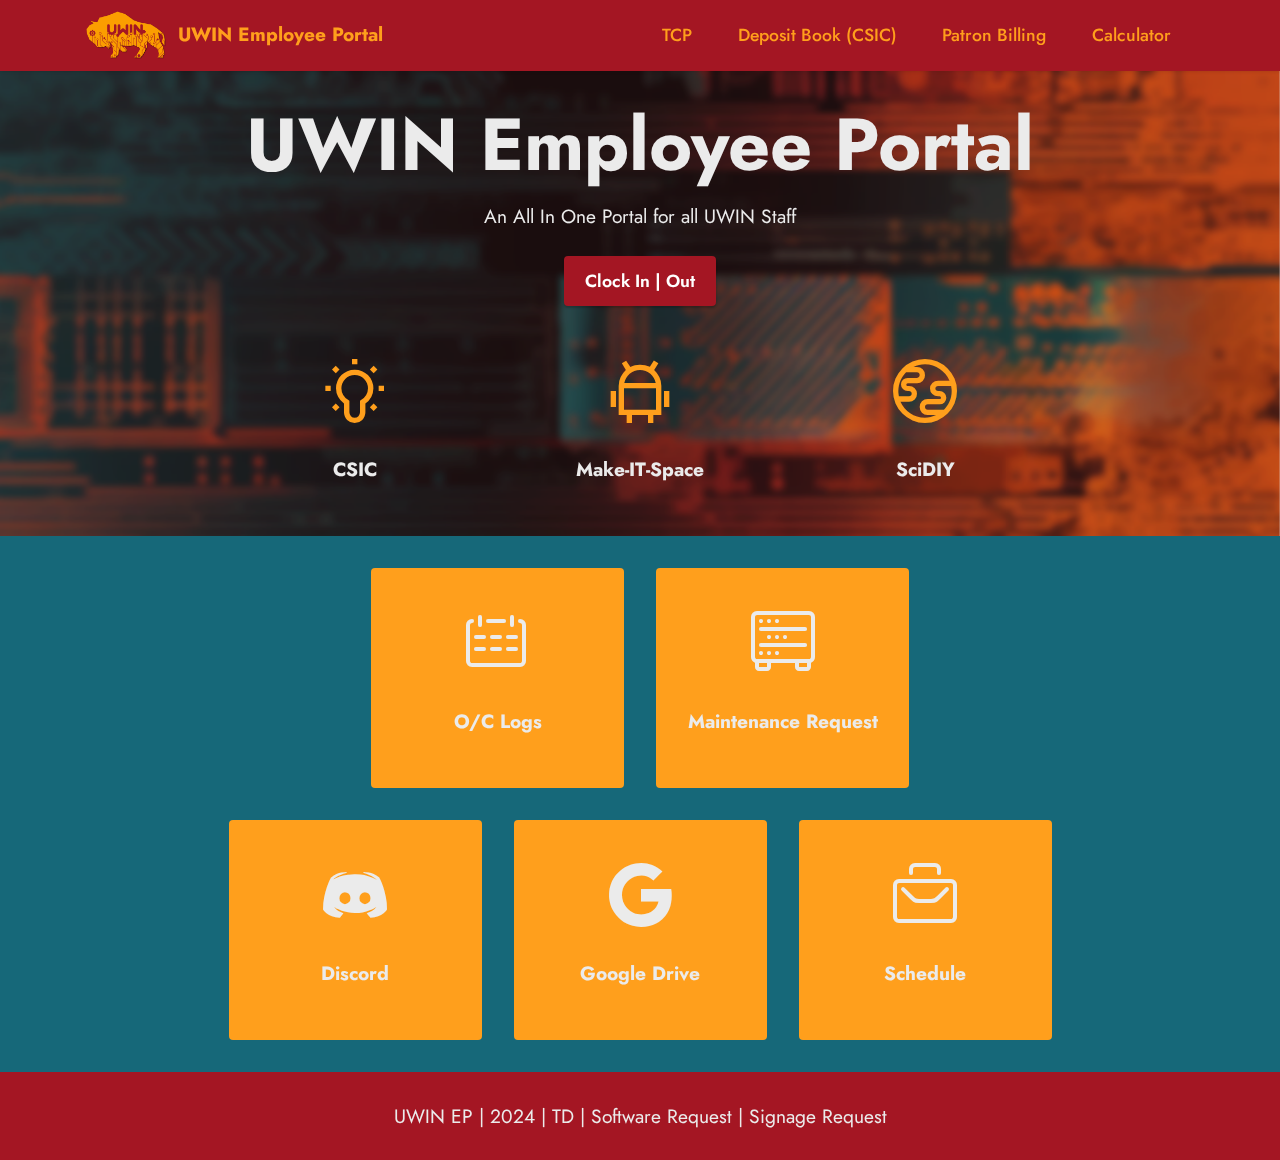
<file: index.html>
<!DOCTYPE html>
<html  >
<head>
  <!-- Site made with Mobirise Website Builder v5.8.9, https://mobirise.com -->
  <meta charset="UTF-8">
  <meta http-equiv="X-UA-Compatible" content="IE=edge">
  <meta name="generator" content="Mobirise v5.8.9, mobirise.com">
  <meta name="viewport" content="width=device-width, initial-scale=1, minimum-scale=1">
  <link rel="shortcut icon" href="assets/images/UWINFavicon180x180.svg" type="image/x-icon">
  <meta name="description" content="">
  
  
  <title>Home</title>
  <link rel="stylesheet" href="assets/web/assets/mobirise-icons2/mobirise2.css">
  <link rel="stylesheet" href="assets/web/assets/mobirise-icons-bold/mobirise-icons-bold.css">
  <link rel="stylesheet" href="assets/bootstrap/css/bootstrap.min.css">
  <link rel="stylesheet" href="assets/bootstrap/css/bootstrap-grid.min.css">
  <link rel="stylesheet" href="assets/bootstrap/css/bootstrap-reboot.min.css">
  <link rel="stylesheet" href="assets/parallax/jarallax.css">
  <link rel="stylesheet" href="assets/dropdown/css/style.css">
  <link rel="stylesheet" href="assets/socicon/css/styles.css">
  <link rel="stylesheet" href="assets/theme/css/style.css">
  <link rel="preload" href="https://fonts.googleapis.com/css?family=Jost:100,200,300,400,500,600,700,800,900,100i,200i,300i,400i,500i,600i,700i,800i,900i&display=swap" as="style" onload="this.onload=null;this.rel='stylesheet'">
  <noscript><link rel="stylesheet" href="https://fonts.googleapis.com/css?family=Jost:100,200,300,400,500,600,700,800,900,100i,200i,300i,400i,500i,600i,700i,800i,900i&display=swap"></noscript>
  <link rel="preload" as="style" href="assets/mobirise/css/mbr-additional.css"><link rel="stylesheet" href="assets/mobirise/css/mbr-additional.css" type="text/css">

  
  
  
</head>
<body>
  
  <section data-bs-version="5.1" class="menu menu2 cid-tu4KzQfcut" once="menu" id="menu2-0">
    
    <nav class="navbar navbar-dropdown navbar-fixed-top navbar-expand-lg">
        <div class="container">
            <div class="navbar-brand">
                <span class="navbar-logo">
                    <a href="index.html">
                        <img src="assets/images/short-logo-Inverse-ds.png" alt="UWIN Logo" style="height: 3rem;">
                    </a>
                </span>
                <span class="navbar-caption-wrap"><a class="navbar-caption text-secondary display-7" href="index.html">UWIN Employee Portal</a></span>
            </div>
            <button class="navbar-toggler" type="button" data-toggle="collapse" data-bs-toggle="collapse" data-target="#navbarSupportedContent" data-bs-target="#navbarSupportedContent" aria-controls="navbarNavAltMarkup" aria-expanded="false" aria-label="Toggle navigation">
                <div class="hamburger">
                    <span></span>
                    <span></span>
                    <span></span>
                    <span></span>
                </div>
            </button>
            <div class="collapse navbar-collapse" id="navbarSupportedContent">
                <ul class="navbar-nav nav-dropdown nav-right" data-app-modern-menu="true"><li class="nav-item"><a class="nav-link link text-secondary display-4" href="https://9922.tcplusondemand.com/app/webclock/#/EmployeeLogOn/9922/1" target="_blank">TCP</a></li>
                    <li class="nav-item"><a class="nav-link link text-secondary display-4" href="deposit.html">Deposit Book (CSIC)</a></li>
                    <li class="nav-item"><a class="nav-link link text-secondary display-4" href="https://uwyo.teamdynamix.com/TDClient/1940/Portal/Requests/ServiceDet?ID=54429" target="_blank">Patron Billing</a></li>
                    <li class="nav-item"><a class="nav-link link text-secondary display-4" href="calculator.html">Calculator</a></li></ul>
                
                
            </div>
        </div>
    </nav>
</section>

<section data-bs-version="5.1" class="header19 cid-tu4KDCGwBr mbr-parallax-background" id="header19-1">

    

    
    <div class="mbr-overlay" style="opacity: 0.2; background-color: rgb(129, 64, 70);">
    </div>

    <div class="container">
        <div class="media-container">
            <div class="col-md-12 align-center">
                <h1 class="mbr-section-title mbr-white mbr-bold mbr-fonts-style mb-3 display-1">
                    UWIN Employee Portal</h1>
                <p class="mbr-text mbr-white mbr-fonts-style display-7">
                    An All In One Portal for all UWIN Staff</p>
                <div class="mbr-section-btn align-center"><a class="btn btn-danger display-4" href="https://9922.tcplusondemand.com/app/webclock/#/EmployeeLogOn/9922/1" target="_blank">Clock In | Out</a></div>

                <div class="row justify-content-center">
                    <div class="col-12 col-md-6 col-lg-3">
                        <div class="card-wrapper">
                            <div class="card-box align-center">
                                <a href="CSIC.html"><span class="mbr-iconfont mobi-mbri-idea mobi-mbri" style="color: rgb(255, 159, 28); fill: rgb(255, 159, 28);"></span></a>
                                <h4 class="card-title align-center mbr-black mbr-fonts-style display-7"><strong><a href="CSIC.html" class="text-primary"><b>CSIC</b></a><br></strong></h4>
                            </div>
                        </div>
                    </div>
                    <div class="col-12 col-md-6 col-lg-3">
                        <div class="card-wrapper">
                            <div class="card-box align-center">
                                <a href="IT.html"><span class="mbr-iconfont mobi-mbri-android mobi-mbri" style="color: rgb(255, 159, 28); fill: rgb(255, 159, 28);"></span></a>
                                <h4 class="card-title align-center mbr-black mbr-fonts-style display-7"><a href="IT.html" class="text-primary"><strong>Make-IT-Space</strong></a></h4>
                            </div>
                        </div>
                    </div>
                    <div class="col-12 col-md-6 col-lg-3">
                        <div class="card-wrapper">
                            <div class="card-box align-center">
                                <a href="bio.html"><span class="mbr-iconfont mobi-mbri-globe mobi-mbri" style="color: rgb(255, 159, 28); fill: rgb(255, 159, 28);"></span></a>
                                <h4 class="card-title align-center mbr-black mbr-fonts-style display-7">
                                    <a href="bio.html" class="text-primary"><strong>SciDIY</strong></a></h4>
                            </div>
                        </div>
                    </div>
                    
                </div>
            </div>
        </div>
    </div>
</section>

<section data-bs-version="5.1" class="features1 cid-tu4KFFN7Yp" id="features2-2">

    

    
    
    <div class="container">
        <div class="row justify-content-center">
            <div class="col-12 col-md-6 col-lg-3">
                <div class="card-wrapper">
                    <div class="card-box align-center">
                        <a href="https://docs.google.com/spreadsheets/d/1nkxT8nr3uQTLhXsbJmdQOLCRaYRePbGft6cLClN8qVo/edit?usp=sharing" target="_blank"><span class="mbr-iconfont mbrib-calendar" style="color: rgb(235, 235, 235); fill: rgb(235, 235, 235);"></span></a>
                        <h4 class="card-title align-center mbr-black mbr-fonts-style display-7">
                            <strong>O/C Logs</strong></h4>
                    </div>
                </div>
            </div>
            <div class="col-12 col-md-6 col-lg-3">
                <div class="card-wrapper">
                    <div class="card-box align-center">
                        <a href="https://uwyo.teamdynamix.com/TDClient/1940/Portal/Requests/ServiceDet?ID=54588" target="_blank"><span class="mbr-iconfont mbrib-database" style="color: rgb(235, 235, 235); fill: rgb(235, 235, 235);"></span></a>
                        <h4 class="card-title align-center mbr-black mbr-fonts-style display-7">
                            <strong>Maintenance Request</strong></h4>
                    </div>
                </div>
            </div>
            
            
        </div>
    </div>
</section>

<section data-bs-version="5.1" class="features1 cid-tu4KGhVCR0" id="features2-3">

    

    
    
    <div class="container">
        <div class="row justify-content-center">
            <div class="col-12 col-md-6 col-lg-3">
                <div class="card-wrapper">
                    <div class="card-box align-center">
                        <a href="https://discord.com/channels/689202556337258562/689202556907290744" target="_blank"><span class="mbr-iconfont socicon-discord socicon" style="color: rgb(235, 235, 235); fill: rgb(235, 235, 235);"></span></a>
                        <h4 class="card-title align-center mbr-black mbr-fonts-style display-7">
                            <strong>Discord</strong></h4>
                    </div>
                </div>
            </div>
            <div class="col-12 col-md-6 col-lg-3">
                <div class="card-wrapper">
                    <div class="card-box align-center">
                        <a href="https://drive.google.com/drive/u/1/folders/13mrKF-8ChsQea02I47-yvtPlOZRYeR2x" target="_blank"><span class="mbr-iconfont socicon-google socicon" style="color: rgb(235, 235, 235); fill: rgb(235, 235, 235);"></span></a>
                        <h4 class="card-title align-center mbr-black mbr-fonts-style display-7">
                            <strong>Google Drive</strong></h4>
                    </div>
                </div>
            </div>
            <div class="col-12 col-md-6 col-lg-3">
                <div class="card-wrapper">
                    <div class="card-box align-center">
                        <a href="https://uwy-my.sharepoint.com/:x:/g/personal/jcrayton_uwyo_edu/ETEPeMVvtWpCjQVsBV5yhp8Bzr1M9YgZ2NnbNnhtvjd12Q?e=dT4cke" target="_blank"><span class="mbr-iconfont mbrib-briefcase" style="color: rgb(235, 235, 235); fill: rgb(235, 235, 235);"></span></a>
                        <h4 class="card-title align-center mbr-black mbr-fonts-style display-7">
                            <strong>Schedule</strong></h4>
                    </div>
                </div>
            </div>
            
        </div>
    </div>
</section>

<section data-bs-version="5.1" class="footer7 cid-tu4KMgv2Gu" once="footers" id="footer7-5">

    

    

    <div class="container">
        <div class="media-container-row align-center mbr-white">
            <div class="col-12">
                <p class="mbr-text mb-0 mbr-fonts-style display-7">
                    UWIN EP | <a href="Sci:[35]-[21] BR:262688 - LB:3521(or any combo with numbers I.E.:1235)" target="_blank">2024</a> | <a href="https://uwyo.teamdynamix.com/TDNext/Home/Desktop/Default.aspx" target="_blank">TD</a> | <a href="https://uwyo.teamdynamix.com/TDClient/1940/Portal/Requests/ServiceDet?ID=9225" target="_blank">Software Request</a> | <a href="https://uwyo.teamdynamix.com/TDClient/1940/Portal/Requests/ServiceDet?ID=18967" target="_blank">Signage Request</a></p>
            </div>
        </div>
    </div>
</section><script src="assets/bootstrap/js/bootstrap.bundle.min.js"></script>  <script src="assets/parallax/jarallax.js"></script>  <script src="assets/smoothscroll/smooth-scroll.js"></script>  <script src="assets/ytplayer/index.js"></script>  <script src="assets/dropdown/js/navbar-dropdown.js"></script>  <script src="assets/vimeoplayer/player.js"></script>  <script src="assets/theme/js/script.js"></script>  
  
  
</body>
</html>
</file>
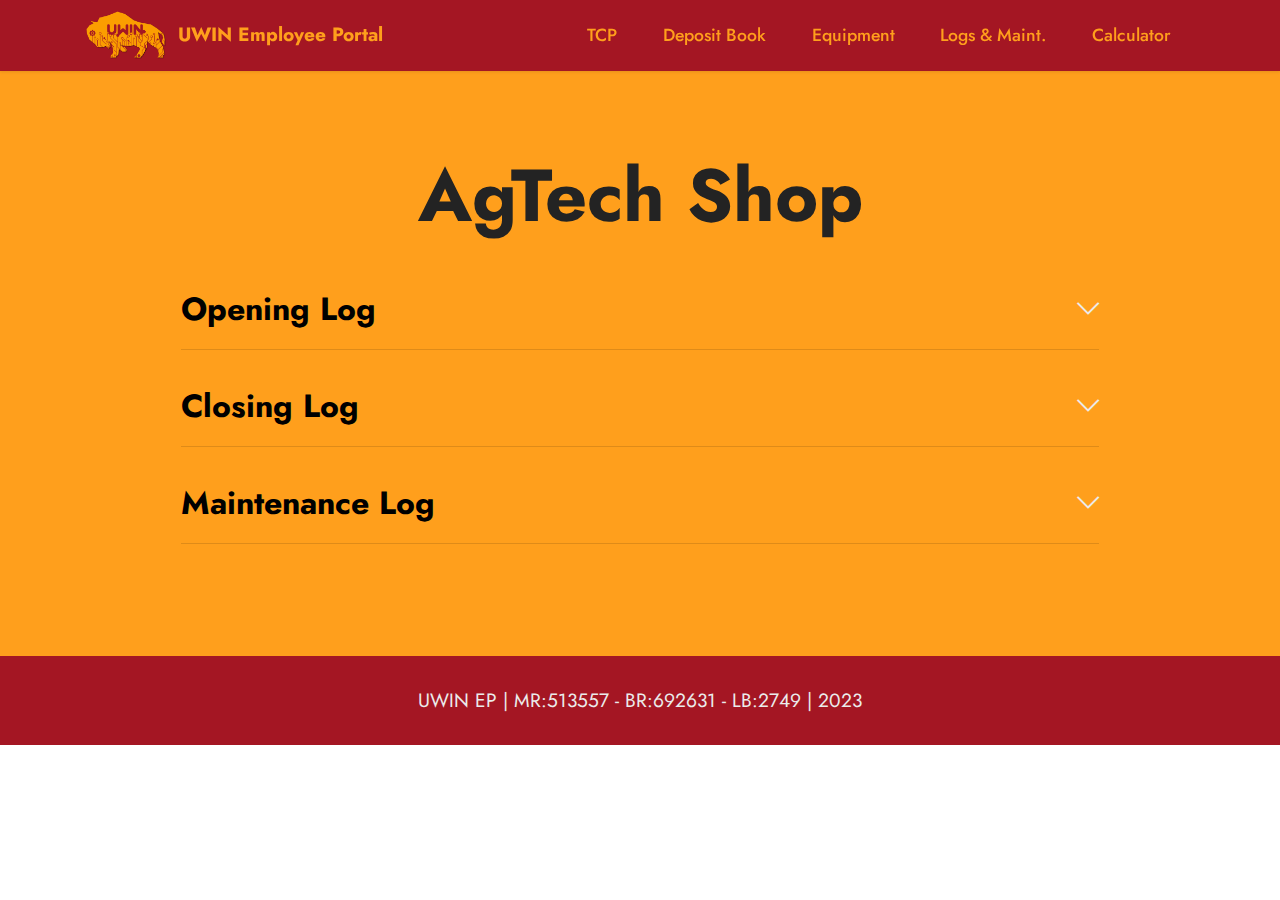
<file: agtech.html>
<!DOCTYPE html>
<html  >
<head>
  <!-- Site made with Mobirise Website Builder v5.8.9, https://mobirise.com -->
  <meta charset="UTF-8">
  <meta http-equiv="X-UA-Compatible" content="IE=edge">
  <meta name="generator" content="Mobirise v5.8.9, mobirise.com">
  <meta name="viewport" content="width=device-width, initial-scale=1, minimum-scale=1">
  <link rel="shortcut icon" href="assets/images/UWINFavicon180x180.svg" type="image/x-icon">
  <meta name="description" content="">
  
  
  <title>AgTech</title>
  <link rel="stylesheet" href="assets/web/assets/mobirise-icons2/mobirise2.css">
  <link rel="stylesheet" href="assets/web/assets/mobirise-icons/mobirise-icons.css">
  <link rel="stylesheet" href="assets/bootstrap/css/bootstrap.min.css">
  <link rel="stylesheet" href="assets/bootstrap/css/bootstrap-grid.min.css">
  <link rel="stylesheet" href="assets/bootstrap/css/bootstrap-reboot.min.css">
  <link rel="stylesheet" href="assets/dropdown/css/style.css">
  <link rel="stylesheet" href="assets/socicon/css/styles.css">
  <link rel="stylesheet" href="assets/theme/css/style.css">
  <link rel="preload" href="https://fonts.googleapis.com/css?family=Jost:100,200,300,400,500,600,700,800,900,100i,200i,300i,400i,500i,600i,700i,800i,900i&display=swap" as="style" onload="this.onload=null;this.rel='stylesheet'">
  <noscript><link rel="stylesheet" href="https://fonts.googleapis.com/css?family=Jost:100,200,300,400,500,600,700,800,900,100i,200i,300i,400i,500i,600i,700i,800i,900i&display=swap"></noscript>
  <link rel="preload" as="style" href="assets/mobirise/css/mbr-additional.css"><link rel="stylesheet" href="assets/mobirise/css/mbr-additional.css" type="text/css">

  
  
  
</head>
<body>
  
  <section data-bs-version="5.1" class="menu menu2 cid-tEDyNTUbX7" once="menu" id="menu2-1b">
    
    <nav class="navbar navbar-dropdown navbar-fixed-top navbar-expand-lg">
        <div class="container">
            <div class="navbar-brand">
                <span class="navbar-logo">
                    <a href="index.html">
                        <img src="assets/images/short-logo-Inverse-ds.png" alt="UWIN Logo" style="height: 3rem;">
                    </a>
                </span>
                <span class="navbar-caption-wrap"><a class="navbar-caption text-secondary display-7" href="index.html">UWIN Employee Portal</a></span>
            </div>
            <button class="navbar-toggler" type="button" data-toggle="collapse" data-bs-toggle="collapse" data-target="#navbarSupportedContent" data-bs-target="#navbarSupportedContent" aria-controls="navbarNavAltMarkup" aria-expanded="false" aria-label="Toggle navigation">
                <div class="hamburger">
                    <span></span>
                    <span></span>
                    <span></span>
                    <span></span>
                </div>
            </button>
            <div class="collapse navbar-collapse" id="navbarSupportedContent">
                <ul class="navbar-nav nav-dropdown nav-right" data-app-modern-menu="true"><li class="nav-item"><a class="nav-link link text-secondary display-4" href="https://9922.tcplusondemand.com/app/webclock/#/EmployeeLogOn/9922/1" target="_blank">TCP</a></li>
                    <li class="nav-item"><a class="nav-link link text-secondary display-4" href="deposit.html">Deposit Book</a></li>
                    <li class="nav-item"><a class="nav-link link text-secondary display-4" href="https://uwyo.libcal.com/admin/equipment/bookings" target="_blank">Equipment</a>
                    </li><li class="nav-item"><a class="nav-link link text-secondary display-4" href="https://docs.google.com/spreadsheets/d/1nkxT8nr3uQTLhXsbJmdQOLCRaYRePbGft6cLClN8qVo/edit#gid=1993757882" target="_blank">Logs &amp; Maint.</a></li><li class="nav-item"><a class="nav-link link text-secondary display-4" href="calculator.html">Calculator</a></li></ul>
                
                
            </div>
        </div>
    </nav>
</section>

<section data-bs-version="5.1" class="content16 cid-tEDyNUkyKq" id="content16-1c">

    

    
    
    <div class="container">
        <div class="row justify-content-center">
            <div class="col-12 col-md-10">
                <div class="mbr-section-head align-center mb-4">
                    <h3 class="mbr-section-title mb-0 mbr-fonts-style display-1">
                        <strong>AgTech Shop</strong></h3>
                    
                </div>
                <div id="bootstrap-accordion_21" class="panel-group accordionStyles accordion" role="tablist" aria-multiselectable="true">
                    <div class="card mb-3">
                        <div class="card-header" role="tab" id="headingOne">
                            <a role="button" class="panel-title collapsed" data-toggle="collapse" data-bs-toggle="collapse" data-core="" href="#collapse1_21" aria-expanded="false" aria-controls="collapse1">
                                <h6 class="panel-title-edit mbr-fonts-style mb-0 display-5"><strong>Opening Log</strong></h6>
                                <span class="sign mbr-iconfont mbri-arrow-down"></span>
                            </a>
                        </div>
                        <div id="collapse1_21" class="panel-collapse noScroll collapse" role="tabpanel" aria-labelledby="headingOne" data-parent="#accordion" data-bs-parent="#bootstrap-accordion_21">
                            <div class="panel-body">
                                <p class="mbr-fonts-style panel-text display-4">AgTech O Log</p>
                            </div>
                        </div>
                    </div>
                    <div class="card mb-3">
                        <div class="card-header" role="tab" id="headingOne">
                            <a role="button" class="panel-title collapsed" data-toggle="collapse" data-bs-toggle="collapse" data-core="" href="#collapse2_21" aria-expanded="false" aria-controls="collapse2">
                                <h6 class="panel-title-edit mbr-fonts-style mb-0 display-5"><strong>Closing Log</strong></h6>
                                <span class="sign mbr-iconfont mbri-arrow-down"></span>
                            </a>
                        </div>
                        <div id="collapse2_21" class="panel-collapse noScroll collapse" role="tabpanel" aria-labelledby="headingOne" data-parent="#accordion" data-bs-parent="#bootstrap-accordion_21">
                            <div class="panel-body">
                                <p class="mbr-fonts-style panel-text display-4">
                                    AgTech C Log</p>
                            </div>
                        </div>
                    </div>
                    <div class="card mb-3">
                        <div class="card-header" role="tab" id="headingOne">
                            <a role="button" class="panel-title collapsed" data-toggle="collapse" data-bs-toggle="collapse" data-core="" href="#collapse3_21" aria-expanded="false" aria-controls="collapse3">
                                <h6 class="panel-title-edit mbr-fonts-style mb-0 display-5"><strong>Maintenance Log</strong></h6>
                                <span class="sign mbr-iconfont mbri-arrow-down"></span>
                            </a>
                        </div>
                        <div id="collapse3_21" class="panel-collapse noScroll collapse" role="tabpanel" aria-labelledby="headingOne" data-parent="#accordion" data-bs-parent="#bootstrap-accordion_21">
                            <div class="panel-body">
                                <iframe frameborder="0" height="1300" marginheight="0" marginwidth="0" src="https://docs.google.com/forms/d/e/1FAIpQLSdvL6rFgH8dvc0Jceho56Hui8m6oc1yEeXYT3key4bxuDNjbg/viewform?embedded=true" width="640">Loading…</iframe>
                            </div>
                        </div>
                    </div>
                    
                    
                    
                </div>
            </div>
        </div>
    </div>
</section>

<section data-bs-version="5.1" class="footer7 cid-tEDyNUMRuK" once="footers" id="footer7-1d">

    

    

    <div class="container">
        <div class="media-container-row align-center mbr-white">
            <div class="col-12">
                <p class="mbr-text mb-0 mbr-fonts-style display-7">
                    UWIN EP | MR:513557 - BR:692631 - LB:2749 | 2023</p>
            </div>
        </div>
    </div>
</section><script src="assets/bootstrap/js/bootstrap.bundle.min.js"></script>  <script src="assets/smoothscroll/smooth-scroll.js"></script>  <script src="assets/ytplayer/index.js"></script>  <script src="assets/dropdown/js/navbar-dropdown.js"></script>  <script src="assets/mbr-switch-arrow/mbr-switch-arrow.js"></script>  <script src="assets/theme/js/script.js"></script>  
  
  
</body>
</html>
</file>
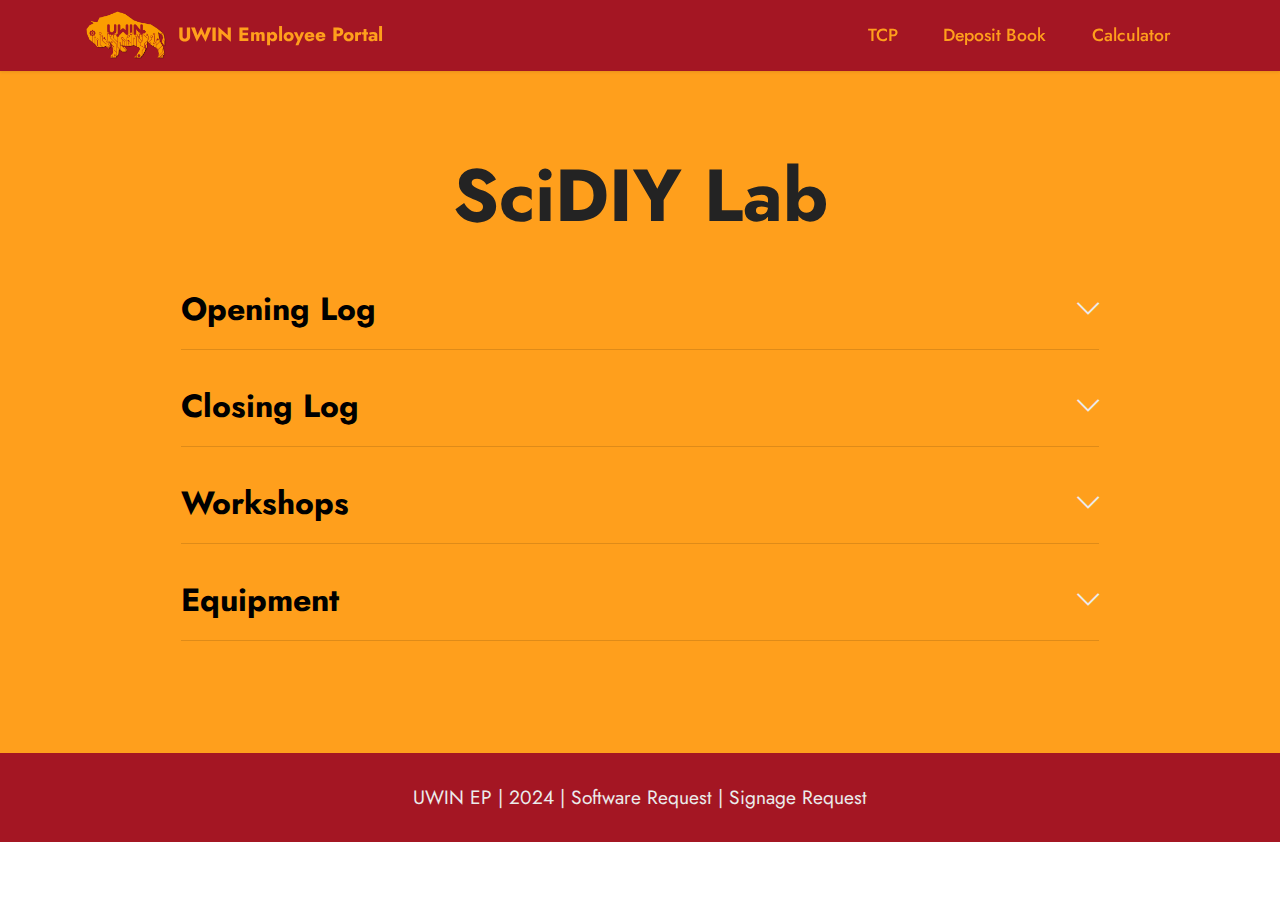
<file: bio.html>
<!DOCTYPE html>
<html  >
<head>
  <!-- Site made with Mobirise Website Builder v5.8.9, https://mobirise.com -->
  <meta charset="UTF-8">
  <meta http-equiv="X-UA-Compatible" content="IE=edge">
  <meta name="generator" content="Mobirise v5.8.9, mobirise.com">
  <meta name="viewport" content="width=device-width, initial-scale=1, minimum-scale=1">
  <link rel="shortcut icon" href="assets/images/UWINFavicon180x180.svg" type="image/x-icon">
  <meta name="description" content="">
  
  
  <title>BioSciences</title>
  <link rel="stylesheet" href="assets/web/assets/mobirise-icons2/mobirise2.css">
  <link rel="stylesheet" href="assets/web/assets/mobirise-icons/mobirise-icons.css">
  <link rel="stylesheet" href="assets/bootstrap/css/bootstrap.min.css">
  <link rel="stylesheet" href="assets/bootstrap/css/bootstrap-grid.min.css">
  <link rel="stylesheet" href="assets/bootstrap/css/bootstrap-reboot.min.css">
  <link rel="stylesheet" href="assets/dropdown/css/style.css">
  <link rel="stylesheet" href="assets/socicon/css/styles.css">
  <link rel="stylesheet" href="assets/theme/css/style.css">
  <link rel="preload" href="https://fonts.googleapis.com/css?family=Jost:100,200,300,400,500,600,700,800,900,100i,200i,300i,400i,500i,600i,700i,800i,900i&display=swap" as="style" onload="this.onload=null;this.rel='stylesheet'">
  <noscript><link rel="stylesheet" href="https://fonts.googleapis.com/css?family=Jost:100,200,300,400,500,600,700,800,900,100i,200i,300i,400i,500i,600i,700i,800i,900i&display=swap"></noscript>
  <link rel="preload" as="style" href="assets/mobirise/css/mbr-additional.css"><link rel="stylesheet" href="assets/mobirise/css/mbr-additional.css" type="text/css">

  
  
  
</head>
<body>
  
  <section data-bs-version="5.1" class="menu menu2 cid-tEDvRPabEY" once="menu" id="menu2-11">
    
    <nav class="navbar navbar-dropdown navbar-fixed-top navbar-expand-lg">
        <div class="container">
            <div class="navbar-brand">
                <span class="navbar-logo">
                    <a href="index.html">
                        <img src="assets/images/short-logo-Inverse-ds.png" alt="UWIN Logo" style="height: 3rem;">
                    </a>
                </span>
                <span class="navbar-caption-wrap"><a class="navbar-caption text-secondary display-7" href="index.html">UWIN Employee Portal</a></span>
            </div>
            <button class="navbar-toggler" type="button" data-toggle="collapse" data-bs-toggle="collapse" data-target="#navbarSupportedContent" data-bs-target="#navbarSupportedContent" aria-controls="navbarNavAltMarkup" aria-expanded="false" aria-label="Toggle navigation">
                <div class="hamburger">
                    <span></span>
                    <span></span>
                    <span></span>
                    <span></span>
                </div>
            </button>
            <div class="collapse navbar-collapse" id="navbarSupportedContent">
                <ul class="navbar-nav nav-dropdown nav-right" data-app-modern-menu="true"><li class="nav-item"><a class="nav-link link text-secondary display-4" href="https://9922.tcplusondemand.com/app/webclock/#/EmployeeLogOn/9922/1" target="_blank">TCP</a></li>
                    <li class="nav-item"><a class="nav-link link text-secondary display-4" href="deposit.html">Deposit Book</a></li>
                    <li class="nav-item"><a class="nav-link link text-secondary display-4" href="calculator.html">Calculator</a></li></ul>
                
                
            </div>
        </div>
    </nav>
</section>

<section data-bs-version="5.1" class="content16 cid-tEDyJ5Qu1J" id="content16-1a">

    

    
    
    <div class="container">
        <div class="row justify-content-center">
            <div class="col-12 col-md-10">
                <div class="mbr-section-head align-center mb-4">
                    <h3 class="mbr-section-title mb-0 mbr-fonts-style display-1">
                        <strong>SciDIY Lab</strong></h3>
                    
                </div>
                <div id="bootstrap-accordion_18" class="panel-group accordionStyles accordion" role="tablist" aria-multiselectable="true">
                    <div class="card mb-3">
                        <div class="card-header" role="tab" id="headingOne">
                            <a role="button" class="panel-title collapsed" data-toggle="collapse" data-bs-toggle="collapse" data-core="" href="#collapse1_18" aria-expanded="false" aria-controls="collapse1">
                                <h6 class="panel-title-edit mbr-fonts-style mb-0 display-5"><strong>Opening Log</strong></h6>
                                <span class="sign mbr-iconfont mbri-arrow-down"></span>
                            </a>
                        </div>
                        <div id="collapse1_18" class="panel-collapse noScroll collapse" role="tabpanel" aria-labelledby="headingOne" data-parent="#accordion" data-bs-parent="#bootstrap-accordion_18">
                            <div class="panel-body">
                                <iframe src="https://docs.google.com/forms/d/e/1FAIpQLSfw5BGKMmqfYseXxgcsAopDTKQxCbi9JvoeSn0ovACkAcOTpA/viewform?embedded=true" width="640" height="1350" frameborder="0" marginheight="0" marginwidth="0">Sci Opening Log</iframe>
                            </div>
                        </div>
                    </div>
                    <div class="card mb-3">
                        <div class="card-header" role="tab" id="headingOne">
                            <a role="button" class="panel-title collapsed" data-toggle="collapse" data-bs-toggle="collapse" data-core="" href="#collapse2_18" aria-expanded="false" aria-controls="collapse2">
                                <h6 class="panel-title-edit mbr-fonts-style mb-0 display-5"><strong>Closing Log</strong></h6>
                                <span class="sign mbr-iconfont mbri-arrow-down"></span>
                            </a>
                        </div>
                        <div id="collapse2_18" class="panel-collapse noScroll collapse" role="tabpanel" aria-labelledby="headingOne" data-parent="#accordion" data-bs-parent="#bootstrap-accordion_18">
                            <div class="panel-body">
                                <iframe src="https://docs.google.com/forms/d/e/1FAIpQLSd0tocQTGMuO7gWi7ZtT5fDlFrwIG82ucr-5q7F7rX9QKox_A/viewform?embedded=true" width="640" height="1350" frameborder="0" marginheight="0" marginwidth="0">Sci Closing Log</iframe>
                            </div>
                        </div>
                    </div>
                    <div class="card mb-3">
                        <div class="card-header" role="tab" id="headingOne">
                            <a role="button" class="panel-title collapsed" data-toggle="collapse" data-bs-toggle="collapse" data-core="" href="#collapse4_18" aria-expanded="false" aria-controls="collapse4">
                                <h6 class="panel-title-edit mbr-fonts-style mb-0 display-5"><strong>Workshops</strong></h6>
                                <span class="sign mbr-iconfont mbri-arrow-down"></span>
                            </a>
                        </div>
                        <div id="collapse4_18" class="panel-collapse noScroll collapse" role="tabpanel" aria-labelledby="headingOne" data-parent="#accordion" data-bs-parent="#bootstrap-accordion_6">
                            <div class="panel-body">
                                <iframe frameborder="0" height="600" marginheight="0" marginwidth="0" src="https://uwyo.libcal.com/calendar/UWIN?cid=18735&t=m&d=0000-00-00&cal=18735&ct=66324&inc=0" width="640">SciDIY Calendar</iframe>
                            </div>
                        </div>
                    </div>
                    <div class="card mb-3">
                        <div class="card-header" role="tab" id="headingOne">
                            <a role="button" class="panel-title collapsed" data-toggle="collapse" data-bs-toggle="collapse" data-core="" href="#collapse5_18" aria-expanded="false" aria-controls="collapse5">
                                <h6 class="panel-title-edit mbr-fonts-style mb-0 display-5"><strong>Equipment</strong></h6>
                                <span class="sign mbr-iconfont mbri-arrow-down"></span>
                            </a>
                        </div>
                        <div id="collapse5_18" class="panel-collapse noScroll collapse" role="tabpanel" aria-labelledby="headingOne" data-parent="#accordion" data-bs-parent="#bootstrap-accordion_6">
                            <div class="panel-body">
                                <iframe frameborder="0" height="1000" marginheight="0" marginwidth="0" src="https://bit.ly/scidiyequip" width="640">SciDIY Equipment</iframe>
                            </div>
                        </div>
                    
                    
                    
                </div>
            </div>
        </div>
    </div>
</section>

<section data-bs-version="5.1" class="footer7 cid-tEDvRQYRUt" once="footers" id="footer7-15">

    

    

    <div class="container">
        <div class="media-container-row align-center mbr-white">
            <div class="col-12">
                <p class="mbr-text mb-0 mbr-fonts-style display-7">
                   UWIN EP | 2024 | <a href="https://uwyo.teamdynamix.com/TDClient/1940/Portal/Requests/ServiceDet?ID=9225" target="_blank">Software Request</a> | <a href="https://uwyo.teamdynamix.com/TDClient/1940/Portal/Requests/ServiceDet?ID=18967" target="_blank">Signage Request</a></p>
            </div>
        </div>
    </div>
</section><script src="assets/bootstrap/js/bootstrap.bundle.min.js"></script>  <script src="assets/smoothscroll/smooth-scroll.js"></script>  <script src="assets/ytplayer/index.js"></script>  <script src="assets/dropdown/js/navbar-dropdown.js"></script>  <script src="assets/mbr-switch-arrow/mbr-switch-arrow.js"></script>  <script src="assets/theme/js/script.js"></script>  
  
  
</body>
</html>
</file>
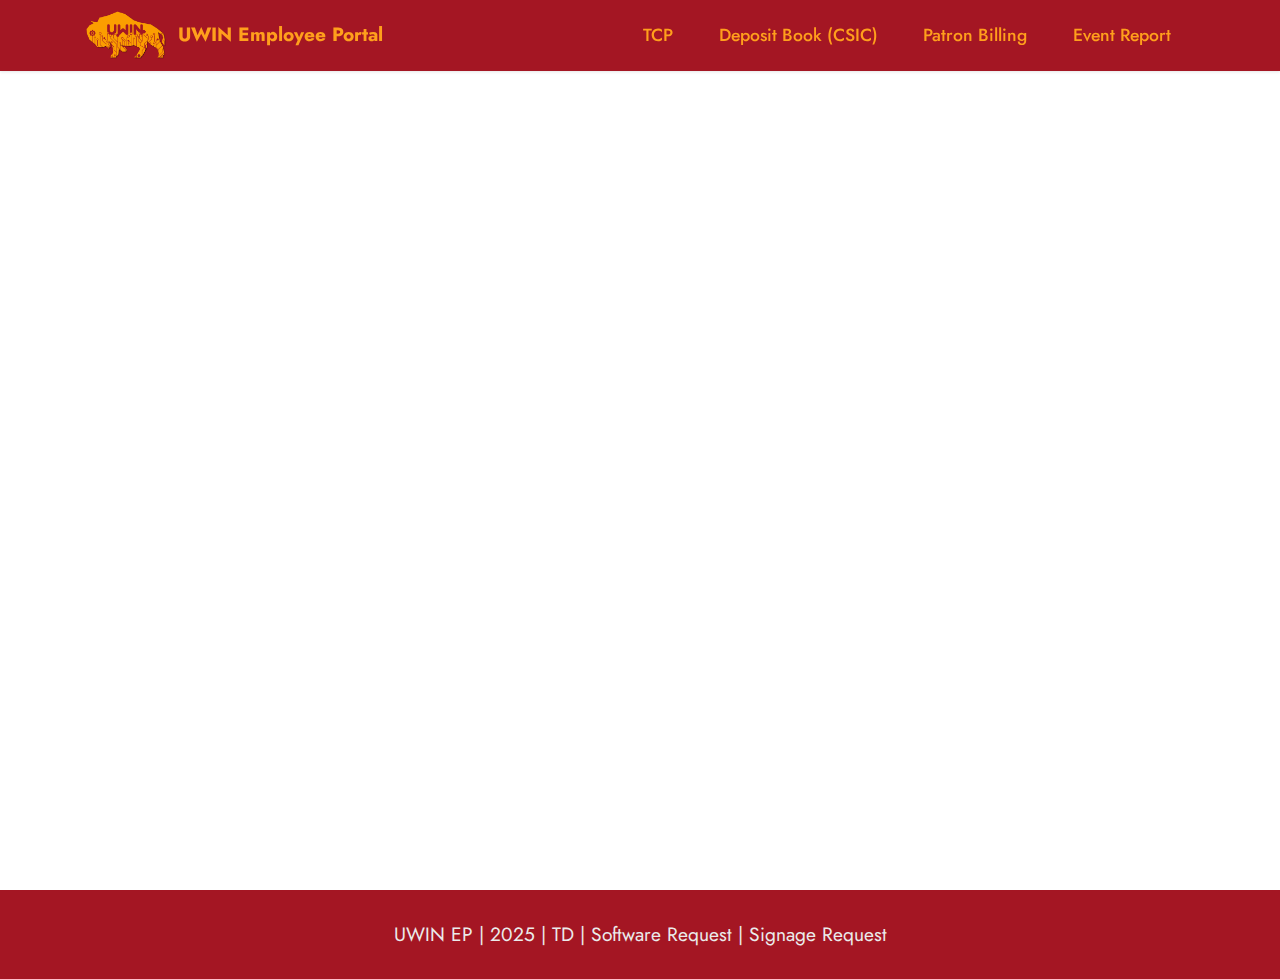
<file: booking.html>
<!DOCTYPE html>
<html>
<head>
  <!-- Site made with Mobirise Website Builder v5.8.9, https://mobirise.com -->
  <meta charset="UTF-8">
  <meta http-equiv="X-UA-Compatible" content="IE=edge">
  <meta name="generator" content="Mobirise v5.8.9, mobirise.com">
  <meta name="viewport" content="width=device-width, initial-scale=1, minimum-scale=1">
  <link rel="shortcut icon" href="assets/images/UWINFavicon180x180.svg" type="image/x-icon">
  <meta name="description" content="">
  
  <title>Home</title>
  <link rel="stylesheet" href="assets/web/assets/mobirise-icons2/mobirise2.css">
  <link rel="stylesheet" href="assets/web/assets/mobirise-icons-bold/mobirise-icons-bold.css">
  <link rel="stylesheet" href="assets/bootstrap/css/bootstrap.min.css">
  <link rel="stylesheet" href="assets/bootstrap/css/bootstrap-grid.min.css">
  <link rel="stylesheet" href="assets/bootstrap/css/bootstrap-reboot.min.css">
  <link rel="stylesheet" href="assets/parallax/jarallax.css">
  <link rel="stylesheet" href="assets/dropdown/css/style.css">
  <link rel="stylesheet" href="assets/socicon/css/styles.css">
  <link rel="stylesheet" href="assets/theme/css/style.css">
  <link rel="preload" href="https://fonts.googleapis.com/css?family=Jost:100,200,300,400,500,600,700,800,900,100i,200i,300i,400i,500i,600i,700i,800i,900i&display=swap" as="style" onload="this.onload=null;this.rel='stylesheet'">
  <noscript><link rel="stylesheet" href="https://fonts.googleapis.com/css?family=Jost:100,200,300,400,500,600,700,800,900,100i,200i,300i,400i,500i,600i,700i,800i,900i&display=swap"></noscript>
  <link rel="preload" as="style" href="assets/mobirise/css/mbr-additional.css">
  <link rel="stylesheet" href="assets/mobirise/css/mbr-additional.css" type="text/css">
</head>
<body>
  
  <!-- HEADER (unchanged) -->
  <section data-bs-version="5.1" class="menu menu2 cid-tu4KzQfcut" once="menu" id="menu2-0">
    <nav class="navbar navbar-dropdown navbar-fixed-top navbar-expand-lg">
      <div class="container">
        <div class="navbar-brand">
          <span class="navbar-logo">
            <a href="index.html">
              <img src="assets/images/short-logo-Inverse-ds.png" alt="UWIN Logo" style="height: 3rem;">
            </a>
          </span>
          <span class="navbar-caption-wrap">
            <a class="navbar-caption text-secondary display-7" href="index.html">UWIN Employee Portal</a>
          </span>
        </div>
        <button class="navbar-toggler" type="button" data-toggle="collapse" data-bs-toggle="collapse" data-target="#navbarSupportedContent" data-bs-target="#navbarSupportedContent" aria-controls="navbarNavAltMarkup" aria-expanded="false" aria-label="Toggle navigation">
          <div class="hamburger">
            <span></span>
            <span></span>
            <span></span>
            <span></span>
          </div>
        </button>
        <div class="collapse navbar-collapse" id="navbarSupportedContent">
          <ul class="navbar-nav nav-dropdown nav-right" data-app-modern-menu="true">
            <li class="nav-item">
              <a class="nav-link link text-secondary display-4" href="https://9922.tcplusondemand.com/app/webclock/#/EmployeeLogOn/9922/1" target="_blank">TCP</a>
            </li>
            <li class="nav-item">
              <a class="nav-link link text-secondary display-4" href="deposit.html">Deposit Book (CSIC)</a>
            </li>
            <li class="nav-item">
              <a class="nav-link link text-secondary display-4" href="https://uwyo.teamdynamix.com/TDClient/1940/Portal/Requests/ServiceDet?ID=54429" target="_blank">Patron Billing</a>
            </li>
            <li class="nav-item">
              <a class="nav-link link text-secondary display-4" href="https://forms.gle/F4HTNCH7XaTWTwt59">Event Report</a>
            </li>
          </ul>
        </div>
      </div>
    </nav>
  </section>

  <!-- MAIN CONTENT: IFRAME ONLY -->
  <style>
    /* Hide iframe scrollbars without breaking content */
    #uwin-embed {
      width: 100%;
      height: calc(100vh - 70px); /* adjust if your navbar is taller */
      border: none;
      overflow: hidden !important;
      scrollbar-width: none;          /* Firefox */
    }
  
    #uwin-embed::-webkit-scrollbar {   /* Chrome / Edge */
      display: none;
    }
  </style>
  
  <section data-bs-version="5.1" class="cid-uwin-iframe-section" id="uwin-iframe-section" style="padding:0;">
    <div class="container-fluid p-0">
      <iframe
        id="uwin-embed"
        src="https://uwin.cypherx.pro/"
      ></iframe>
    </div>
  </section>

  <!-- FOOTER (unchanged) -->
  <section data-bs-version="5.1" class="footer7 cid-tu4KMgv2Gu" once="footers" id="footer7-5">
    <div class="container">
      <div class="media-container-row align-center mbr-white">
        <div class="col-12">
          <p class="mbr-text mb-0 mbr-fonts-style display-7">
            UWIN EP | 
            <a href="Sci:[35]-[21] BR:261577 - LB:3521(or any combo with numbers I.E.:1235)" target="_blank">2025</a> | 
            <a href="https://uwyo.teamdynamix.com/TDNext/Home/Desktop/Default.aspx" target="_blank">TD</a> | 
            <a href="https://uwyo.teamdynamix.com/TDClient/1940/Portal/Requests/ServiceDet?ID=9225" target="_blank">Software Request</a> | 
            <a href="https://uwyo.teamdynamix.com/TDClient/1940/Portal/Requests/ServiceDet?ID=18967" target="_blank">Signage Request</a>
          </p>
        </div>
      </div>
    </div>
  </section>

  <script src="assets/bootstrap/js/bootstrap.bundle.min.js"></script>
  <script src="assets/parallax/jarallax.js"></script>
  <script src="assets/smoothscroll/smooth-scroll.js"></script>
  <script src="assets/ytplayer/index.js"></script>
  <script src="assets/dropdown/js/navbar-dropdown.js"></script>
  <script src="assets/vimeoplayer/player.js"></script>
  <script src="assets/theme/js/script.js"></script>
</body>
</html>
</file>
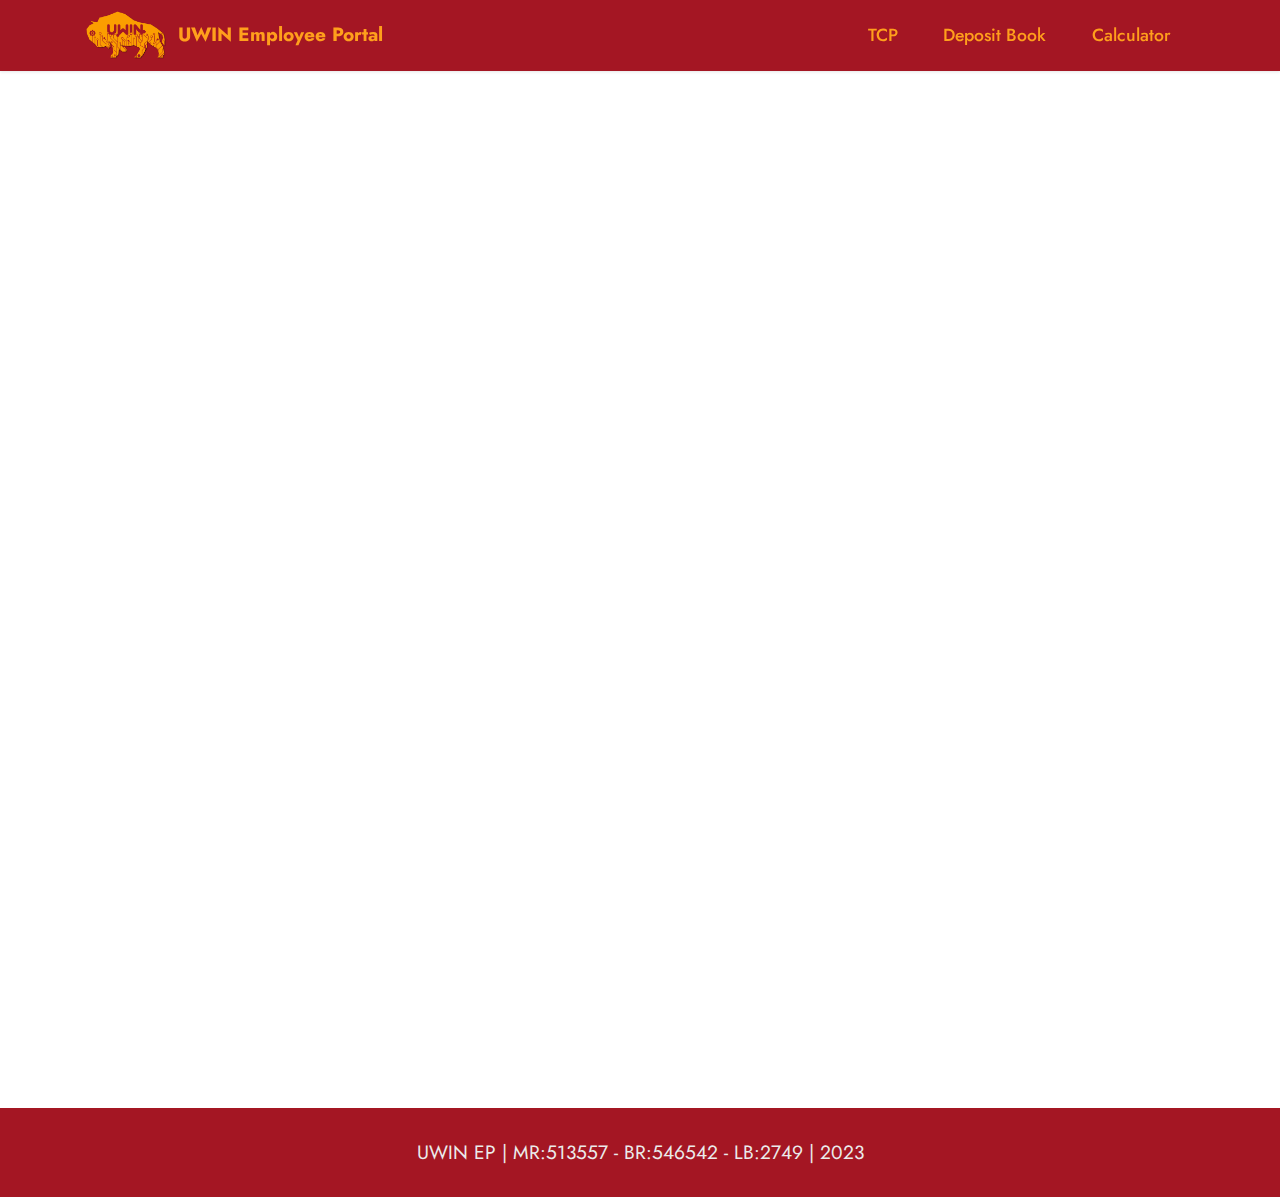
<file: calculator.html>
<!DOCTYPE html>
<html  >
<head>
  <!-- Site made with Mobirise Website Builder v5.8.9, https://mobirise.com -->
  <meta charset="UTF-8">
  <meta http-equiv="X-UA-Compatible" content="IE=edge">
  <meta name="generator" content="Mobirise v5.8.9, mobirise.com">
  <meta name="viewport" content="width=device-width, initial-scale=1, minimum-scale=1">
  <link rel="shortcut icon" href="assets/images/UWINFavicon180x180.svg" type="image/x-icon">
  <meta name="description" content="">
  
  
  <title>Calculator</title>
  <link rel="stylesheet" href="assets/web/assets/mobirise-icons2/mobirise2.css">
  <link rel="stylesheet" href="assets/bootstrap/css/bootstrap.min.css">
  <link rel="stylesheet" href="assets/bootstrap/css/bootstrap-grid.min.css">
  <link rel="stylesheet" href="assets/bootstrap/css/bootstrap-reboot.min.css">
  <link rel="stylesheet" href="assets/dropdown/css/style.css">
  <link rel="stylesheet" href="assets/socicon/css/styles.css">
  <link rel="stylesheet" href="assets/theme/css/style.css">
  <link rel="preload" href="https://fonts.googleapis.com/css?family=Jost:100,200,300,400,500,600,700,800,900,100i,200i,300i,400i,500i,600i,700i,800i,900i&display=swap" as="style" onload="this.onload=null;this.rel='stylesheet'">
  <noscript><link rel="stylesheet" href="https://fonts.googleapis.com/css?family=Jost:100,200,300,400,500,600,700,800,900,100i,200i,300i,400i,500i,600i,700i,800i,900i&display=swap"></noscript>
  <link rel="preload" as="style" href="assets/mobirise/css/mbr-additional.css"><link rel="stylesheet" href="assets/mobirise/css/mbr-additional.css" type="text/css">

  
  
  
</head>
<body>
  
  <section data-bs-version="5.1" class="menu menu2 cid-tu4ShX1pJr" once="menu" id="menu2-d">
    
    <nav class="navbar navbar-dropdown navbar-fixed-top navbar-expand-lg">
        <div class="container">
            <div class="navbar-brand">
                <span class="navbar-logo">
                    <a href="index.html">
                        <img src="assets/images/short-logo-Inverse-ds.png" alt="UWIN Logo" style="height: 3rem;">
                    </a>
                </span>
                <span class="navbar-caption-wrap"><a class="navbar-caption text-secondary display-7" href="index.html">UWIN Employee Portal</a></span>
            </div>
            <button class="navbar-toggler" type="button" data-toggle="collapse" data-bs-toggle="collapse" data-target="#navbarSupportedContent" data-bs-target="#navbarSupportedContent" aria-controls="navbarNavAltMarkup" aria-expanded="false" aria-label="Toggle navigation">
                <div class="hamburger">
                    <span></span>
                    <span></span>
                    <span></span>
                    <span></span>
                </div>
            </button>
            <div class="collapse navbar-collapse" id="navbarSupportedContent">
                <ul class="navbar-nav nav-dropdown nav-right" data-app-modern-menu="true"><li class="nav-item"><a class="nav-link link text-secondary display-4" href="https://9922.tcplusondemand.com/app/webclock/#/EmployeeLogOn/9922/1" target="_blank">TCP</a></li>
                    <li class="nav-item"><a class="nav-link link text-secondary display-4" href="deposit.html">Deposit Book</a></li>
                    <li class="nav-item"><a class="nav-link link text-secondary display-4" href="calculator.html">Calculator</a></li></ul>
                
                
            </div>
        </div>
    </nav>
</section>

<section data-bs-version="5.1" class="features17 cid-tD2DMe6FqH" id="features18-v">
<iframe src="https://docs.google.com/spreadsheets/d/1Nuf8TjSut9DaVaVrMzzcGrwUqv4t1eCwN8Tx0OywBOM/edit#gid=1912719975" style="border:0px #ffffff none;" name="calculator" scrolling="no" frameborder="0" marginheight="0px" marginwidth="0px" height="1000px" width="1000px" style="text-align:center"></iframe>
</section>

<section data-bs-version="5.1" class="footer7 cid-tu4ShXvLMp" once="footers" id="footer7-e">

    

    

    <div class="container">
        <div class="media-container-row align-center mbr-white">
            <div class="col-12">
                <p class="mbr-text mb-0 mbr-fonts-style display-7">
                    UWIN EP | MR:513557 - BR:546542 - LB:2749 | 2023</p>
            </div>
        </div>
    </div>
</section><script src="assets/bootstrap/js/bootstrap.bundle.min.js"></script>  <script src="assets/smoothscroll/smooth-scroll.js"></script>  <script src="assets/ytplayer/index.js"></script>  <script src="assets/dropdown/js/navbar-dropdown.js"></script>  <script src="assets/theme/js/script.js"></script>  
  
  
</body>
</html>
</file>
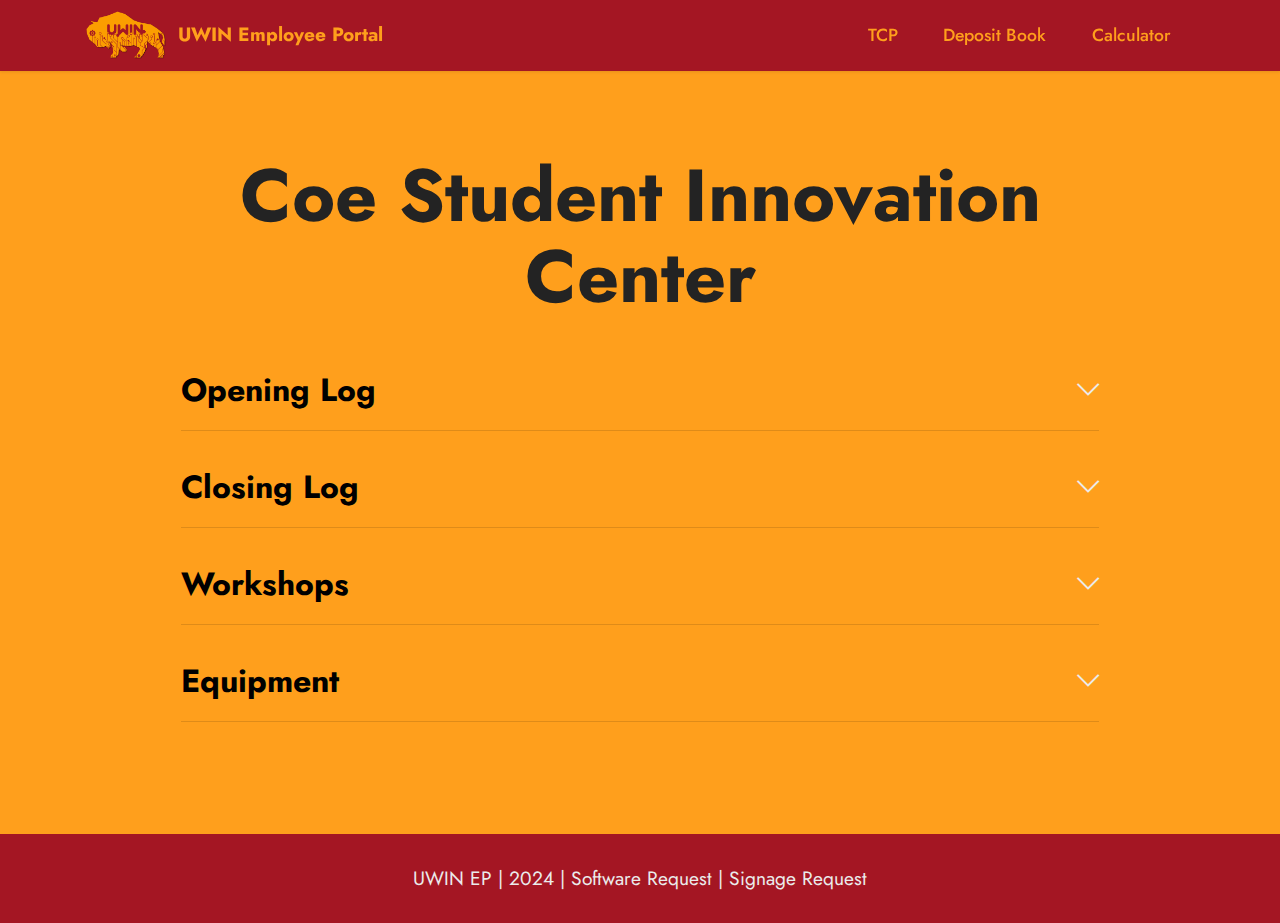
<file: CSIC.html>
<!DOCTYPE html>
<html  >
<head>
  <!-- Site made with Mobirise Website Builder v5.8.9, https://mobirise.com -->
  <meta charset="UTF-8">
  <meta http-equiv="X-UA-Compatible" content="IE=edge">
  <meta name="generator" content="Mobirise v5.8.9, mobirise.com">
  <meta name="viewport" content="width=device-width, initial-scale=1, minimum-scale=1">
  <link rel="shortcut icon" href="assets/images/UWINFavicon180x180.svg" type="image/x-icon">
  <meta name="description" content="">
  
  
  <title>CSIC</title>
  <link rel="stylesheet" href="assets/web/assets/mobirise-icons2/mobirise2.css">
  <link rel="stylesheet" href="assets/web/assets/mobirise-icons/mobirise-icons.css">
  <link rel="stylesheet" href="assets/bootstrap/css/bootstrap.min.css">
  <link rel="stylesheet" href="assets/bootstrap/css/bootstrap-grid.min.css">
  <link rel="stylesheet" href="assets/bootstrap/css/bootstrap-reboot.min.css">
  <link rel="stylesheet" href="assets/dropdown/css/style.css">
  <link rel="stylesheet" href="assets/socicon/css/styles.css">
  <link rel="stylesheet" href="assets/theme/css/style.css">
  <link rel="preload" href="https://fonts.googleapis.com/css?family=Jost:100,200,300,400,500,600,700,800,900,100i,200i,300i,400i,500i,600i,700i,800i,900i&display=swap" as="style" onload="this.onload=null;this.rel='stylesheet'">
  <noscript><link rel="stylesheet" href="https://fonts.googleapis.com/css?family=Jost:100,200,300,400,500,600,700,800,900,100i,200i,300i,400i,500i,600i,700i,800i,900i&display=swap"></noscript>
  <link rel="preload" as="style" href="assets/mobirise/css/mbr-additional.css"><link rel="stylesheet" href="assets/mobirise/css/mbr-additional.css" type="text/css">

  
  
  
</head>
<body>
  
  <section data-bs-version="5.1" class="menu menu2 cid-tu4KzQfcut" once="menu" id="menu2-7">
    
    <nav class="navbar navbar-dropdown navbar-fixed-top navbar-expand-lg">
        <div class="container">
            <div class="navbar-brand">
                <span class="navbar-logo">
                    <a href="index.html">
                        <img src="assets/images/short-logo-Inverse-ds.png" alt="UWIN Logo" style="height: 3rem;">
                    </a>
                </span>
                <span class="navbar-caption-wrap"><a class="navbar-caption text-secondary display-7" href="index.html">UWIN Employee Portal</a></span>
            </div>
            <button class="navbar-toggler" type="button" data-toggle="collapse" data-bs-toggle="collapse" data-target="#navbarSupportedContent" data-bs-target="#navbarSupportedContent" aria-controls="navbarNavAltMarkup" aria-expanded="false" aria-label="Toggle navigation">
                <div class="hamburger">
                    <span></span>
                    <span></span>
                    <span></span>
                    <span></span>
                </div>
            </button>
            <div class="collapse navbar-collapse" id="navbarSupportedContent">
                <ul class="navbar-nav nav-dropdown nav-right" data-app-modern-menu="true"><li class="nav-item"><a class="nav-link link text-secondary display-4" href="https://9922.tcplusondemand.com/app/webclock/#/EmployeeLogOn/9922/1" target="_blank">TCP</a></li>
                    <li class="nav-item"><a class="nav-link link text-secondary display-4" href="deposit.html">Deposit Book</a></li>
                    <li class="nav-item"><a class="nav-link link text-secondary display-4" href="calculator.html">Calculator</a></li></ul>
                
                
            </div>
        </div>
    </nav>
</section>

<section data-bs-version="5.1" class="content16 cid-tEDywP0txC" id="content16-19">

    

    
    
    <div class="container">
        <div class="row justify-content-center">
            <div class="col-12 col-md-10">
                <div class="mbr-section-head align-center mb-4">
                    <h3 class="mbr-section-title mb-0 mbr-fonts-style display-1">
                        <strong>Coe Student Innovation Center</strong></h3>
                    
                </div>
                <div id="bootstrap-accordion_12" class="panel-group accordionStyles accordion" role="tablist" aria-multiselectable="true">
                    <div class="card mb-3">
                        <div class="card-header" role="tab" id="headingOne">
                            <a role="button" class="panel-title collapsed" data-toggle="collapse" data-bs-toggle="collapse" data-core="" href="#collapse1_12" aria-expanded="false" aria-controls="collapse1">
                                <h6 class="panel-title-edit mbr-fonts-style mb-0 display-5"><strong>Opening Log</strong></h6>
                                <span class="sign mbr-iconfont mbri-arrow-down"></span>
                            </a>
                        </div>
                        <div id="collapse1_12" class="panel-collapse noScroll collapse" role="tabpanel" aria-labelledby="headingOne" data-parent="#accordion" data-bs-parent="#bootstrap-accordion_12">
                            <div class="panel-body">
                                <iframe src="https://docs.google.com/forms/d/e/1FAIpQLSd5umWpwTBYy0nKirp6ZxgbEVKn9YoClaYjVILttkLi-BfaIQ/viewform?embedded=true" width="640" height="1325" frameborder="0" marginheight="0" marginwidth="0">CSIC Opening Log</iframe>
                            </div>
                        </div>
                    </div>
                    <div class="card mb-3">
                        <div class="card-header" role="tab" id="headingOne">
                            <a role="button" class="panel-title collapsed" data-toggle="collapse" data-bs-toggle="collapse" data-core="" href="#collapse2_12" aria-expanded="false" aria-controls="collapse2">
                                <h6 class="panel-title-edit mbr-fonts-style mb-0 display-5"><strong>Closing Log</strong></h6>
                                <span class="sign mbr-iconfont mbri-arrow-down"></span>
                            </a>
                        </div>
                        <div id="collapse2_12" class="panel-collapse noScroll collapse" role="tabpanel" aria-labelledby="headingOne" data-parent="#accordion" data-bs-parent="#bootstrap-accordion_12">
                            <div class="panel-body">
                                <iframe src="https://docs.google.com/forms/d/e/1FAIpQLSeUZwNYcT95o9FNkidUOBq7u_R7QhYbNi4U_lG7jrXEG-aA1Q/viewform?embedded=true" width="640" height="1450" frameborder="0" marginheight="0" marginwidth="0">CSIC Closing Log</iframe>
                            </div>
                        </div>
                    </div>
                    <div class="card mb-3">
                        <div class="card-header" role="tab" id="headingOne">
                            <a role="button" class="panel-title collapsed" data-toggle="collapse" data-bs-toggle="collapse" data-core="" href="#collapse4_12" aria-expanded="false" aria-controls="collapse4">
                                <h6 class="panel-title-edit mbr-fonts-style mb-0 display-5"><strong>Workshops</strong></h6>
                                <span class="sign mbr-iconfont mbri-arrow-down"></span>
                            </a>
                        </div>
                        <div id="collapse4_12" class="panel-collapse noScroll collapse" role="tabpanel" aria-labelledby="headingOne" data-parent="#accordion" data-bs-parent="#bootstrap-accordion_6">
                            <div class="panel-body">
                                <iframe frameborder="0" height="600" marginheight="0" marginwidth="0" src="https://uwyo.libcal.com/calendar/UWIN?cid=18735&t=m&d=0000-00-00&cal=18735&ct=66322&inc=0" width="640">CSIC Calendar</iframe>
                            </div>
                        </div>
                    </div>
                    <div class="card mb-3">
                        <div class="card-header" role="tab" id="headingOne">
                            <a role="button" class="panel-title collapsed" data-toggle="collapse" data-bs-toggle="collapse" data-core="" href="#collapse5_12" aria-expanded="false" aria-controls="collapse5">
                                <h6 class="panel-title-edit mbr-fonts-style mb-0 display-5"><strong>Equipment</strong></h6>
                                <span class="sign mbr-iconfont mbri-arrow-down"></span>
                            </a>
                        </div>
                        <div id="collapse5_12" class="panel-collapse noScroll collapse" role="tabpanel" aria-labelledby="headingOne" data-parent="#accordion" data-bs-parent="#bootstrap-accordion_6">
                            <div class="panel-body">
                                <iframe frameborder="0" height="1000" marginheight="0" marginwidth="0" src="https://bit.ly/csicequip" width="640">CSIC Equipment</iframe>
                            </div>
                        </div>
                    
                    
                    
                </div>
            </div>
        </div>
    </div>
</section>

<section data-bs-version="5.1" class="footer7 cid-tu4KMgv2Gu" once="footers" id="footer7-8">

    

    

    <div class="container">
        <div class="media-container-row align-center mbr-white">
            <div class="col-12">
                <p class="mbr-text mb-0 mbr-fonts-style display-7">
                     UWIN EP | 2024 | <a href="https://uwyo.teamdynamix.com/TDClient/1940/Portal/Requests/ServiceDet?ID=9225" target="_blank">Software Request</a> | <a href="https://uwyo.teamdynamix.com/TDClient/1940/Portal/Requests/ServiceDet?ID=18967" target="_blank">Signage Request</a></p>
            </div>
        </div>
    </div>
</section><script src="assets/bootstrap/js/bootstrap.bundle.min.js"></script>  <script src="assets/smoothscroll/smooth-scroll.js"></script>  <script src="assets/ytplayer/index.js"></script>  <script src="assets/dropdown/js/navbar-dropdown.js"></script>  <script src="assets/mbr-switch-arrow/mbr-switch-arrow.js"></script>  <script src="assets/theme/js/script.js"></script>  
  
  
</body>
</html>
</file>
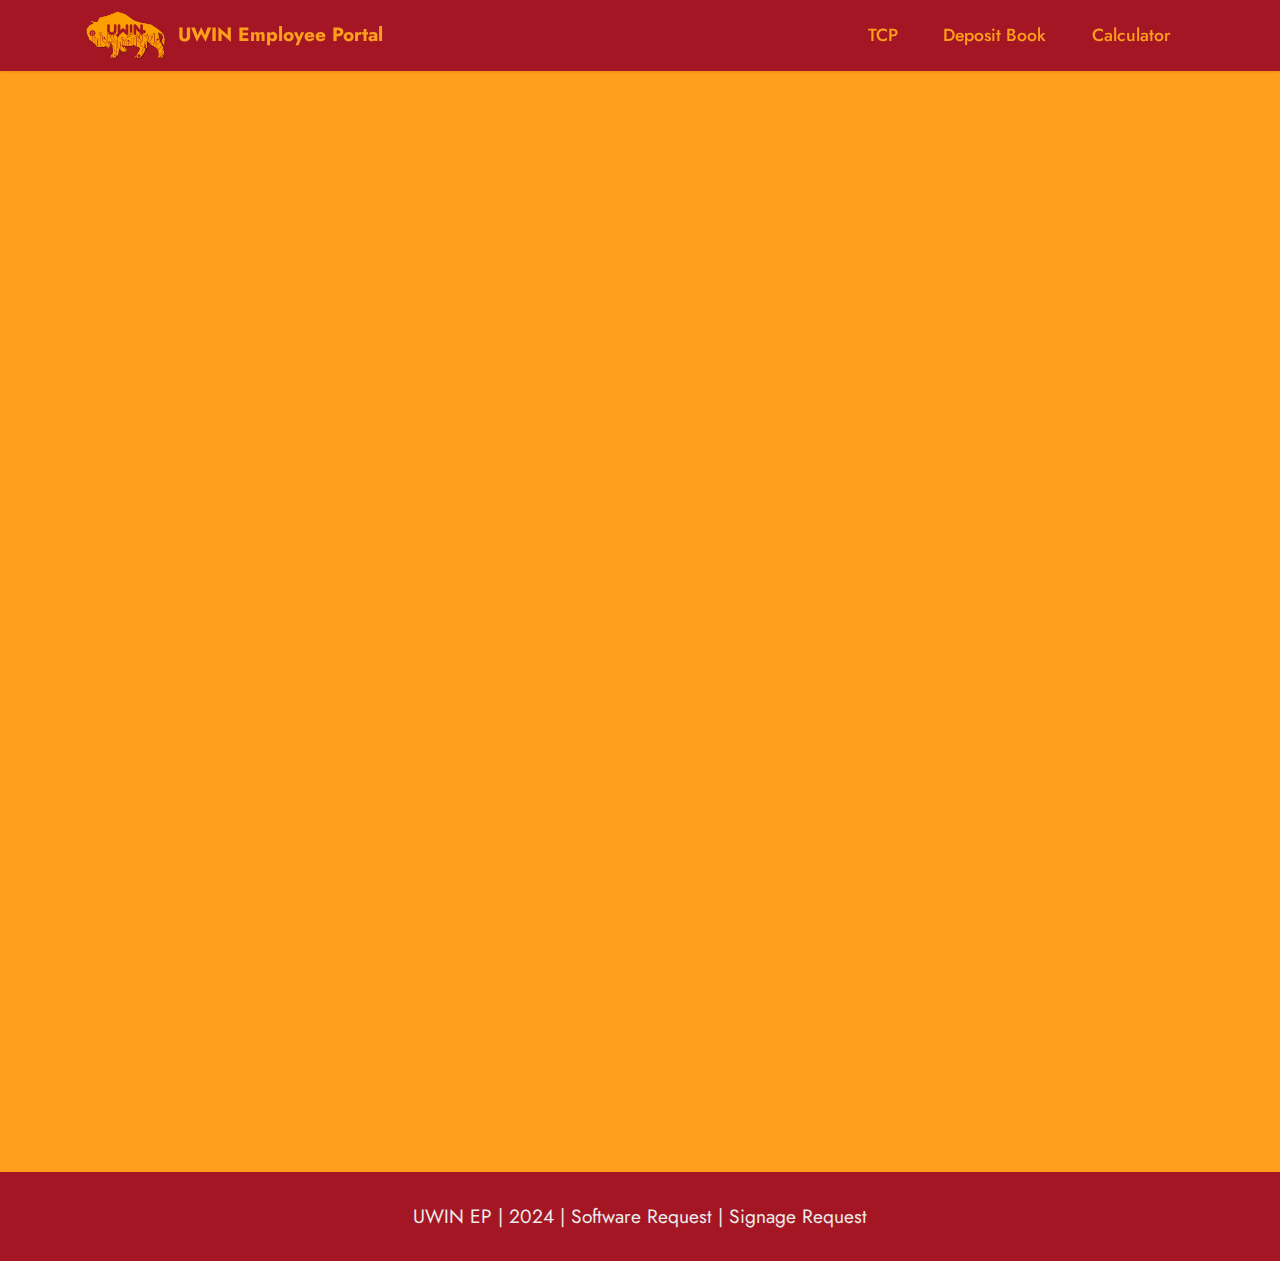
<file: deposit.html>
<!DOCTYPE html>
<html  >
<head>
  <!-- Site made with Mobirise Website Builder v5.8.9, https://mobirise.com -->
  <meta charset="UTF-8">
  <meta http-equiv="X-UA-Compatible" content="IE=edge">
  <meta name="generator" content="Mobirise v5.8.9, mobirise.com">
  <meta name="viewport" content="width=device-width, initial-scale=1, minimum-scale=1">
  <link rel="shortcut icon" href="assets/images/UWINFavicon180x180.svg" type="image/x-icon">
  <meta name="description" content="">
  
  
  <title>Deposit Book</title>
  <link rel="stylesheet" href="assets/web/assets/mobirise-icons2/mobirise2.css">
  <link rel="stylesheet" href="assets/bootstrap/css/bootstrap.min.css">
  <link rel="stylesheet" href="assets/bootstrap/css/bootstrap-grid.min.css">
  <link rel="stylesheet" href="assets/bootstrap/css/bootstrap-reboot.min.css">
  <link rel="stylesheet" href="assets/dropdown/css/style.css">
  <link rel="stylesheet" href="assets/socicon/css/styles.css">
  <link rel="stylesheet" href="assets/theme/css/style.css">
  <link rel="preload" href="https://fonts.googleapis.com/css?family=Jost:100,200,300,400,500,600,700,800,900,100i,200i,300i,400i,500i,600i,700i,800i,900i&display=swap" as="style" onload="this.onload=null;this.rel='stylesheet'">
  <noscript><link rel="stylesheet" href="https://fonts.googleapis.com/css?family=Jost:100,200,300,400,500,600,700,800,900,100i,200i,300i,400i,500i,600i,700i,800i,900i&display=swap"></noscript>
  <link rel="preload" as="style" href="assets/mobirise/css/mbr-additional.css"><link rel="stylesheet" href="assets/mobirise/css/mbr-additional.css" type="text/css">

  
  
  
</head>
<body>
  
  <section data-bs-version="5.1" class="menu menu2 cid-tu4SdNZgaB" once="menu" id="menu2-b">
    
    <nav class="navbar navbar-dropdown navbar-fixed-top navbar-expand-lg">
        <div class="container">
            <div class="navbar-brand">
                <span class="navbar-logo">
                    <a href="index.html">
                        <img src="assets/images/short-logo-Inverse-ds.png" alt="UWIN Logo" style="height: 3rem;">
                    </a>
                </span>
                <span class="navbar-caption-wrap"><a class="navbar-caption text-secondary display-7" href="index.html">UWIN Employee Portal</a></span>
            </div>
            <button class="navbar-toggler" type="button" data-toggle="collapse" data-bs-toggle="collapse" data-target="#navbarSupportedContent" data-bs-target="#navbarSupportedContent" aria-controls="navbarNavAltMarkup" aria-expanded="false" aria-label="Toggle navigation">
                <div class="hamburger">
                    <span></span>
                    <span></span>
                    <span></span>
                    <span></span>
                </div>
            </button>
            <div class="collapse navbar-collapse" id="navbarSupportedContent">
                <ul class="navbar-nav nav-dropdown nav-right" data-app-modern-menu="true"><li class="nav-item"><a class="nav-link link text-secondary display-4" href="https://9922.tcplusondemand.com/app/webclock/#/EmployeeLogOn/9922/1" target="_blank">TCP</a></li>
                    <li class="nav-item"><a class="nav-link link text-secondary display-4" href="deposit.html">Deposit Book</a></li>
                    <li class="nav-item"><a class="nav-link link text-secondary display-4" href="calculator.html">Calculator</a></li></ul>
                
                
            </div>
        </div>
    </nav>
</section>

<section data-bs-version="5.1" class="features17 cid-tEDPC0OVjR" id="features18-1e">

    

    
    
    <div class="container">
        <div class="mbr-section-head">
            <div class="col-12">
                <iframe frameborder="0" height="1000" src="https://microlab.uwyo.edu/assistants21/databases/depbook.asp" title="IT Deposit Book Interface" width="100%">Deposit Book</iframe>
                
            </div>
        </div>
        <div class="row mt-4">
            <div class="col-12 col-md-6 col-lg-4">
                <div class="card-wrapper mb-4">
                    
                </div>
            </div>
            <div class="col-12 col-md-6 col-lg-4">
                <div class="card-wrapper mb-4">
                    
                </div>
            </div>
            <div class="col-12 col-md-6 col-lg-4">
                <div class="card-wrapper mb-4">
                    
                </div>
            </div>
            
        </div>
    </div>
</section>

<section data-bs-version="5.1" class="footer7 cid-tu4SdOqpwX" once="footers" id="footer7-c">

    

    

    <div class="container">
        <div class="media-container-row align-center mbr-white">
            <div class="col-12">
                <p class="mbr-text mb-0 mbr-fonts-style display-7">
                    UWIN EP | 2024 | <a href="https://uwyo.teamdynamix.com/TDClient/1940/Portal/Requests/ServiceDet?ID=9225" target="_blank">Software Request</a> | <a href="https://uwyo.teamdynamix.com/TDClient/1940/Portal/Requests/ServiceDet?ID=18967" target="_blank">Signage Request</a></p>
            </div>
        </div>
    </div>
</section><script src="assets/bootstrap/js/bootstrap.bundle.min.js"></script>  <script src="assets/smoothscroll/smooth-scroll.js"></script>  <script src="assets/ytplayer/index.js"></script>  <script src="assets/dropdown/js/navbar-dropdown.js"></script>  <script src="assets/theme/js/script.js"></script>  
  
  
</body>
</html>
</file>
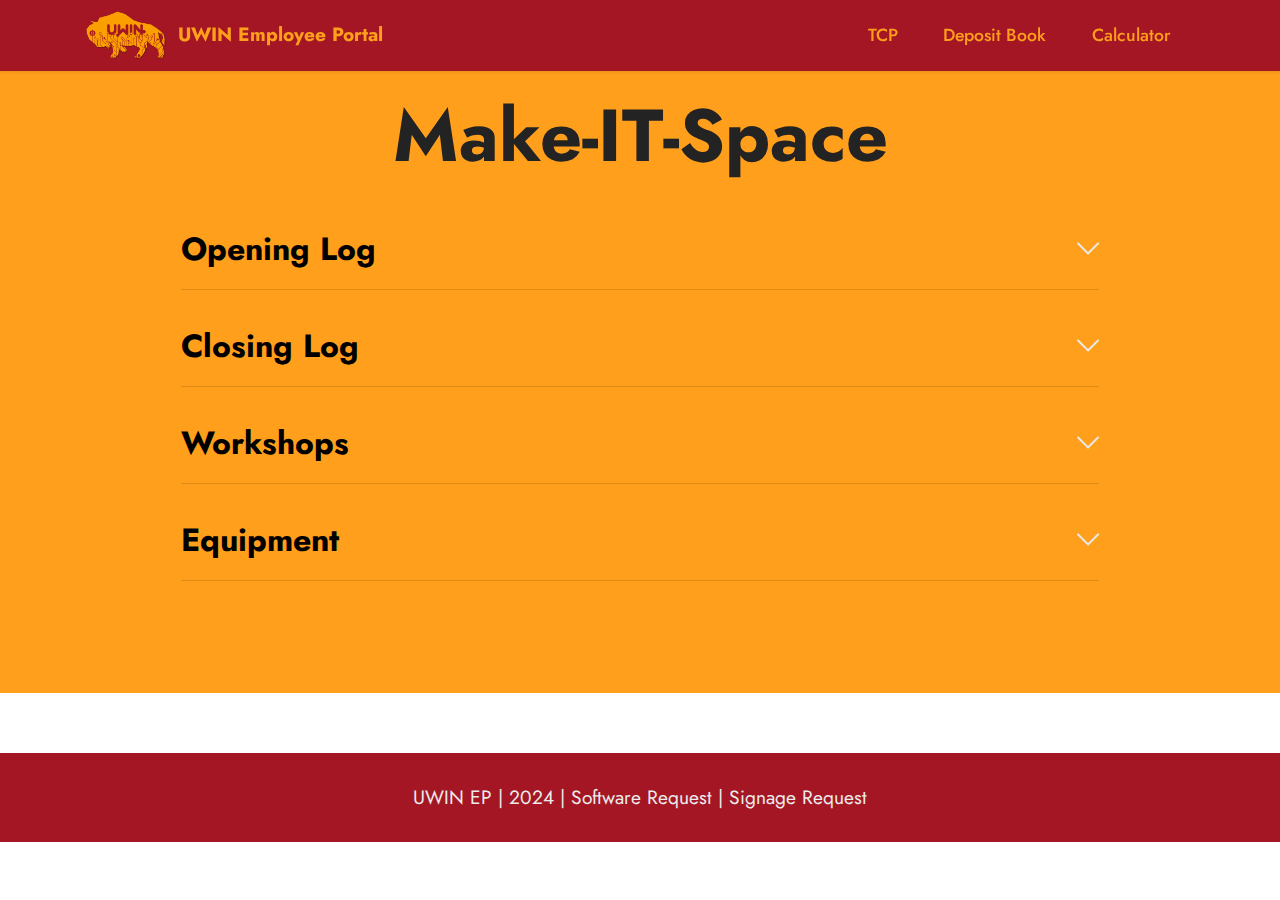
<file: IT.html>
<!DOCTYPE html>
<html  >
<head>
  <!-- Site made with Mobirise Website Builder v5.8.9, https://mobirise.com -->
  <meta charset="UTF-8">
  <meta http-equiv="X-UA-Compatible" content="IE=edge">
  <meta name="generator" content="Mobirise v5.8.9, mobirise.com">
  <meta name="viewport" content="width=device-width, initial-scale=1, minimum-scale=1">
  <link rel="shortcut icon" href="assets/images/UWINFavicon180x180.svg" type="image/x-icon">
  <meta name="description" content="">
  
  
  <title>Make-IT-Space</title>
  <link rel="stylesheet" href="assets/web/assets/mobirise-icons2/mobirise2.css">
  <link rel="stylesheet" href="assets/web/assets/mobirise-icons/mobirise-icons.css">
  <link rel="stylesheet" href="assets/bootstrap/css/bootstrap.min.css">
  <link rel="stylesheet" href="assets/bootstrap/css/bootstrap-grid.min.css">
  <link rel="stylesheet" href="assets/bootstrap/css/bootstrap-reboot.min.css">
  <link rel="stylesheet" href="assets/dropdown/css/style.css">
  <link rel="stylesheet" href="assets/socicon/css/styles.css">
  <link rel="stylesheet" href="assets/theme/css/style.css">
  <link rel="preload" href="https://fonts.googleapis.com/css?family=Jost:100,200,300,400,500,600,700,800,900,100i,200i,300i,400i,500i,600i,700i,800i,900i&display=swap" as="style" onload="this.onload=null;this.rel='stylesheet'">
  <noscript><link rel="stylesheet" href="https://fonts.googleapis.com/css?family=Jost:100,200,300,400,500,600,700,800,900,100i,200i,300i,400i,500i,600i,700i,800i,900i&display=swap"></noscript>
  <link rel="preload" as="style" href="assets/mobirise/css/mbr-additional.css"><link rel="stylesheet" href="assets/mobirise/css/mbr-additional.css" type="text/css">
  
  
  
</head>
<body>
  
  <section data-bs-version="5.1" class="content16 cid-tEDwGYIi42" id="content16-18">
    
    
    
    <div class="container">
        <div class="row justify-content-center">
            <div class="col-12 col-md-10">
                <div class="mbr-section-head align-center mb-4">
                    <h3 class="mbr-section-title mb-0 mbr-fonts-style display-1">
                        <strong>Make-IT-Space</strong></h3>
                    
                </div>
                <div id="bootstrap-accordion_14" class="panel-group accordionStyles accordion" role="tablist" aria-multiselectable="true">
                    <div class="card mb-3">
                        <div class="card-header" role="tab" id="headingOne">
                            <a role="button" class="panel-title collapsed" data-toggle="collapse" data-bs-toggle="collapse" data-core="" href="#collapse1_14" aria-expanded="false" aria-controls="collapse1">
                                <h6 class="panel-title-edit mbr-fonts-style mb-0 display-5"><strong>Opening Log</strong></h6>
                                <span class="sign mbr-iconfont mbri-arrow-down"></span>
                            </a>
                        </div>
                        <div id="collapse1_14" class="panel-collapse noScroll collapse" role="tabpanel" aria-labelledby="headingOne" data-parent="#accordion" data-bs-parent="#bootstrap-accordion_14">
                            <div class="panel-body">
                                <iframe src="https://docs.google.com/forms/d/e/1FAIpQLSeMmrvpBFMGSqNPSLOjPM5AXtHJeFQPap8MJZ0y6aR7sX3Okg/viewform?embedded=true" width="640" height="1300" frameborder="0" marginheight="0" marginwidth="0">IT Opening Log</iframe>
                            </div>
                        </div>
                    </div>
                    <div class="card mb-3">
                        <div class="card-header" role="tab" id="headingOne">
                            <a role="button" class="panel-title collapsed" data-toggle="collapse" data-bs-toggle="collapse" data-core="" href="#collapse2_14" aria-expanded="false" aria-controls="collapse2">
                                <h6 class="panel-title-edit mbr-fonts-style mb-0 display-5"><strong>Closing Log</strong></h6>
                                <span class="sign mbr-iconfont mbri-arrow-down"></span>
                            </a>
                        </div>
                        <div id="collapse2_14" class="panel-collapse noScroll collapse" role="tabpanel" aria-labelledby="headingOne" data-parent="#accordion" data-bs-parent="#bootstrap-accordion_14">
                            <div class="panel-body">
                                <iframe src="https://docs.google.com/forms/d/e/1FAIpQLSfKI5hKDqgs1Fcx94kzqNHS4bFfyE87R1cN55ZWTNgJ-iG1ag/viewform?embedded=true" width="640" height="1350" frameborder="0" marginheight="0" marginwidth="0">IT Closing Log</iframe>
                            </div>
                        </div>
                    </div>
                    <div class="card mb-3">
                        <div class="card-header" role="tab" id="headingOne">
                            <a role="button" class="panel-title collapsed" data-toggle="collapse" data-bs-toggle="collapse" data-core="" href="#collapse4_14" aria-expanded="false" aria-controls="collapse4">
                                <h6 class="panel-title-edit mbr-fonts-style mb-0 display-5"><strong>Workshops</strong></h6>
                                <span class="sign mbr-iconfont mbri-arrow-down"></span>
                            </a>
                        </div>
                        <div id="collapse4_14" class="panel-collapse noScroll collapse" role="tabpanel" aria-labelledby="headingOne" data-parent="#accordion" data-bs-parent="#bootstrap-accordion_6">
                            <div class="panel-body">
                                <iframe frameborder="0" height="600" marginheight="0" marginwidth="0" src="https://uwyo.libcal.com/calendar/UWIN?cid=18735&t=m&d=0000-00-00&cal=18735&ct=66323&inc=0" width="640">MIT Calendar</iframe>
                            </div>
                        </div>
                    </div>
                    <div class="card mb-3">
                        <div class="card-header" role="tab" id="headingOne">
                            <a role="button" class="panel-title collapsed" data-toggle="collapse" data-bs-toggle="collapse" data-core="" href="#collapse5_14" aria-expanded="false" aria-controls="collapse5">
                                <h6 class="panel-title-edit mbr-fonts-style mb-0 display-5"><strong>Equipment</strong></h6>
                                <span class="sign mbr-iconfont mbri-arrow-down"></span>
                            </a>
                        </div>
                        <div id="collapse5_14" class="panel-collapse noScroll collapse" role="tabpanel" aria-labelledby="headingOne" data-parent="#accordion" data-bs-parent="#bootstrap-accordion_6">
                            <div class="panel-body">
                                <iframe frameborder="0" height="1000" marginheight="0" marginwidth="0" src="https://bit.ly/mitequip" width="640">MIT Equipment</iframe>
                            </div>
                        </div>
                    
                    
                    
                </div>
            </div>
        </div>
    </div>
</section>

<section data-bs-version="5.1" class="menu menu2 cid-tu4ScbBox3" once="menu" id="menu2-9">

    <nav class="navbar navbar-dropdown navbar-fixed-top navbar-expand-lg">
        <div class="container">
            <div class="navbar-brand">
                <span class="navbar-logo">
                    <a href="index.html">
                        <img src="assets/images/short-logo-Inverse-ds.png" alt="UWIN Logo" style="height: 3rem;">
                    </a>
                </span>
                <span class="navbar-caption-wrap"><a class="navbar-caption text-secondary display-7" href="index.html">UWIN Employee Portal</a></span>
            </div>
            <button class="navbar-toggler" type="button" data-toggle="collapse" data-bs-toggle="collapse" data-target="#navbarSupportedContent" data-bs-target="#navbarSupportedContent" aria-controls="navbarNavAltMarkup" aria-expanded="false" aria-label="Toggle navigation">
                <div class="hamburger">
                    <span></span>
                    <span></span>
                    <span></span>
                    <span></span>
                </div>
            </button>
            <div class="collapse navbar-collapse" id="navbarSupportedContent">
                <ul class="navbar-nav nav-dropdown nav-right" data-app-modern-menu="true"><li class="nav-item"><a class="nav-link link text-secondary display-4" href="https://9922.tcplusondemand.com/app/webclock/#/EmployeeLogOn/9922/1" target="_blank">TCP</a></li>
                    <li class="nav-item"><a class="nav-link link text-secondary display-4" href="deposit.html">Deposit Book</a></li>
                    <li class="nav-item"><a class="nav-link link text-secondary display-4" href="calculator.html">Calculator</a></li></ul>


            </div>
        </div>
    </nav>
</section>

<section data-bs-version="5.1" class="footer7 cid-tu4Scc5LaO" once="footers" id="footer7-a">


    
    <div class="container">
        <div class="media-container-row align-center mbr-white">
            <div class="col-12">
                <p class="mbr-text mb-0 mbr-fonts-style display-7">
                    UWIN EP | 2024 | <a href="https://uwyo.teamdynamix.com/TDClient/1940/Portal/Requests/ServiceDet?ID=9225" target="_blank">Software Request</a> | <a href="https://uwyo.teamdynamix.com/TDClient/1940/Portal/Requests/ServiceDet?ID=18967" target="_blank">Signage Request</a></p>
            </div>
        </div>
    </div>
</section><script src="assets/bootstrap/js/bootstrap.bundle.min.js"></script>  <script src="assets/smoothscroll/smooth-scroll.js"></script>  <script src="assets/ytplayer/index.js"></script>  <script src="assets/mbr-switch-arrow/mbr-switch-arrow.js"></script>  <script src="assets/dropdown/js/navbar-dropdown.js"></script>  <script src="assets/theme/js/script.js"></script>  
  
  
</body>
</html>
</file>
<file: assets/web/assets/mobirise-icons2/mobirise2.css>
@font-face {
  font-family: 'Moririse2';
  font-display: swap;
  src:  url('mobirise2.eot?f2bix4');
  src:  url('mobirise2.eot?f2bix4#iefix') format('embedded-opentype'),
    url('mobirise2.ttf?f2bix4') format('truetype'),
    url('mobirise2.woff?f2bix4') format('woff'),
    url('mobirise2.svg?f2bix4#mobirise2') format('svg');
  font-weight: normal;
  font-style: normal;
}

[class^="mobi-"], [class*=" mobi-"] {
  /* use !important to prevent issues with browser extensions that change fonts */
  font-family: 'Moririse2' !important;
  speak: none;
  font-style: normal;
  font-weight: normal;
  font-variant: normal;
  text-transform: none;
  line-height: 1;

  /* Better Font Rendering =========== */
  -webkit-font-smoothing: antialiased;
  -moz-osx-font-smoothing: grayscale;
}

.mobi-mbri-add-submenu:before {
  content: "\e900";
}
.mobi-mbri-alert:before {
  content: "\e901";
}
.mobi-mbri-align-center:before {
  content: "\e902";
}
.mobi-mbri-align-justify:before {
  content: "\e903";
}
.mobi-mbri-align-left:before {
  content: "\e904";
}
.mobi-mbri-align-right:before {
  content: "\e905";
}
.mobi-mbri-android:before {
  content: "\e906";
}
.mobi-mbri-apple:before {
  content: "\e907";
}
.mobi-mbri-arrow-down:before {
  content: "\e908";
}
.mobi-mbri-arrow-next:before {
  content: "\e909";
}
.mobi-mbri-arrow-prev:before {
  content: "\e90a";
}
.mobi-mbri-arrow-up:before {
  content: "\e90b";
}
.mobi-mbri-bold:before {
  content: "\e90c";
}
.mobi-mbri-bookmark:before {
  content: "\e90d";
}
.mobi-mbri-bootstrap:before {
  content: "\e90e";
}
.mobi-mbri-briefcase:before {
  content: "\e90f";
}
.mobi-mbri-browse:before {
  content: "\e910";
}
.mobi-mbri-bulleted-list:before {
  content: "\e911";
}
.mobi-mbri-calendar:before {
  content: "\e912";
}
.mobi-mbri-camera:before {
  content: "\e913";
}
.mobi-mbri-cart-add:before {
  content: "\e914";
}
.mobi-mbri-cart-full:before {
  content: "\e915";
}
.mobi-mbri-cash:before {
  content: "\e916";
}
.mobi-mbri-change-style:before {
  content: "\e917";
}
.mobi-mbri-chat:before {
  content: "\e918";
}
.mobi-mbri-clock:before {
  content: "\e919";
}
.mobi-mbri-close:before {
  content: "\e91a";
}
.mobi-mbri-cloud:before {
  content: "\e91b";
}
.mobi-mbri-code:before {
  content: "\e91c";
}
.mobi-mbri-contact-form:before {
  content: "\e91d";
}
.mobi-mbri-credit-card:before {
  content: "\e91e";
}
.mobi-mbri-cursor-click:before {
  content: "\e91f";
}
.mobi-mbri-cust-feedback:before {
  content: "\e920";
}
.mobi-mbri-database:before {
  content: "\e921";
}
.mobi-mbri-delivery:before {
  content: "\e922";
}
.mobi-mbri-desktop:before {
  content: "\e923";
}
.mobi-mbri-devices:before {
  content: "\e924";
}
.mobi-mbri-down:before {
  content: "\e925";
}
.mobi-mbri-download-2:before {
  content: "\e926";
}
.mobi-mbri-download:before {
  content: "\e927";
}
.mobi-mbri-drag-n-drop-2:before {
  content: "\e928";
}
.mobi-mbri-drag-n-drop:before {
  content: "\e929";
}
.mobi-mbri-edit-2:before {
  content: "\e92a";
}
.mobi-mbri-edit:before {
  content: "\e92b";
}
.mobi-mbri-error:before {
  content: "\e92c";
}
.mobi-mbri-extension:before {
  content: "\e92d";
}
.mobi-mbri-features:before {
  content: "\e92e";
}
.mobi-mbri-file:before {
  content: "\e92f";
}
.mobi-mbri-flag:before {
  content: "\e930";
}
.mobi-mbri-folder:before {
  content: "\e931";
}
.mobi-mbri-gift:before {
  content: "\e932";
}
.mobi-mbri-github:before {
  content: "\e933";
}
.mobi-mbri-globe-2:before {
  content: "\e934";
}
.mobi-mbri-globe:before {
  content: "\e935";
}
.mobi-mbri-growing-chart:before {
  content: "\e936";
}
.mobi-mbri-hearth:before {
  content: "\e937";
}
.mobi-mbri-help:before {
  content: "\e938";
}
.mobi-mbri-home:before {
  content: "\e939";
}
.mobi-mbri-hot-cup:before {
  content: "\e93a";
}
.mobi-mbri-idea:before {
  content: "\e93b";
}
.mobi-mbri-image-gallery:before {
  content: "\e93c";
}
.mobi-mbri-image-slider:before {
  content: "\e93d";
}
.mobi-mbri-info:before {
  content: "\e93e";
}
.mobi-mbri-italic:before {
  content: "\e93f";
}
.mobi-mbri-key:before {
  content: "\e940";
}
.mobi-mbri-laptop:before {
  content: "\e941";
}
.mobi-mbri-layers:before {
  content: "\e942";
}
.mobi-mbri-left-right:before {
  content: "\e943";
}
.mobi-mbri-left:before {
  content: "\e944";
}
.mobi-mbri-letter:before {
  content: "\e945";
}
.mobi-mbri-like:before {
  content: "\e946";
}
.mobi-mbri-link:before {
  content: "\e947";
}
.mobi-mbri-lock:before {
  content: "\e948";
}
.mobi-mbri-login:before {
  content: "\e949";
}
.mobi-mbri-logout:before {
  content: "\e94a";
}
.mobi-mbri-magic-stick:before {
  content: "\e94b";
}
.mobi-mbri-map-pin:before {
  content: "\e94c";
}
.mobi-mbri-menu:before {
  content: "\e94d";
}
.mobi-mbri-mobile-2:before {
  content: "\e94e";
}
.mobi-mbri-mobile-horizontal:before {
  content: "\e94f";
}
.mobi-mbri-mobile:before {
  content: "\e950";
}
.mobi-mbri-mobirise:before {
  content: "\e951";
}
.mobi-mbri-more-horizontal:before {
  content: "\e952";
}
.mobi-mbri-more-vertical:before {
  content: "\e953";
}
.mobi-mbri-music:before {
  content: "\e954";
}
.mobi-mbri-new-file:before {
  content: "\e955";
}
.mobi-mbri-numbered-list:before {
  content: "\e956";
}
.mobi-mbri-opened-folder:before {
  content: "\e957";
}
.mobi-mbri-pages:before {
  content: "\e958";
}
.mobi-mbri-paper-plane:before {
  content: "\e959";
}
.mobi-mbri-paperclip:before {
  content: "\e95a";
}
.mobi-mbri-phone:before {
  content: "\e95b";
}
.mobi-mbri-photo:before {
  content: "\e95c";
}
.mobi-mbri-photos:before {
  content: "\e95d";
}
.mobi-mbri-pin:before {
  content: "\e95e";
}
.mobi-mbri-play:before {
  content: "\e95f";
}
.mobi-mbri-plus:before {
  content: "\e960";
}
.mobi-mbri-preview:before {
  content: "\e961";
}
.mobi-mbri-print:before {
  content: "\e962";
}
.mobi-mbri-protect:before {
  content: "\e963";
}
.mobi-mbri-question:before {
  content: "\e964";
}
.mobi-mbri-quote-left:before {
  content: "\e965";
}
.mobi-mbri-quote-right:before {
  content: "\e966";
}
.mobi-mbri-redo:before {
  content: "\e967";
}
.mobi-mbri-refresh:before {
  content: "\e968";
}
.mobi-mbri-responsive-2:before {
  content: "\e969";
}
.mobi-mbri-responsive:before {
  content: "\e96a";
}
.mobi-mbri-right:before {
  content: "\e96b";
}
.mobi-mbri-rocket:before {
  content: "\e96c";
}
.mobi-mbri-sad-face:before {
  content: "\e96d";
}
.mobi-mbri-sale:before {
  content: "\e96e";
}
.mobi-mbri-save:before {
  content: "\e96f";
}
.mobi-mbri-search:before {
  content: "\e970";
}
.mobi-mbri-setting-2:before {
  content: "\e971";
}
.mobi-mbri-setting-3:before {
  content: "\e972";
}
.mobi-mbri-setting:before {
  content: "\e973";
}
.mobi-mbri-share:before {
  content: "\e974";
}
.mobi-mbri-shopping-bag:before {
  content: "\e975";
}
.mobi-mbri-shopping-basket:before {
  content: "\e976";
}
.mobi-mbri-shopping-cart:before {
  content: "\e977";
}
.mobi-mbri-sites:before {
  content: "\e978";
}
.mobi-mbri-smile-face:before {
  content: "\e979";
}
.mobi-mbri-speed:before {
  content: "\e97a";
}
.mobi-mbri-star:before {
  content: "\e97b";
}
.mobi-mbri-success:before {
  content: "\e97c";
}
.mobi-mbri-sun:before {
  content: "\e97d";
}
.mobi-mbri-sun2:before {
  content: "\e97e";
}
.mobi-mbri-tablet-vertical:before {
  content: "\e97f";
}
.mobi-mbri-tablet:before {
  content: "\e980";
}
.mobi-mbri-target:before {
  content: "\e981";
}
.mobi-mbri-timer:before {
  content: "\e982";
}
.mobi-mbri-to-ftp:before {
  content: "\e983";
}
.mobi-mbri-to-local-drive:before {
  content: "\e984";
}
.mobi-mbri-touch-swipe:before {
  content: "\e985";
}
.mobi-mbri-touch:before {
  content: "\e986";
}
.mobi-mbri-trash:before {
  content: "\e987";
}
.mobi-mbri-underline:before {
  content: "\e988";
}
.mobi-mbri-undo:before {
  content: "\e989";
}
.mobi-mbri-unlink:before {
  content: "\e98a";
}
.mobi-mbri-unlock:before {
  content: "\e98b";
}
.mobi-mbri-up-down:before {
  content: "\e98c";
}
.mobi-mbri-up:before {
  content: "\e98d";
}
.mobi-mbri-update:before {
  content: "\e98e";
}
.mobi-mbri-upload-2:before {
  content: "\e98f";
}
.mobi-mbri-upload:before {
  content: "\e990";
}
.mobi-mbri-user-2:before {
  content: "\e991";
}
.mobi-mbri-user:before {
  content: "\e992";
}
.mobi-mbri-users:before {
  content: "\e993";
}
.mobi-mbri-video-play:before {
  content: "\e994";
}
.mobi-mbri-video:before {
  content: "\e995";
}
.mobi-mbri-watch:before {
  content: "\e996";
}
.mobi-mbri-website-theme-2:before {
  content: "\e997";
}
.mobi-mbri-website-theme:before {
  content: "\e998";
}
.mobi-mbri-wifi:before {
  content: "\e999";
}
.mobi-mbri-windows:before {
  content: "\e99a";
}
.mobi-mbri-zoom-in:before {
  content: "\e99b";
}
.mobi-mbri-zoom-out:before {
  content: "\e99c";
}
</file>
<file: assets/web/assets/mobirise-icons-bold/mobirise-icons-bold.css>
@font-face {
  font-family: 'mobirise-icons-bold';
  font-display: swap;
  src:  url('mobirise-icons-bold.eot?m1l4yr');
  src:  url('mobirise-icons-bold.eot?m1l4yr#iefix') format('embedded-opentype'),
    url('mobirise-icons-bold.ttf?m1l4yr') format('truetype'),
    url('mobirise-icons-bold.woff?m1l4yr') format('woff'),
    url('mobirise-icons-bold.svg?m1l4yr#mobirise-icons-bold') format('svg');
  font-weight: normal;
  font-style: normal;
}

[class^="mbrib-"], [class*="mbrib-"] {
  /* use !important to prevent issues with browser extensions that change fonts */
  font-family: 'mobirise-icons-bold' !important;
  speak: none;
  font-style: normal;
  font-weight: normal;
  font-variant: normal;
  text-transform: none;
  line-height: 1;

  /* Better Font Rendering =========== */
  -webkit-font-smoothing: antialiased;
  -moz-osx-font-smoothing: grayscale;
}

.mbrib-add-submenu:before {
  content: "\e900";
}
.mbrib-alert:before {
  content: "\e901";
}
.mbrib-align-center:before {
  content: "\e902";
}
.mbrib-align-justify:before {
  content: "\e903";
}
.mbrib-align-left:before {
  content: "\e904";
}
.mbrib-align-right:before {
  content: "\e905";
}
.mbrib-android:before {
  content: "\e906";
}
.mbrib-apple:before {
  content: "\e907";
}
.mbrib-arrow-down:before {
  content: "\e908";
}
.mbrib-arrow-next:before {
  content: "\e909";
}
.mbrib-arrow-prev:before {
  content: "\e90a";
}
.mbrib-arrow-up:before {
  content: "\e90b";
}
.mbrib-bold:before {
  content: "\e90c";
}
.mbrib-bookmark:before {
  content: "\e90d";
}
.mbrib-bootstrap:before {
  content: "\e90e";
}
.mbrib-briefcase:before {
  content: "\e90f";
}
.mbrib-browse:before {
  content: "\e910";
}
.mbrib-bulleted-list:before {
  content: "\e911";
}
.mbrib-calendar:before {
  content: "\e912";
}
.mbrib-camera:before {
  content: "\e913";
}
.mbrib-cart-add:before {
  content: "\e914";
}
.mbrib-cart-full:before {
  content: "\e915";
}
.mbrib-cash:before {
  content: "\e916";
}
.mbrib-change-style:before {
  content: "\e917";
}
.mbrib-chat:before {
  content: "\e918";
}
.mbrib-clock:before {
  content: "\e919";
}
.mbrib-close:before {
  content: "\e91a";
}
.mbrib-cloud:before {
  content: "\e91b";
}
.mbrib-code:before {
  content: "\e91c";
}
.mbrib-contact-form:before {
  content: "\e91d";
}
.mbrib-credit-card:before {
  content: "\e91e";
}
.mbrib-cursor-click:before {
  content: "\e91f";
}
.mbrib-cust-feedback:before {
  content: "\e920";
}
.mbrib-database:before {
  content: "\e921";
}
.mbrib-delivery:before {
  content: "\e922";
}
.mbrib-desktop:before {
  content: "\e923";
}
.mbrib-devices:before {
  content: "\e924";
}
.mbrib-down:before {
  content: "\e925";
}
.mbrib-download:before {
  content: "\e926";
}
.mbrib-drag-n-drop:before {
  content: "\e927";
}
.mbrib-drag-n-drop2:before {
  content: "\e928";
}
.mbrib-edit:before {
  content: "\e929";
}
.mbrib-edit2:before {
  content: "\e92a";
}
.mbrib-error:before {
  content: "\e92b";
}
.mbrib-extension:before {
  content: "\e92c";
}
.mbrib-features:before {
  content: "\e92d";
}
.mbrib-file:before {
  content: "\e92e";
}
.mbrib-flag:before {
  content: "\e92f";
}
.mbrib-folder:before {
  content: "\e930";
}
.mbrib-gift:before {
  content: "\e931";
}
.mbrib-github:before {
  content: "\e932";
}
.mbrib-globe-2:before {
  content: "\e933";
}
.mbrib-globe:before {
  content: "\e934";
}
.mbrib-growing-chart:before {
  content: "\e935";
}
.mbrib-hearth:before {
  content: "\e936";
}
.mbrib-help:before {
  content: "\e937";
}
.mbrib-home:before {
  content: "\e938";
}
.mbrib-hot-cup:before {
  content: "\e939";
}
.mbrib-idea:before {
  content: "\e93a";
}
.mbrib-image-gallery:before {
  content: "\e93b";
}
.mbrib-image-slider:before {
  content: "\e93c";
}
.mbrib-info:before {
  content: "\e93d";
}
.mbrib-italic:before {
  content: "\e93e";
}
.mbrib-key:before {
  content: "\e93f";
}
.mbrib-laptop:before {
  content: "\e940";
}
.mbrib-layers:before {
  content: "\e941";
}
.mbrib-left-right:before {
  content: "\e942";
}
.mbrib-left:before {
  content: "\e943";
}
.mbrib-letter:before {
  content: "\e944";
}
.mbrib-like:before {
  content: "\e945";
}
.mbrib-link:before {
  content: "\e946";
}
.mbrib-lock:before {
  content: "\e947";
}
.mbrib-login:before {
  content: "\e948";
}
.mbrib-logout:before {
  content: "\e949";
}
.mbrib-magic-stick:before {
  content: "\e94a";
}
.mbrib-map-pin:before {
  content: "\e94b";
}
.mbrib-menu:before {
  content: "\e94c";
}
.mbrib-mobile:before {
  content: "\e94d";
}
.mbrib-mobile2:before {
  content: "\e94e";
}
.mbrib-mobirise:before {
  content: "\e94f";
}
.mbrib-more-horizontal:before {
  content: "\e950";
}
.mbrib-more-vertical:before {
  content: "\e951";
}
.mbrib-music:before {
  content: "\e952";
}
.mbrib-new-file:before {
  content: "\e953";
}
.mbrib-numbered-list:before {
  content: "\e954";
}
.mbrib-opened-folder:before {
  content: "\e955";
}
.mbrib-pages:before {
  content: "\e956";
}
.mbrib-paper-plane:before {
  content: "\e957";
}
.mbrib-paperclip:before {
  content: "\e958";
}
.mbrib-photo:before {
  content: "\e959";
}
.mbrib-photos:before {
  content: "\e95a";
}
.mbrib-pin:before {
  content: "\e95b";
}
.mbrib-play:before {
  content: "\e95c";
}
.mbrib-plus:before {
  content: "\e95d";
}
.mbrib-preview:before {
  content: "\e95e";
}
.mbrib-print:before {
  content: "\e95f";
}
.mbrib-protect:before {
  content: "\e960";
}
.mbrib-question:before {
  content: "\e961";
}
.mbrib-quote-left:before {
  content: "\e962";
}
.mbrib-quote-right:before {
  content: "\e963";
}
.mbrib-redo:before {
  content: "\e964";
}
.mbrib-refresh:before {
  content: "\e965";
}
.mbrib-responsive:before {
  content: "\e966";
}
.mbrib-right:before {
  content: "\e967";
}
.mbrib-rocket:before {
  content: "\e968";
}
.mbrib-sad-face:before {
  content: "\e969";
}
.mbrib-sale:before {
  content: "\e96a";
}
.mbrib-save:before {
  content: "\e96b";
}
.mbrib-search:before {
  content: "\e96c";
}
.mbrib-setting:before {
  content: "\e96d";
}
.mbrib-setting2:before {
  content: "\e96e";
}
.mbrib-setting3:before {
  content: "\e96f";
}
.mbrib-share:before {
  content: "\e970";
}
.mbrib-shopping-bag:before {
  content: "\e971";
}
.mbrib-shopping-basket:before {
  content: "\e972";
}
.mbrib-shopping-cart:before {
  content: "\e973";
}
.mbrib-sites:before {
  content: "\e974";
}
.mbrib-smile-face:before {
  content: "\e975";
}
.mbrib-speed:before {
  content: "\e976";
}
.mbrib-star:before {
  content: "\e977";
}
.mbrib-success:before {
  content: "\e978";
}
.mbrib-sun:before {
  content: "\e979";
}
.mbrib-sun2:before {
  content: "\e97a";
}
.mbrib-tablet-vertical:before {
  content: "\e97b";
}
.mbrib-tablet:before {
  content: "\e97c";
}
.mbrib-target:before {
  content: "\e97d";
}
.mbrib-timer:before {
  content: "\e97e";
}
.mbrib-to-ftp:before {
  content: "\e97f";
}
.mbrib-to-local-drive:before {
  content: "\e980";
}
.mbrib-touch-swipe:before {
  content: "\e981";
}
.mbrib-touch:before {
  content: "\e982";
}
.mbrib-trash:before {
  content: "\e983";
}
.mbrib-underline:before {
  content: "\e984";
}
.mbrib-undo:before {
  content: "\e985";
}
.mbrib-unlink:before {
  content: "\e986";
}
.mbrib-unlock:before {
  content: "\e987";
}
.mbrib-up-down:before {
  content: "\e988";
}
.mbrib-up:before {
  content: "\e989";
}
.mbrib-update:before {
  content: "\e98a";
}
.mbrib-upload:before {
  content: "\e98b";
}
.mbrib-user:before {
  content: "\e98c";
}
.mbrib-user2:before {
  content: "\e98d";
}
.mbrib-users:before {
  content: "\e98e";
}
.mbrib-video-play:before {
  content: "\e98f";
}
.mbrib-video:before {
  content: "\e990";
}
.mbrib-watch:before {
  content: "\e991";
}
.mbrib-website-theme:before {
  content: "\e992";
}
.mbrib-wifi:before {
  content: "\e993";
}
.mbrib-windows:before {
  content: "\e994";
}
.mbrib-zoom-out:before {
  content: "\e995";
}
</file>
<file: assets/parallax/jarallax.css>
.jarallax {
    position: relative;
    z-index: 0;
}
.jarallax > .jarallax-img {
    position: absolute;
    object-fit: cover;
    /* support for plugin https://github.com/bfred-it/object-fit-images */
    font-family: 'object-fit: cover;';
    top: 0;
    left: 0;
    width: 100%;
    height: 100%;
    z-index: -1;
}
</file>
<file: assets/dropdown/css/style.css>
.navbar-dropdown {
  left: 0;
  padding: 0;
  position: absolute;
  right: 0;
  top: 0;
  transition: all 0.45s ease;
  z-index: 1030;
  background: #282828; }
  .navbar-dropdown .navbar-logo {
    margin-right: 0.8rem;
    transition: margin 0.3s ease-in-out;
    vertical-align: middle; }
    .navbar-dropdown .navbar-logo img {
      height: 3.125rem;
      transition: all 0.3s ease-in-out; }
    .navbar-dropdown .navbar-logo.mbr-iconfont {
      font-size: 3.125rem;
      line-height: 3.125rem; }
  .navbar-dropdown .navbar-caption {
    font-weight: 700;
    white-space: normal;
    vertical-align: -4px;
    line-height: 3.125rem !important; }
    .navbar-dropdown .navbar-caption, .navbar-dropdown .navbar-caption:hover {
      color: inherit;
      text-decoration: none; }
  .navbar-dropdown .mbr-iconfont + .navbar-caption {
    vertical-align: -1px; }
  .navbar-dropdown.navbar-fixed-top {
    position: fixed; }
  .navbar-dropdown .navbar-brand span {
    vertical-align: -4px; }
  .navbar-dropdown.bg-color.transparent {
    background: none; }
  .navbar-dropdown.navbar-short .navbar-brand {
    padding: 0.625rem 0; }
    .navbar-dropdown.navbar-short .navbar-brand span {
      vertical-align: -1px; }
  .navbar-dropdown.navbar-short .navbar-caption {
    line-height: 2.375rem !important;
    vertical-align: -2px; }
  .navbar-dropdown.navbar-short .navbar-logo {
    margin-right: 0.5rem; }
    .navbar-dropdown.navbar-short .navbar-logo img {
      height: 2.375rem; }
    .navbar-dropdown.navbar-short .navbar-logo.mbr-iconfont {
      font-size: 2.375rem;
      line-height: 2.375rem; }
  .navbar-dropdown.navbar-short .mbr-table-cell {
    height: 3.625rem; }
  .navbar-dropdown .navbar-close {
    left: 0.6875rem;
    position: fixed;
    top: 0.75rem;
    z-index: 1000; }
  .navbar-dropdown .hamburger-icon {
    content: "";
    display: inline-block;
    vertical-align: middle;
    width: 16px;
    -webkit-box-shadow: 0 -6px 0 1px #282828,0 0 0 1px #282828,0 6px 0 1px #282828;
    -moz-box-shadow: 0 -6px 0 1px #282828,0 0 0 1px #282828,0 6px 0 1px #282828;
    box-shadow: 0 -6px 0 1px #282828,0 0 0 1px #282828,0 6px 0 1px #282828; }

.dropdown-menu .dropdown-toggle[data-toggle="dropdown-submenu"]::after {
  border-bottom: 0.35em solid transparent;
  border-left: 0.35em solid;
  border-right: 0;
  border-top: 0.35em solid transparent;
  margin-left: 0.3rem; }

.dropdown-menu .dropdown-item:focus {
  outline: 0; }

.nav-dropdown {
  font-size: 0.75rem;
  font-weight: 500;
  height: auto !important; }
  .nav-dropdown .nav-btn {
    padding-left: 1rem; }
  .nav-dropdown .link {
    margin: .667em 1.667em;
    font-weight: 500;
    padding: 0;
    transition: color .2s ease-in-out; }
    .nav-dropdown .link.dropdown-toggle {
      margin-right: 2.583em; }
      .nav-dropdown .link.dropdown-toggle::after {
        margin-left: .25rem;
        border-top: 0.35em solid;
        border-right: 0.35em solid transparent;
        border-left: 0.35em solid transparent;
        border-bottom: 0; }
      .nav-dropdown .link.dropdown-toggle[aria-expanded="true"] {
        margin: 0;
        padding: 0.667em 3.263em  0.667em 1.667em; }
  .nav-dropdown .link::after,
  .nav-dropdown .dropdown-item::after {
    color: inherit; }
  .nav-dropdown .btn {
    font-size: 0.75rem;
    font-weight: 700;
    letter-spacing: 0;
    margin-bottom: 0;
    padding-left: 1.25rem;
    padding-right: 1.25rem; }
  .nav-dropdown .dropdown-menu {
    border-radius: 0;
    border: 0;
    left: 0;
    margin: 0;
    padding-bottom: 1.25rem;
    padding-top: 1.25rem;
    position: relative; }
  .nav-dropdown .dropdown-submenu {
    margin-left: 0.125rem;
    top: 0; }
  .nav-dropdown .dropdown-item {
    font-weight: 500;
    line-height: 2;
    padding: 0.3846em 4.615em 0.3846em 1.5385em;
    position: relative;
    transition: color .2s ease-in-out, background-color .2s ease-in-out; }
    .nav-dropdown .dropdown-item::after {
      margin-top: -0.3077em;
      position: absolute;
      right: 1.1538em;
      top: 50%; }
    .nav-dropdown .dropdown-item:focus, .nav-dropdown .dropdown-item:hover {
      background: none; }

@media (max-width: 767px) {
  .nav-dropdown.navbar-toggleable-sm {
    bottom: 0;
    display: none;
    left: 0;
    overflow-x: hidden;
    position: fixed;
    top: 0;
    transform: translateX(-100%);
    -ms-transform: translateX(-100%);
    -webkit-transform: translateX(-100%);
    width: 18.75rem;
    z-index: 999; } }
.nav-dropdown.navbar-toggleable-xl {
  bottom: 0;
  display: none;
  left: 0;
  overflow-x: hidden;
  position: fixed;
  top: 0;
  transform: translateX(-100%);
  -ms-transform: translateX(-100%);
  -webkit-transform: translateX(-100%);
  width: 18.75rem;
  z-index: 999; }

.nav-dropdown-sm {
  display: block !important;
  overflow-x: hidden;
  overflow: auto;
  padding-top: 3.875rem; }
  .nav-dropdown-sm::after {
    content: "";
    display: block;
    height: 3rem;
    width: 100%; }
  .nav-dropdown-sm.collapse.in ~ .navbar-close {
    display: block !important; }
  .nav-dropdown-sm.collapsing, .nav-dropdown-sm.collapse.in {
    transform: translateX(0);
    -ms-transform: translateX(0);
    -webkit-transform: translateX(0);
    transition: all 0.25s ease-out;
    -webkit-transition: all 0.25s ease-out;
    background: #282828; }
  .nav-dropdown-sm.collapsing[aria-expanded="false"] {
    transform: translateX(-100%);
    -ms-transform: translateX(-100%);
    -webkit-transform: translateX(-100%); }
  .nav-dropdown-sm .nav-item {
    display: block;
    margin-left: 0 !important;
    padding-left: 0; }
  .nav-dropdown-sm .link,
  .nav-dropdown-sm .dropdown-item {
    border-top: 1px dotted rgba(255, 255, 255, 0.1);
    font-size: 0.8125rem;
    line-height: 1.6;
    margin: 0 !important;
    padding: 0.875rem 2.4rem 0.875rem 1.5625rem !important;
    position: relative;
    white-space: normal; }
    .nav-dropdown-sm .link:focus, .nav-dropdown-sm .link:hover,
    .nav-dropdown-sm .dropdown-item:focus,
    .nav-dropdown-sm .dropdown-item:hover {
      background: rgba(0, 0, 0, 0.2) !important;
      color: #c0a375; }
  .nav-dropdown-sm .nav-btn {
    position: relative;
    padding: 1.5625rem 1.5625rem 0 1.5625rem; }
    .nav-dropdown-sm .nav-btn::before {
      border-top: 1px dotted rgba(255, 255, 255, 0.1);
      content: "";
      left: 0;
      position: absolute;
      top: 0;
      width: 100%; }
    .nav-dropdown-sm .nav-btn + .nav-btn {
      padding-top: 0.625rem; }
      .nav-dropdown-sm .nav-btn + .nav-btn::before {
        display: none; }
  .nav-dropdown-sm .btn {
    padding: 0.625rem 0; }
  .nav-dropdown-sm .dropdown-toggle[data-toggle="dropdown-submenu"]::after {
    margin-left: .25rem;
    border-top: 0.35em solid;
    border-right: 0.35em solid transparent;
    border-left: 0.35em solid transparent;
    border-bottom: 0; }
  .nav-dropdown-sm .dropdown-toggle[data-toggle="dropdown-submenu"][aria-expanded="true"]::after {
    border-top: 0;
    border-right: 0.35em solid transparent;
    border-left: 0.35em solid transparent;
    border-bottom: 0.35em solid; }
  .nav-dropdown-sm .dropdown-menu {
    margin: 0;
    padding: 0;
    position: relative;
    top: 0;
    left: 0;
    width: 100%;
    border: 0;
    float: none;
    border-radius: 0;
    background: none; }
  .nav-dropdown-sm .dropdown-submenu {
    left: 100%;
    margin-left: 0.125rem;
    margin-top: -1.25rem;
    top: 0; }

.navbar-toggleable-sm .nav-dropdown .dropdown-menu {
  position: absolute; }

.navbar-toggleable-sm .nav-dropdown .dropdown-submenu {
  left: 100%;
  margin-left: 0.125rem;
  margin-top: -1.25rem;
  top: 0; }

.navbar-toggleable-sm.opened .nav-dropdown .dropdown-menu {
  position: relative; }

.navbar-toggleable-sm.opened .nav-dropdown .dropdown-submenu {
  left: 0;
  margin-left: 00rem;
  margin-top: 0rem;
  top: 0; }

.is-builder .nav-dropdown.collapsing {
  transition: none !important; }
</file>
<file: assets/socicon/css/styles.css>
@charset "UTF-8";

@font-face {
  font-family: 'Socicon';
  src:  url('../fonts/socicon.eot');
  src:  url('../fonts/socicon.eot?#iefix') format('embedded-opentype'),
    url('../fonts/socicon.woff2') format('woff2'),
    url('../fonts/socicon.ttf') format('truetype'),
    url('../fonts/socicon.woff') format('woff'),
    url('../fonts/socicon.svg#socicon') format('svg');
  font-weight: normal;
  font-style: normal;
  font-display: swap;
}

[data-icon]:before {
  font-family: "socicon" !important;
  content: attr(data-icon);
  font-style: normal !important;
  font-weight: normal !important;
  font-variant: normal !important;
  text-transform: none !important;
  speak: none;
  line-height: 1;
  -webkit-font-smoothing: antialiased;
  -moz-osx-font-smoothing: grayscale;
}

[class^="socicon-"], [class*=" socicon-"] {
  /* use !important to prevent issues with browser extensions that change fonts */
  font-family: 'Socicon' !important;
  speak: none;
  font-style: normal;
  font-weight: normal;
  font-variant: normal;
  text-transform: none;
  line-height: 1;

  /* Better Font Rendering =========== */
  -webkit-font-smoothing: antialiased;
  -moz-osx-font-smoothing: grayscale;
}

.socicon-eitaa:before {
  content: "\e97c";
}
.socicon-soroush:before {
  content: "\e97d";
}
.socicon-bale:before {
  content: "\e97e";
}
.socicon-zazzle:before {
  content: "\e97b";
}
.socicon-society6:before {
  content: "\e97a";
}
.socicon-redbubble:before {
  content: "\e979";
}
.socicon-avvo:before {
  content: "\e978";
}
.socicon-stitcher:before {
  content: "\e977";
}
.socicon-googlehangouts:before {
  content: "\e974";
}
.socicon-dlive:before {
  content: "\e975";
}
.socicon-vsco:before {
  content: "\e976";
}
.socicon-flipboard:before {
  content: "\e973";
}
.socicon-ubuntu:before {
  content: "\e958";
}
.socicon-artstation:before {
  content: "\e959";
}
.socicon-invision:before {
  content: "\e95a";
}
.socicon-torial:before {
  content: "\e95b";
}
.socicon-collectorz:before {
  content: "\e95c";
}
.socicon-seenthis:before {
  content: "\e95d";
}
.socicon-googleplaymusic:before {
  content: "\e95e";
}
.socicon-debian:before {
  content: "\e95f";
}
.socicon-filmfreeway:before {
  content: "\e960";
}
.socicon-gnome:before {
  content: "\e961";
}
.socicon-itchio:before {
  content: "\e962";
}
.socicon-jamendo:before {
  content: "\e963";
}
.socicon-mix:before {
  content: "\e964";
}
.socicon-sharepoint:before {
  content: "\e965";
}
.socicon-tinder:before {
  content: "\e966";
}
.socicon-windguru:before {
  content: "\e967";
}
.socicon-cdbaby:before {
  content: "\e968";
}
.socicon-elementaryos:before {
  content: "\e969";
}
.socicon-stage32:before {
  content: "\e96a";
}
.socicon-tiktok:before {
  content: "\e96b";
}
.socicon-gitter:before {
  content: "\e96c";
}
.socicon-letterboxd:before {
  content: "\e96d";
}
.socicon-threema:before {
  content: "\e96e";
}
.socicon-splice:before {
  content: "\e96f";
}
.socicon-metapop:before {
  content: "\e970";
}
.socicon-naver:before {
  content: "\e971";
}
.socicon-remote:before {
  content: "\e972";
}
.socicon-internet:before {
  content: "\e957";
}
.socicon-moddb:before {
  content: "\e94b";
}
.socicon-indiedb:before {
  content: "\e94c";
}
.socicon-traxsource:before {
  content: "\e94d";
}
.socicon-gamefor:before {
  content: "\e94e";
}
.socicon-pixiv:before {
  content: "\e94f";
}
.socicon-myanimelist:before {
  content: "\e950";
}
.socicon-blackberry:before {
  content: "\e951";
}
.socicon-wickr:before {
  content: "\e952";
}
.socicon-spip:before {
  content: "\e953";
}
.socicon-napster:before {
  content: "\e954";
}
.socicon-beatport:before {
  content: "\e955";
}
.socicon-hackerone:before {
  content: "\e956";
}
.socicon-hackernews:before {
  content: "\e946";
}
.socicon-smashwords:before {
  content: "\e947";
}
.socicon-kobo:before {
  content: "\e948";
}
.socicon-bookbub:before {
  content: "\e949";
}
.socicon-mailru:before {
  content: "\e94a";
}
.socicon-gitlab:before {
  content: "\e945";
}
.socicon-instructables:before {
  content: "\e944";
}
.socicon-portfolio:before {
  content: "\e943";
}
.socicon-codered:before {
  content: "\e940";
}
.socicon-origin:before {
  content: "\e941";
}
.socicon-nextdoor:before {
  content: "\e942";
}
.socicon-udemy:before {
  content: "\e93f";
}
.socicon-livemaster:before {
  content: "\e93e";
}
.socicon-crunchbase:before {
  content: "\e93b";
}
.socicon-homefy:before {
  content: "\e93c";
}
.socicon-calendly:before {
  content: "\e93d";
}
.socicon-realtor:before {
  content: "\e90f";
}
.socicon-tidal:before {
  content: "\e910";
}
.socicon-qobuz:before {
  content: "\e911";
}
.socicon-natgeo:before {
  content: "\e912";
}
.socicon-mastodon:before {
  content: "\e913";
}
.socicon-unsplash:before {
  content: "\e914";
}
.socicon-homeadvisor:before {
  content: "\e915";
}
.socicon-angieslist:before {
  content: "\e916";
}
.socicon-codepen:before {
  content: "\e917";
}
.socicon-slack:before {
  content: "\e918";
}
.socicon-openaigym:before {
  content: "\e919";
}
.socicon-logmein:before {
  content: "\e91a";
}
.socicon-fiverr:before {
  content: "\e91b";
}
.socicon-gotomeeting:before {
  content: "\e91c";
}
.socicon-aliexpress:before {
  content: "\e91d";
}
.socicon-guru:before {
  content: "\e91e";
}
.socicon-appstore:before {
  content: "\e91f";
}
.socicon-homes:before {
  content: "\e920";
}
.socicon-zoom:before {
  content: "\e921";
}
.socicon-alibaba:before {
  content: "\e922";
}
.socicon-craigslist:before {
  content: "\e923";
}
.socicon-wix:before {
  content: "\e924";
}
.socicon-redfin:before {
  content: "\e925";
}
.socicon-googlecalendar:before {
  content: "\e926";
}
.socicon-shopify:before {
  content: "\e927";
}
.socicon-freelancer:before {
  content: "\e928";
}
.socicon-seedrs:before {
  content: "\e929";
}
.socicon-bing:before {
  content: "\e92a";
}
.socicon-doodle:before {
  content: "\e92b";
}
.socicon-bonanza:before {
  content: "\e92c";
}
.socicon-squarespace:before {
  content: "\e92d";
}
.socicon-toptal:before {
  content: "\e92e";
}
.socicon-gust:before {
  content: "\e92f";
}
.socicon-ask:before {
  content: "\e930";
}
.socicon-trulia:before {
  content: "\e931";
}
.socicon-loomly:before {
  content: "\e932";
}
.socicon-ghost:before {
  content: "\e933";
}
.socicon-upwork:before {
  content: "\e934";
}
.socicon-fundable:before {
  content: "\e935";
}
.socicon-booking:before {
  content: "\e936";
}
.socicon-googlemaps:before {
  content: "\e937";
}
.socicon-zillow:before {
  content: "\e938";
}
.socicon-niconico:before {
  content: "\e939";
}
.socicon-toneden:before {
  content: "\e93a";
}
.socicon-augment:before {
  content: "\e908";
}
.socicon-bitbucket:before {
  content: "\e909";
}
.socicon-fyuse:before {
  content: "\e90a";
}
.socicon-yt-gaming:before {
  content: "\e90b";
}
.socicon-sketchfab:before {
  content: "\e90c";
}
.socicon-mobcrush:before {
  content: "\e90d";
}
.socicon-microsoft:before {
  content: "\e90e";
}
.socicon-pandora:before {
  content: "\e907";
}
.socicon-messenger:before {
  content: "\e906";
}
.socicon-gamewisp:before {
  content: "\e905";
}
.socicon-bloglovin:before {
  content: "\e904";
}
.socicon-tunein:before {
  content: "\e903";
}
.socicon-gamejolt:before {
  content: "\e901";
}
.socicon-trello:before {
  content: "\e902";
}
.socicon-spreadshirt:before {
  content: "\e900";
}
.socicon-500px:before {
  content: "\e000";
}
.socicon-8tracks:before {
  content: "\e001";
}
.socicon-airbnb:before {
  content: "\e002";
}
.socicon-alliance:before {
  content: "\e003";
}
.socicon-amazon:before {
  content: "\e004";
}
.socicon-amplement:before {
  content: "\e005";
}
.socicon-android:before {
  content: "\e006";
}
.socicon-angellist:before {
  content: "\e007";
}
.socicon-apple:before {
  content: "\e008";
}
.socicon-appnet:before {
  content: "\e009";
}
.socicon-baidu:before {
  content: "\e00a";
}
.socicon-bandcamp:before {
  content: "\e00b";
}
.socicon-battlenet:before {
  content: "\e00c";
}
.socicon-mixer:before {
  content: "\e00d";
}
.socicon-bebee:before {
  content: "\e00e";
}
.socicon-bebo:before {
  content: "\e00f";
}
.socicon-behance:before {
  content: "\e010";
}
.socicon-blizzard:before {
  content: "\e011";
}
.socicon-blogger:before {
  content: "\e012";
}
.socicon-buffer:before {
  content: "\e013";
}
.socicon-chrome:before {
  content: "\e014";
}
.socicon-coderwall:before {
  content: "\e015";
}
.socicon-curse:before {
  content: "\e016";
}
.socicon-dailymotion:before {
  content: "\e017";
}
.socicon-deezer:before {
  content: "\e018";
}
.socicon-delicious:before {
  content: "\e019";
}
.socicon-deviantart:before {
  content: "\e01a";
}
.socicon-diablo:before {
  content: "\e01b";
}
.socicon-digg:before {
  content: "\e01c";
}
.socicon-discord:before {
  content: "\e01d";
}
.socicon-disqus:before {
  content: "\e01e";
}
.socicon-douban:before {
  content: "\e01f";
}
.socicon-draugiem:before {
  content: "\e020";
}
.socicon-dribbble:before {
  content: "\e021";
}
.socicon-drupal:before {
  content: "\e022";
}
.socicon-ebay:before {
  content: "\e023";
}
.socicon-ello:before {
  content: "\e024";
}
.socicon-endomodo:before {
  content: "\e025";
}
.socicon-envato:before {
  content: "\e026";
}
.socicon-etsy:before {
  content: "\e027";
}
.socicon-facebook:before {
  content: "\e028";
}
.socicon-feedburner:before {
  content: "\e029";
}
.socicon-filmweb:before {
  content: "\e02a";
}
.socicon-firefox:before {
  content: "\e02b";
}
.socicon-flattr:before {
  content: "\e02c";
}
.socicon-flickr:before {
  content: "\e02d";
}
.socicon-formulr:before {
  content: "\e02e";
}
.socicon-forrst:before {
  content: "\e02f";
}
.socicon-foursquare:before {
  content: "\e030";
}
.socicon-friendfeed:before {
  content: "\e031";
}
.socicon-github:before {
  content: "\e032";
}
.socicon-goodreads:before {
  content: "\e033";
}
.socicon-google:before {
  content: "\e034";
}
.socicon-googlescholar:before {
  content: "\e035";
}
.socicon-googlegroups:before {
  content: "\e036";
}
.socicon-googlephotos:before {
  content: "\e037";
}
.socicon-googleplus:before {
  content: "\e038";
}
.socicon-grooveshark:before {
  content: "\e039";
}
.socicon-hackerrank:before {
  content: "\e03a";
}
.socicon-hearthstone:before {
  content: "\e03b";
}
.socicon-hellocoton:before {
  content: "\e03c";
}
.socicon-heroes:before {
  content: "\e03d";
}
.socicon-smashcast:before {
  content: "\e03e";
}
.socicon-horde:before {
  content: "\e03f";
}
.socicon-houzz:before {
  content: "\e040";
}
.socicon-icq:before {
  content: "\e041";
}
.socicon-identica:before {
  content: "\e042";
}
.socicon-imdb:before {
  content: "\e043";
}
.socicon-instagram:before {
  content: "\e044";
}
.socicon-issuu:before {
  content: "\e045";
}
.socicon-istock:before {
  content: "\e046";
}
.socicon-itunes:before {
  content: "\e047";
}
.socicon-keybase:before {
  content: "\e048";
}
.socicon-lanyrd:before {
  content: "\e049";
}
.socicon-lastfm:before {
  content: "\e04a";
}
.socicon-line:before {
  content: "\e04b";
}
.socicon-linkedin:before {
  content: "\e04c";
}
.socicon-livejournal:before {
  content: "\e04d";
}
.socicon-lyft:before {
  content: "\e04e";
}
.socicon-macos:before {
  content: "\e04f";
}
.socicon-mail:before {
  content: "\e050";
}
.socicon-medium:before {
  content: "\e051";
}
.socicon-meetup:before {
  content: "\e052";
}
.socicon-mixcloud:before {
  content: "\e053";
}
.socicon-modelmayhem:before {
  content: "\e054";
}
.socicon-mumble:before {
  content: "\e055";
}
.socicon-myspace:before {
  content: "\e056";
}
.socicon-newsvine:before {
  content: "\e057";
}
.socicon-nintendo:before {
  content: "\e058";
}
.socicon-npm:before {
  content: "\e059";
}
.socicon-odnoklassniki:before {
  content: "\e05a";
}
.socicon-openid:before {
  content: "\e05b";
}
.socicon-opera:before {
  content: "\e05c";
}
.socicon-outlook:before {
  content: "\e05d";
}
.socicon-overwatch:before {
  content: "\e05e";
}
.socicon-patreon:before {
  content: "\e05f";
}
.socicon-paypal:before {
  content: "\e060";
}
.socicon-periscope:before {
  content: "\e061";
}
.socicon-persona:before {
  content: "\e062";
}
.socicon-pinterest:before {
  content: "\e063";
}
.socicon-play:before {
  content: "\e064";
}
.socicon-player:before {
  content: "\e065";
}
.socicon-playstation:before {
  content: "\e066";
}
.socicon-pocket:before {
  content: "\e067";
}
.socicon-qq:before {
  content: "\e068";
}
.socicon-quora:before {
  content: "\e069";
}
.socicon-raidcall:before {
  content: "\e06a";
}
.socicon-ravelry:before {
  content: "\e06b";
}
.socicon-reddit:before {
  content: "\e06c";
}
.socicon-renren:before {
  content: "\e06d";
}
.socicon-researchgate:before {
  content: "\e06e";
}
.socicon-residentadvisor:before {
  content: "\e06f";
}
.socicon-reverbnation:before {
  content: "\e070";
}
.socicon-rss:before {
  content: "\e071";
}
.socicon-sharethis:before {
  content: "\e072";
}
.socicon-skype:before {
  content: "\e073";
}
.socicon-slideshare:before {
  content: "\e074";
}
.socicon-smugmug:before {
  content: "\e075";
}
.socicon-snapchat:before {
  content: "\e076";
}
.socicon-songkick:before {
  content: "\e077";
}
.socicon-soundcloud:before {
  content: "\e078";
}
.socicon-spotify:before {
  content: "\e079";
}
.socicon-stackexchange:before {
  content: "\e07a";
}
.socicon-stackoverflow:before {
  content: "\e07b";
}
.socicon-starcraft:before {
  content: "\e07c";
}
.socicon-stayfriends:before {
  content: "\e07d";
}
.socicon-steam:before {
  content: "\e07e";
}
.socicon-storehouse:before {
  content: "\e07f";
}
.socicon-strava:before {
  content: "\e080";
}
.socicon-streamjar:before {
  content: "\e081";
}
.socicon-stumbleupon:before {
  content: "\e082";
}
.socicon-swarm:before {
  content: "\e083";
}
.socicon-teamspeak:before {
  content: "\e084";
}
.socicon-teamviewer:before {
  content: "\e085";
}
.socicon-technorati:before {
  content: "\e086";
}
.socicon-telegram:before {
  content: "\e087";
}
.socicon-tripadvisor:before {
  content: "\e088";
}
.socicon-tripit:before {
  content: "\e089";
}
.socicon-triplej:before {
  content: "\e08a";
}
.socicon-tumblr:before {
  content: "\e08b";
}
.socicon-twitch:before {
  content: "\e08c";
}
.socicon-twitter:before {
  content: "\e08d";
}
.socicon-uber:before {
  content: "\e08e";
}
.socicon-ventrilo:before {
  content: "\e08f";
}
.socicon-viadeo:before {
  content: "\e090";
}
.socicon-viber:before {
  content: "\e091";
}
.socicon-viewbug:before {
  content: "\e092";
}
.socicon-vimeo:before {
  content: "\e093";
}
.socicon-vine:before {
  content: "\e094";
}
.socicon-vkontakte:before {
  content: "\e095";
}
.socicon-warcraft:before {
  content: "\e096";
}
.socicon-wechat:before {
  content: "\e097";
}
.socicon-weibo:before {
  content: "\e098";
}
.socicon-whatsapp:before {
  content: "\e099";
}
.socicon-wikipedia:before {
  content: "\e09a";
}
.socicon-windows:before {
  content: "\e09b";
}
.socicon-wordpress:before {
  content: "\e09c";
}
.socicon-wykop:before {
  content: "\e09d";
}
.socicon-xbox:before {
  content: "\e09e";
}
.socicon-xing:before {
  content: "\e09f";
}
.socicon-yahoo:before {
  content: "\e0a0";
}
.socicon-yammer:before {
  content: "\e0a1";
}
.socicon-yandex:before {
  content: "\e0a2";
}
.socicon-yelp:before {
  content: "\e0a3";
}
.socicon-younow:before {
  content: "\e0a4";
}
.socicon-youtube:before {
  content: "\e0a5";
}
.socicon-zapier:before {
  content: "\e0a6";
}
.socicon-zerply:before {
  content: "\e0a7";
}
.socicon-zomato:before {
  content: "\e0a8";
}
.socicon-zynga:before {
  content: "\e0a9";
}
</file>
<file: assets/theme/css/style.css>
@charset "UTF-8";
section {
  background-color: #ffffff;
}

body {
  font-style: normal;
  line-height: 1.5;
  font-weight: 400;
  color: #232323;
  position: relative;
}

button {
  background-color: transparent;
  border-color: transparent;
}

section,
.container,
.container-fluid {
  position: relative;
  word-wrap: break-word;
}

a.mbr-iconfont:hover {
  text-decoration: none;
}

.article .lead p,
.article .lead ul,
.article .lead ol,
.article .lead pre,
.article .lead blockquote {
  margin-bottom: 0;
}

a {
  font-style: normal;
  font-weight: 400;
  cursor: pointer;
}
a, a:hover {
  text-decoration: none;
}

.mbr-section-title {
  font-style: normal;
  line-height: 1.3;
}

.mbr-section-subtitle {
  line-height: 1.3;
}

.mbr-text {
  font-style: normal;
  line-height: 1.7;
}

h1,
h2,
h3,
h4,
h5,
h6,
.display-1,
.display-2,
.display-4,
.display-5,
.display-7,
span,
p,
a {
  line-height: 1;
  word-break: break-word;
  word-wrap: break-word;
  font-weight: 400;
}

b,
strong {
  font-weight: bold;
}

input:-webkit-autofill, input:-webkit-autofill:hover, input:-webkit-autofill:focus, input:-webkit-autofill:active {
  transition-delay: 9999s;
  -webkit-transition-property: background-color, color;
  transition-property: background-color, color;
}

textarea[type=hidden] {
  display: none;
}

section {
  background-position: 50% 50%;
  background-repeat: no-repeat;
  background-size: cover;
}
section .mbr-background-video,
section .mbr-background-video-preview {
  position: absolute;
  bottom: 0;
  left: 0;
  right: 0;
  top: 0;
}

.hidden {
  visibility: hidden;
}

.mbr-z-index20 {
  z-index: 20;
}

/*! Base colors */
.mbr-white {
  color: #ffffff;
}

.mbr-black {
  color: #111111;
}

.mbr-bg-white {
  background-color: #ffffff;
}

.mbr-bg-black {
  background-color: #000000;
}

/*! Text-aligns */
.align-left {
  text-align: left;
}

.align-center {
  text-align: center;
}

.align-right {
  text-align: right;
}

/*! Font-weight  */
.mbr-light {
  font-weight: 300;
}

.mbr-regular {
  font-weight: 400;
}

.mbr-semibold {
  font-weight: 500;
}

.mbr-bold {
  font-weight: 700;
}

/*! Media  */
.media-content {
  flex-basis: 100%;
}

.media-container-row {
  display: flex;
  flex-direction: row;
  flex-wrap: wrap;
  justify-content: center;
  align-content: center;
  align-items: start;
}
.media-container-row .media-size-item {
  width: 400px;
}

.media-container-column {
  display: flex;
  flex-direction: column;
  flex-wrap: wrap;
  justify-content: center;
  align-content: center;
  align-items: stretch;
}
.media-container-column > * {
  width: 100%;
}

@media (min-width: 992px) {
  .media-container-row {
    flex-wrap: nowrap;
  }
}
figure {
  margin-bottom: 0;
  overflow: hidden;
}

figure[mbr-media-size] {
  transition: width 0.1s;
}

img,
iframe {
  display: block;
  width: 100%;
}

.card {
  background-color: transparent;
  border: none;
}

.card-box {
  width: 100%;
}

.card-img {
  text-align: center;
  flex-shrink: 0;
  -webkit-flex-shrink: 0;
}

.media {
  max-width: 100%;
  margin: 0 auto;
}

.mbr-figure {
  align-self: center;
}

.media-container > div {
  max-width: 100%;
}

.mbr-figure img,
.card-img img {
  width: 100%;
}

@media (max-width: 991px) {
  .media-size-item {
    width: auto !important;
  }

  .media {
    width: auto;
  }

  .mbr-figure {
    width: 100% !important;
  }
}
/*! Buttons */
.mbr-section-btn {
  margin-left: -0.6rem;
  margin-right: -0.6rem;
  font-size: 0;
}

.btn {
  font-weight: 600;
  border-width: 1px;
  font-style: normal;
  margin: 0.6rem 0.6rem;
  white-space: normal;
  transition: all 0.2s ease-in-out;
  display: inline-flex;
  align-items: center;
  justify-content: center;
  word-break: break-word;
}

.btn-sm {
  font-weight: 600;
  letter-spacing: 0px;
  transition: all 0.3s ease-in-out;
}

.btn-md {
  font-weight: 600;
  letter-spacing: 0px;
  transition: all 0.3s ease-in-out;
}

.btn-lg {
  font-weight: 600;
  letter-spacing: 0px;
  transition: all 0.3s ease-in-out;
}

.btn-form {
  margin: 0;
}
.btn-form:hover {
  cursor: pointer;
}

nav .mbr-section-btn {
  margin-left: 0rem;
  margin-right: 0rem;
}

/*! Btn icon margin */
.btn .mbr-iconfont,
.btn.btn-sm .mbr-iconfont {
  order: 1;
  cursor: pointer;
  margin-left: 0.5rem;
  vertical-align: sub;
}

.btn.btn-md .mbr-iconfont,
.btn.btn-md .mbr-iconfont {
  margin-left: 0.8rem;
}

.mbr-regular {
  font-weight: 400;
}

.mbr-semibold {
  font-weight: 500;
}

.mbr-bold {
  font-weight: 700;
}

[type=submit] {
  -webkit-appearance: none;
}

/*! Full-screen */
.mbr-fullscreen .mbr-overlay {
  min-height: 100vh;
}

.mbr-fullscreen {
  display: flex;
  display: -moz-flex;
  display: -ms-flex;
  display: -o-flex;
  align-items: center;
  min-height: 100vh;
  padding-top: 3rem;
  padding-bottom: 3rem;
}

/*! Map */
.map {
  height: 25rem;
  position: relative;
}
.map iframe {
  width: 100%;
  height: 100%;
}

/*! Scroll to top arrow */
.mbr-arrow-up {
  bottom: 25px;
  right: 90px;
  position: fixed;
  text-align: right;
  z-index: 5000;
  color: #ffffff;
  font-size: 22px;
}

.mbr-arrow-up a {
  background: rgba(0, 0, 0, 0.2);
  border-radius: 50%;
  color: #fff;
  display: inline-block;
  height: 60px;
  width: 60px;
  border: 2px solid #fff;
  outline-style: none !important;
  position: relative;
  text-decoration: none;
  transition: all 0.3s ease-in-out;
  cursor: pointer;
  text-align: center;
}
.mbr-arrow-up a:hover {
  background-color: rgba(0, 0, 0, 0.4);
}
.mbr-arrow-up a i {
  line-height: 60px;
}

.mbr-arrow-up-icon {
  display: block;
  color: #fff;
}

.mbr-arrow-up-icon::before {
  content: "›";
  display: inline-block;
  font-family: serif;
  font-size: 22px;
  line-height: 1;
  font-style: normal;
  position: relative;
  top: 6px;
  left: -4px;
  transform: rotate(-90deg);
}

/*! Arrow Down */
.mbr-arrow {
  position: absolute;
  bottom: 45px;
  left: 50%;
  width: 60px;
  height: 60px;
  cursor: pointer;
  background-color: rgba(80, 80, 80, 0.5);
  border-radius: 50%;
  transform: translateX(-50%);
}
@media (max-width: 767px) {
  .mbr-arrow {
    display: none;
  }
}
.mbr-arrow > a {
  display: inline-block;
  text-decoration: none;
  outline-style: none;
  -webkit-animation: arrowdown 1.7s ease-in-out infinite;
          animation: arrowdown 1.7s ease-in-out infinite;
  color: #ffffff;
}
.mbr-arrow > a > i {
  position: absolute;
  top: -2px;
  left: 15px;
  font-size: 2rem;
}

#scrollToTop a i::before {
  content: "";
  position: absolute;
  display: block;
  border-bottom: 2.5px solid #fff;
  border-left: 2.5px solid #fff;
  width: 27.8%;
  height: 27.8%;
  left: 50%;
  top: 51%;
  transform: translateY(-30%) translateX(-50%) rotate(135deg);
}

@keyframes arrowdown {
  0% {
    transform: translateY(0px);
  }
  50% {
    transform: translateY(-5px);
  }
  100% {
    transform: translateY(0px);
  }
}
@-webkit-keyframes arrowdown {
  0% {
    transform: translateY(0px);
  }
  50% {
    transform: translateY(-5px);
  }
  100% {
    transform: translateY(0px);
  }
}
@media (max-width: 500px) {
  .mbr-arrow-up {
    left: 0;
    right: 0;
    text-align: center;
  }
}
/*Gradients animation*/
@keyframes gradient-animation {
  from {
    background-position: 0% 100%;
    -webkit-animation-timing-function: ease-in-out;
            animation-timing-function: ease-in-out;
  }
  to {
    background-position: 100% 0%;
    -webkit-animation-timing-function: ease-in-out;
            animation-timing-function: ease-in-out;
  }
}
@-webkit-keyframes gradient-animation {
  from {
    background-position: 0% 100%;
    -webkit-animation-timing-function: ease-in-out;
            animation-timing-function: ease-in-out;
  }
  to {
    background-position: 100% 0%;
    -webkit-animation-timing-function: ease-in-out;
            animation-timing-function: ease-in-out;
  }
}
.bg-gradient {
  background-size: 200% 200%;
  animation: gradient-animation 5s infinite alternate;
  -webkit-animation: gradient-animation 5s infinite alternate;
}

.menu .navbar-brand {
  display: -webkit-flex;
}
.menu .navbar-brand span {
  display: flex;
  display: -webkit-flex;
}
.menu .navbar-brand .navbar-caption-wrap {
  display: -webkit-flex;
}
.menu .navbar-brand .navbar-logo img {
  display: -webkit-flex;
  width: auto;
}
@media (min-width: 768px) and (max-width: 991px) {
  .menu .navbar-toggleable-sm .navbar-nav {
    display: -ms-flexbox;
  }
}
@media (max-width: 991px) {
  .menu .navbar-collapse {
    max-height: 93.5vh;
  }
  .menu .navbar-collapse.show {
    overflow: auto;
  }
}
@media (min-width: 992px) {
  .menu .navbar-nav.nav-dropdown {
    display: -webkit-flex;
  }
  .menu .navbar-toggleable-sm .navbar-collapse {
    display: -webkit-flex !important;
  }
  .menu .collapsed .navbar-collapse {
    max-height: 93.5vh;
  }
  .menu .collapsed .navbar-collapse.show {
    overflow: auto;
  }
}
@media (max-width: 767px) {
  .menu .navbar-collapse {
    max-height: 80vh;
  }
}

.nav-link .mbr-iconfont {
  margin-right: 0.5rem;
}

.navbar {
  display: -webkit-flex;
  -webkit-flex-wrap: wrap;
  -webkit-align-items: center;
  -webkit-justify-content: space-between;
}

.navbar-collapse {
  -webkit-flex-basis: 100%;
  -webkit-flex-grow: 1;
  -webkit-align-items: center;
}

.nav-dropdown .link {
  padding: 0.667em 1.667em !important;
  margin: 0 !important;
}

.nav {
  display: -webkit-flex;
  -webkit-flex-wrap: wrap;
}

.row {
  display: -webkit-flex;
  -webkit-flex-wrap: wrap;
}

.justify-content-center {
  -webkit-justify-content: center;
}

.form-inline {
  display: -webkit-flex;
}

.card-wrapper {
  -webkit-flex: 1;
}

.carousel-control {
  z-index: 10;
  display: -webkit-flex;
}

.carousel-controls {
  display: -webkit-flex;
}

.media {
  display: -webkit-flex;
}

.form-group:focus {
  outline: none;
}

.jq-selectbox__select {
  padding: 7px 0;
  position: relative;
}

.jq-selectbox__dropdown {
  overflow: hidden;
  border-radius: 10px;
  position: absolute;
  top: 100%;
  left: 0 !important;
  width: 100% !important;
}

.jq-selectbox__trigger-arrow {
  right: 0;
  transform: translateY(-50%);
}

.jq-selectbox li {
  padding: 1.07em 0.5em;
}

input[type=range] {
  padding-left: 0 !important;
  padding-right: 0 !important;
}

.modal-dialog,
.modal-content {
  height: 100%;
}

.modal-dialog .carousel-inner {
  height: calc(100vh - 1.75rem);
}
@media (max-width: 575px) {
  .modal-dialog .carousel-inner {
    height: calc(100vh - 1rem);
  }
}

.carousel-item {
  text-align: center;
}

.carousel-item img {
  margin: auto;
}

.navbar-toggler {
  align-self: flex-start;
  padding: 0.25rem 0.75rem;
  font-size: 1.25rem;
  line-height: 1;
  background: transparent;
  border: 1px solid transparent;
  border-radius: 0.25rem;
}

.navbar-toggler:focus,
.navbar-toggler:hover {
  text-decoration: none;
  box-shadow: none;
}

.navbar-toggler-icon {
  display: inline-block;
  width: 1.5em;
  height: 1.5em;
  vertical-align: middle;
  content: "";
  background: no-repeat center center;
  background-size: 100% 100%;
}

.navbar-toggler-left {
  position: absolute;
  left: 1rem;
}

.navbar-toggler-right {
  position: absolute;
  right: 1rem;
}

.card-img {
  width: auto;
}

.menu .navbar.collapsed:not(.beta-menu) {
  flex-direction: column;
}

.carousel-item.active,
.carousel-item-next,
.carousel-item-prev {
  display: flex;
}

.note-air-layout .dropup .dropdown-menu,
.note-air-layout .navbar-fixed-bottom .dropdown .dropdown-menu {
  bottom: initial !important;
}

html,
body {
  height: auto;
  min-height: 100vh;
}

.dropup .dropdown-toggle::after {
  display: none;
}

.form-asterisk {
  font-family: initial;
  position: absolute;
  top: -2px;
  font-weight: normal;
}

.form-control-label {
  position: relative;
  cursor: pointer;
  margin-bottom: 0.357em;
  padding: 0;
}

.alert {
  color: #ffffff;
  border-radius: 0;
  border: 0;
  font-size: 1.1rem;
  line-height: 1.5;
  margin-bottom: 1.875rem;
  padding: 1.25rem;
  position: relative;
  text-align: center;
}
.alert.alert-form::after {
  background-color: inherit;
  bottom: -7px;
  content: "";
  display: block;
  height: 14px;
  left: 50%;
  margin-left: -7px;
  position: absolute;
  transform: rotate(45deg);
  width: 14px;
}

.form-control {
  background-color: #ffffff;
  background-clip: border-box;
  color: #232323;
  line-height: 1rem !important;
  height: auto;
  padding: 0.6rem 1.2rem;
  transition: border-color 0.25s ease 0s;
  border: 1px solid transparent !important;
  border-radius: 4px;
  box-shadow: rgba(0, 0, 0, 0.07) 0px 1px 1px 0px, rgba(0, 0, 0, 0.07) 0px 1px 3px 0px, rgba(0, 0, 0, 0.03) 0px 0px 0px 1px;
}
.form-active .form-control:invalid {
  border-color: red;
}

form .row {
  margin-left: -0.6rem;
  margin-right: -0.6rem;
}
form .row [class*=col] {
  padding-left: 0.6rem;
  padding-right: 0.6rem;
}

form .mbr-section-btn {
  margin: 0;
  padding-left: 0.6rem;
  padding-right: 0.6rem;
}

form .btn {
  display: flex;
  padding: 0.6rem 1.2rem;
  margin: 0;
}

form .form-check-input {
  margin-top: 0.5;
}

textarea.form-control {
  line-height: 1.5rem !important;
}

.form-group {
  margin-bottom: 1.2rem;
}

.form-control,
form .btn {
  min-height: 48px;
}

.gdpr-block label span.textGDPR input[name=gdpr] {
  top: 7px;
}

.form-control:focus {
  box-shadow: none;
}

:focus {
  outline: none;
}

.mbr-overlay {
  background-color: #000;
  bottom: 0;
  left: 0;
  opacity: 0.5;
  position: absolute;
  right: 0;
  top: 0;
  z-index: 0;
  pointer-events: none;
}

blockquote {
  font-style: italic;
  padding: 3rem;
  font-size: 1.09rem;
  position: relative;
  border-left: 3px solid;
}

ul,
ol,
pre,
blockquote {
  margin-bottom: 2.3125rem;
}

.mt-4 {
  margin-top: 2rem !important;
}

.mb-4 {
  margin-bottom: 2rem !important;
}

@media (min-width: 992px) {
  .container {
    padding-left: 16px;
    padding-right: 16px;
  }

  .row {
    margin-left: -16px;
    margin-right: -16px;
  }
  .row > [class*=col] {
    padding-left: 16px;
    padding-right: 16px;
  }
}
@media (min-width: 768px) {
  .container-fluid {
    padding-left: 32px;
    padding-right: 32px;
  }
}
@media (min-width: 768px) and (max-width: 991px) {
  .mbr-container {
    padding-left: 32px;
    padding-right: 32px;
  }
}
@media (max-width: 767px) {
  .mbr-container {
    padding-left: 16px;
    padding-right: 16px;
  }
}
.card-wrapper,
.item-wrapper {
  overflow: hidden;
}

.app-video-wrapper > img {
  opacity: 1;
}

.item {
  position: relative;
}

.dropdown-menu .dropdown-menu {
  left: 100%;
}

.dropdown-item + .dropdown-menu {
  display: none;
}

.dropdown-item:hover + .dropdown-menu,
.dropdown-menu:hover {
  display: block;
}

@media (min-aspect-ratio: 16/9) {
  .mbr-video-foreground {
    height: 300% !important;
    top: -100% !important;
  }
}
@media (max-aspect-ratio: 16/9) {
  .mbr-video-foreground {
    width: 300% !important;
    left: -100% !important;
  }
}.engine {
	position: absolute;
	text-indent: -2400px;
	text-align: center;
	padding: 0;
	top: 0;
	left: -2400px;
}
</file>
<file: assets/mobirise/css/mbr-additional.css>
.btn {
  border-width: 2px;
}
body {
  font-family: Jost;
}
.display-1 {
  font-family: 'Jost', sans-serif;
  font-size: 4.6rem;
  line-height: 1.1;
}
.display-1 > .mbr-iconfont {
  font-size: 5.75rem;
}
.display-2 {
  font-family: 'Jost', sans-serif;
  font-size: 3rem;
  line-height: 1.1;
}
.display-2 > .mbr-iconfont {
  font-size: 3.75rem;
}
.display-4 {
  font-family: 'Jost', sans-serif;
  font-size: 1.1rem;
  line-height: 1.5;
}
.display-4 > .mbr-iconfont {
  font-size: 1.375rem;
}
.display-5 {
  font-family: 'Jost', sans-serif;
  font-size: 2rem;
  line-height: 1.5;
}
.display-5 > .mbr-iconfont {
  font-size: 2.5rem;
}
.display-7 {
  font-family: 'Jost', sans-serif;
  font-size: 1.2rem;
  line-height: 1.5;
}
.display-7 > .mbr-iconfont {
  font-size: 1.5rem;
}
/* ---- Fluid typography for mobile devices ---- */
/* 1.4 - font scale ratio ( bootstrap == 1.42857 ) */
/* 100vw - current viewport width */
/* (48 - 20)  48 == 48rem == 768px, 20 == 20rem == 320px(minimal supported viewport) */
/* 0.65 - min scale variable, may vary */
@media (max-width: 992px) {
  .display-1 {
    font-size: 3.68rem;
  }
}
@media (max-width: 768px) {
  .display-1 {
    font-size: 3.22rem;
    font-size: calc( 2.26rem + (4.6 - 2.26) * ((100vw - 20rem) / (48 - 20)));
    line-height: calc( 1.1 * (2.26rem + (4.6 - 2.26) * ((100vw - 20rem) / (48 - 20))));
  }
  .display-2 {
    font-size: 2.4rem;
    font-size: calc( 1.7rem + (3 - 1.7) * ((100vw - 20rem) / (48 - 20)));
    line-height: calc( 1.3 * (1.7rem + (3 - 1.7) * ((100vw - 20rem) / (48 - 20))));
  }
  .display-4 {
    font-size: 0.88rem;
    font-size: calc( 1.0350000000000001rem + (1.1 - 1.0350000000000001) * ((100vw - 20rem) / (48 - 20)));
    line-height: calc( 1.4 * (1.0350000000000001rem + (1.1 - 1.0350000000000001) * ((100vw - 20rem) / (48 - 20))));
  }
  .display-5 {
    font-size: 1.6rem;
    font-size: calc( 1.35rem + (2 - 1.35) * ((100vw - 20rem) / (48 - 20)));
    line-height: calc( 1.4 * (1.35rem + (2 - 1.35) * ((100vw - 20rem) / (48 - 20))));
  }
  .display-7 {
    font-size: 0.96rem;
    font-size: calc( 1.07rem + (1.2 - 1.07) * ((100vw - 20rem) / (48 - 20)));
    line-height: calc( 1.4 * (1.07rem + (1.2 - 1.07) * ((100vw - 20rem) / (48 - 20))));
  }
}
/* Buttons */
.btn {
  padding: 0.6rem 1.2rem;
  border-radius: 4px;
}
.btn-sm {
  padding: 0.6rem 1.2rem;
  border-radius: 4px;
}
.btn-md {
  padding: 0.6rem 1.2rem;
  border-radius: 4px;
}
.btn-lg {
  padding: 1rem 2.6rem;
  border-radius: 4px;
}
.bg-primary {
  background-color: #ebebeb !important;
}
.bg-success {
  background-color: #3ba5a5 !important;
}
.bg-info {
  background-color: #166879 !important;
}
.bg-warning {
  background-color: #ebebeb !important;
}
.bg-danger {
  background-color: #a41623 !important;
}
.btn-primary,
.btn-primary:active {
  background-color: #ebebeb !important;
  border-color: #ebebeb !important;
  color: #6b6b6b !important;
  box-shadow: 0 2px 2px 0 rgba(0, 0, 0, 0.2);
}
.btn-primary:hover,
.btn-primary:focus,
.btn-primary.focus,
.btn-primary.active {
  color: #ffffff !important;
  background-color: #c0c0c0 !important;
  border-color: #c0c0c0 !important;
  box-shadow: 0 2px 5px 0 rgba(0, 0, 0, 0.2);
}
.btn-primary.disabled,
.btn-primary:disabled {
  color: #6b6b6b !important;
  background-color: #c0c0c0 !important;
  border-color: #c0c0c0 !important;
}
.btn-secondary,
.btn-secondary:active {
  background-color: #ff9f1c !important;
  border-color: #ff9f1c !important;
  color: #ffffff !important;
  box-shadow: 0 2px 2px 0 rgba(0, 0, 0, 0.2);
}
.btn-secondary:hover,
.btn-secondary:focus,
.btn-secondary.focus,
.btn-secondary.active {
  color: #ffffff !important;
  background-color: #c47100 !important;
  border-color: #c47100 !important;
  box-shadow: 0 2px 5px 0 rgba(0, 0, 0, 0.2);
}
.btn-secondary.disabled,
.btn-secondary:disabled {
  color: #ffffff !important;
  background-color: #c47100 !important;
  border-color: #c47100 !important;
}
.btn-info,
.btn-info:active {
  background-color: #166879 !important;
  border-color: #166879 !important;
  color: #ffffff !important;
  box-shadow: 0 2px 2px 0 rgba(0, 0, 0, 0.2);
}
.btn-info:hover,
.btn-info:focus,
.btn-info.focus,
.btn-info.active {
  color: #ffffff !important;
  background-color: #092930 !important;
  border-color: #092930 !important;
  box-shadow: 0 2px 5px 0 rgba(0, 0, 0, 0.2);
}
.btn-info.disabled,
.btn-info:disabled {
  color: #ffffff !important;
  background-color: #092930 !important;
  border-color: #092930 !important;
}
.btn-success,
.btn-success:active {
  background-color: #3ba5a5 !important;
  border-color: #3ba5a5 !important;
  color: #ffffff !important;
  box-shadow: 0 2px 2px 0 rgba(0, 0, 0, 0.2);
}
.btn-success:hover,
.btn-success:focus,
.btn-success.focus,
.btn-success.active {
  color: #ffffff !important;
  background-color: #246565 !important;
  border-color: #246565 !important;
  box-shadow: 0 2px 5px 0 rgba(0, 0, 0, 0.2);
}
.btn-success.disabled,
.btn-success:disabled {
  color: #ffffff !important;
  background-color: #246565 !important;
  border-color: #246565 !important;
}
.btn-warning,
.btn-warning:active {
  background-color: #ebebeb !important;
  border-color: #ebebeb !important;
  color: #6b6b6b !important;
  box-shadow: 0 2px 2px 0 rgba(0, 0, 0, 0.2);
}
.btn-warning:hover,
.btn-warning:focus,
.btn-warning.focus,
.btn-warning.active {
  color: #ffffff !important;
  background-color: #c0c0c0 !important;
  border-color: #c0c0c0 !important;
  box-shadow: 0 2px 5px 0 rgba(0, 0, 0, 0.2);
}
.btn-warning.disabled,
.btn-warning:disabled {
  color: #6b6b6b !important;
  background-color: #c0c0c0 !important;
  border-color: #c0c0c0 !important;
}
.btn-danger,
.btn-danger:active {
  background-color: #a41623 !important;
  border-color: #a41623 !important;
  color: #ffffff !important;
  box-shadow: 0 2px 2px 0 rgba(0, 0, 0, 0.2);
}
.btn-danger:hover,
.btn-danger:focus,
.btn-danger.focus,
.btn-danger.active {
  color: #ffffff !important;
  background-color: #580c13 !important;
  border-color: #580c13 !important;
  box-shadow: 0 2px 5px 0 rgba(0, 0, 0, 0.2);
}
.btn-danger.disabled,
.btn-danger:disabled {
  color: #ffffff !important;
  background-color: #580c13 !important;
  border-color: #580c13 !important;
}
.btn-white,
.btn-white:active {
  background-color: #fafafa !important;
  border-color: #fafafa !important;
  color: #7a7a7a !important;
  box-shadow: 0 2px 2px 0 rgba(0, 0, 0, 0.2);
}
.btn-white:hover,
.btn-white:focus,
.btn-white.focus,
.btn-white.active {
  color: #4f4f4f !important;
  background-color: #cfcfcf !important;
  border-color: #cfcfcf !important;
  box-shadow: 0 2px 5px 0 rgba(0, 0, 0, 0.2);
}
.btn-white.disabled,
.btn-white:disabled {
  color: #7a7a7a !important;
  background-color: #cfcfcf !important;
  border-color: #cfcfcf !important;
}
.btn-black,
.btn-black:active {
  background-color: #232323 !important;
  border-color: #232323 !important;
  color: #ffffff !important;
  box-shadow: 0 2px 2px 0 rgba(0, 0, 0, 0.2);
}
.btn-black:hover,
.btn-black:focus,
.btn-black.focus,
.btn-black.active {
  color: #ffffff !important;
  background-color: #000000 !important;
  border-color: #000000 !important;
  box-shadow: 0 2px 5px 0 rgba(0, 0, 0, 0.2);
}
.btn-black.disabled,
.btn-black:disabled {
  color: #ffffff !important;
  background-color: #000000 !important;
  border-color: #000000 !important;
}
.btn-primary-outline,
.btn-primary-outline:active {
  background-color: transparent !important;
  border-color: #ebebeb;
  color: #ebebeb;
}
.btn-primary-outline:hover,
.btn-primary-outline:focus,
.btn-primary-outline.focus,
.btn-primary-outline.active {
  color: #c0c0c0 !important;
  background-color: transparent!important;
  border-color: #c0c0c0 !important;
  box-shadow: none!important;
}
.btn-primary-outline.disabled,
.btn-primary-outline:disabled {
  color: #6b6b6b !important;
  background-color: #ebebeb !important;
  border-color: #ebebeb !important;
}
.btn-secondary-outline,
.btn-secondary-outline:active {
  background-color: transparent !important;
  border-color: #ff9f1c;
  color: #ff9f1c;
}
.btn-secondary-outline:hover,
.btn-secondary-outline:focus,
.btn-secondary-outline.focus,
.btn-secondary-outline.active {
  color: #c47100 !important;
  background-color: transparent!important;
  border-color: #c47100 !important;
  box-shadow: none!important;
}
.btn-secondary-outline.disabled,
.btn-secondary-outline:disabled {
  color: #ffffff !important;
  background-color: #ff9f1c !important;
  border-color: #ff9f1c !important;
}
.btn-info-outline,
.btn-info-outline:active {
  background-color: transparent !important;
  border-color: #166879;
  color: #166879;
}
.btn-info-outline:hover,
.btn-info-outline:focus,
.btn-info-outline.focus,
.btn-info-outline.active {
  color: #092930 !important;
  background-color: transparent!important;
  border-color: #092930 !important;
  box-shadow: none!important;
}
.btn-info-outline.disabled,
.btn-info-outline:disabled {
  color: #ffffff !important;
  background-color: #166879 !important;
  border-color: #166879 !important;
}
.btn-success-outline,
.btn-success-outline:active {
  background-color: transparent !important;
  border-color: #3ba5a5;
  color: #3ba5a5;
}
.btn-success-outline:hover,
.btn-success-outline:focus,
.btn-success-outline.focus,
.btn-success-outline.active {
  color: #246565 !important;
  background-color: transparent!important;
  border-color: #246565 !important;
  box-shadow: none!important;
}
.btn-success-outline.disabled,
.btn-success-outline:disabled {
  color: #ffffff !important;
  background-color: #3ba5a5 !important;
  border-color: #3ba5a5 !important;
}
.btn-warning-outline,
.btn-warning-outline:active {
  background-color: transparent !important;
  border-color: #ebebeb;
  color: #ebebeb;
}
.btn-warning-outline:hover,
.btn-warning-outline:focus,
.btn-warning-outline.focus,
.btn-warning-outline.active {
  color: #c0c0c0 !important;
  background-color: transparent!important;
  border-color: #c0c0c0 !important;
  box-shadow: none!important;
}
.btn-warning-outline.disabled,
.btn-warning-outline:disabled {
  color: #6b6b6b !important;
  background-color: #ebebeb !important;
  border-color: #ebebeb !important;
}
.btn-danger-outline,
.btn-danger-outline:active {
  background-color: transparent !important;
  border-color: #a41623;
  color: #a41623;
}
.btn-danger-outline:hover,
.btn-danger-outline:focus,
.btn-danger-outline.focus,
.btn-danger-outline.active {
  color: #580c13 !important;
  background-color: transparent!important;
  border-color: #580c13 !important;
  box-shadow: none!important;
}
.btn-danger-outline.disabled,
.btn-danger-outline:disabled {
  color: #ffffff !important;
  background-color: #a41623 !important;
  border-color: #a41623 !important;
}
.btn-black-outline,
.btn-black-outline:active {
  background-color: transparent !important;
  border-color: #232323;
  color: #232323;
}
.btn-black-outline:hover,
.btn-black-outline:focus,
.btn-black-outline.focus,
.btn-black-outline.active {
  color: #000000 !important;
  background-color: transparent!important;
  border-color: #000000 !important;
  box-shadow: none!important;
}
.btn-black-outline.disabled,
.btn-black-outline:disabled {
  color: #ffffff !important;
  background-color: #232323 !important;
  border-color: #232323 !important;
}
.btn-white-outline,
.btn-white-outline:active {
  background-color: transparent !important;
  border-color: #fafafa;
  color: #fafafa;
}
.btn-white-outline:hover,
.btn-white-outline:focus,
.btn-white-outline.focus,
.btn-white-outline.active {
  color: #cfcfcf !important;
  background-color: transparent!important;
  border-color: #cfcfcf !important;
  box-shadow: none!important;
}
.btn-white-outline.disabled,
.btn-white-outline:disabled {
  color: #7a7a7a !important;
  background-color: #fafafa !important;
  border-color: #fafafa !important;
}
.text-primary {
  color: #ebebeb !important;
}
.text-secondary {
  color: #ff9f1c !important;
}
.text-success {
  color: #3ba5a5 !important;
}
.text-info {
  color: #166879 !important;
}
.text-warning {
  color: #ebebeb !important;
}
.text-danger {
  color: #a41623 !important;
}
.text-white {
  color: #fafafa !important;
}
.text-black {
  color: #232323 !important;
}
a.text-primary:hover,
a.text-primary:focus,
a.text-primary.active {
  color: #b8b8b8 !important;
}
a.text-secondary:hover,
a.text-secondary:focus,
a.text-secondary.active {
  color: #b56800 !important;
}
a.text-success:hover,
a.text-success:focus,
a.text-success.active {
  color: #205a5a !important;
}
a.text-info:hover,
a.text-info:focus,
a.text-info.active {
  color: #061e23 !important;
}
a.text-warning:hover,
a.text-warning:focus,
a.text-warning.active {
  color: #b8b8b8 !important;
}
a.text-danger:hover,
a.text-danger:focus,
a.text-danger.active {
  color: #4a0a10 !important;
}
a.text-white:hover,
a.text-white:focus,
a.text-white.active {
  color: #c7c7c7 !important;
}
a.text-black:hover,
a.text-black:focus,
a.text-black.active {
  color: #000000 !important;
}
a[class*="text-"]:not(.nav-link):not(.dropdown-item):not([role]):not(.navbar-caption) {
  position: relative;
  background-image: transparent;
  background-size: 10000px 2px;
  background-repeat: no-repeat;
  background-position: 0px 1.2em;
  background-position: -10000px 1.2em;
}
a[class*="text-"]:not(.nav-link):not(.dropdown-item):not([role]):not(.navbar-caption):hover {
  transition: background-position 2s ease-in-out;
  background-image: linear-gradient(currentColor 50%, currentColor 50%);
  background-position: 0px 1.2em;
}
.nav-tabs .nav-link.active {
  color: #ebebeb;
}
.nav-tabs .nav-link:not(.active) {
  color: #232323;
}
.alert-success {
  background-color: #70c770;
}
.alert-info {
  background-color: #166879;
}
.alert-warning {
  background-color: #ebebeb;
}
.alert-danger {
  background-color: #a41623;
}
.mbr-gallery-filter li.active .btn {
  background-color: #ebebeb;
  border-color: #ebebeb;
  color: #787878;
}
.mbr-gallery-filter li.active .btn:focus {
  box-shadow: none;
}
a,
a:hover {
  color: #ebebeb;
}
.mbr-plan-header.bg-primary .mbr-plan-subtitle,
.mbr-plan-header.bg-primary .mbr-plan-price-desc {
  color: #ffffff;
}
.mbr-plan-header.bg-success .mbr-plan-subtitle,
.mbr-plan-header.bg-success .mbr-plan-price-desc {
  color: #8ad5d5;
}
.mbr-plan-header.bg-info .mbr-plan-subtitle,
.mbr-plan-header.bg-info .mbr-plan-price-desc {
  color: #34beda;
}
.mbr-plan-header.bg-warning .mbr-plan-subtitle,
.mbr-plan-header.bg-warning .mbr-plan-price-desc {
  color: #ffffff;
}
.mbr-plan-header.bg-danger .mbr-plan-subtitle,
.mbr-plan-header.bg-danger .mbr-plan-price-desc {
  color: #e8525f;
}
/* Scroll to top button*/
.scrollToTop_wraper {
  display: none;
}
.form-control {
  font-family: 'Jost', sans-serif;
  font-size: 1.1rem;
  line-height: 1.5;
  font-weight: 400;
}
.form-control > .mbr-iconfont {
  font-size: 1.375rem;
}
.form-control:hover,
.form-control:focus {
  box-shadow: rgba(0, 0, 0, 0.07) 0px 1px 1px 0px, rgba(0, 0, 0, 0.07) 0px 1px 3px 0px, rgba(0, 0, 0, 0.03) 0px 0px 0px 1px;
  border-color: #ebebeb !important;
}
.form-control:-webkit-input-placeholder {
  font-family: 'Jost', sans-serif;
  font-size: 1.1rem;
  line-height: 1.5;
  font-weight: 400;
}
.form-control:-webkit-input-placeholder > .mbr-iconfont {
  font-size: 1.375rem;
}
blockquote {
  border-color: #ebebeb;
}
/* Forms */
.jq-selectbox li:hover,
.jq-selectbox li.selected {
  background-color: #ebebeb;
  color: #000000;
}
.jq-number__spin {
  transition: 0.25s ease;
}
.jq-number__spin:hover {
  border-color: #ebebeb;
}
.jq-selectbox .jq-selectbox__trigger-arrow,
.jq-number__spin.minus:after,
.jq-number__spin.plus:after {
  transition: 0.4s;
  border-top-color: #353535;
  border-bottom-color: #353535;
}
.jq-selectbox:hover .jq-selectbox__trigger-arrow,
.jq-number__spin.minus:hover:after,
.jq-number__spin.plus:hover:after {
  border-top-color: #ebebeb;
  border-bottom-color: #ebebeb;
}
.xdsoft_datetimepicker .xdsoft_calendar td.xdsoft_default,
.xdsoft_datetimepicker .xdsoft_calendar td.xdsoft_current,
.xdsoft_datetimepicker .xdsoft_timepicker .xdsoft_time_box > div > div.xdsoft_current {
  color: #000000 !important;
  background-color: #ebebeb !important;
  box-shadow: none !important;
}
.xdsoft_datetimepicker .xdsoft_calendar td:hover,
.xdsoft_datetimepicker .xdsoft_timepicker .xdsoft_time_box > div > div:hover {
  color: #000000 !important;
  background: #ff9f1c !important;
  box-shadow: none !important;
}
.lazy-bg {
  background-image: none !important;
}
.lazy-placeholder:not(section),
.lazy-none {
  display: block;
  position: relative;
  padding-bottom: 56.25%;
  width: 100%;
  height: auto;
}
iframe.lazy-placeholder,
.lazy-placeholder:after {
  content: '';
  position: absolute;
  width: 200px;
  height: 200px;
  background: transparent no-repeat center;
  background-size: contain;
  top: 50%;
  left: 50%;
  transform: translateX(-50%) translateY(-50%);
  background-image: url("data:image/svg+xml;charset=UTF-8,%3csvg width='32' height='32' viewBox='0 0 64 64' xmlns='http://www.w3.org/2000/svg' stroke='%23ebebeb' %3e%3cg fill='none' fill-rule='evenodd'%3e%3cg transform='translate(16 16)' stroke-width='2'%3e%3ccircle stroke-opacity='.5' cx='16' cy='16' r='16'/%3e%3cpath d='M32 16c0-9.94-8.06-16-16-16'%3e%3canimateTransform attributeName='transform' type='rotate' from='0 16 16' to='360 16 16' dur='1s' repeatCount='indefinite'/%3e%3c/path%3e%3c/g%3e%3c/g%3e%3c/svg%3e");
}
section.lazy-placeholder:after {
  opacity: 0.5;
}
body {
  overflow-x: hidden;
}
a {
  transition: color 0.6s;
}
.cid-tu4KzQfcut {
  z-index: 1000;
  width: 100%;
  position: relative;
  min-height: 60px;
}
.cid-tu4KzQfcut nav.navbar {
  position: fixed;
}
.cid-tu4KzQfcut .dropdown-item:before {
  font-family: Moririse2 !important;
  content: "\e966";
  display: inline-block;
  width: 0;
  position: absolute;
  left: 1rem;
  top: 0.5rem;
  margin-right: 0.5rem;
  line-height: 1;
  font-size: inherit;
  vertical-align: middle;
  text-align: center;
  overflow: hidden;
  transform: scale(0, 1);
  transition: all 0.25s ease-in-out;
}
.cid-tu4KzQfcut .dropdown-menu {
  padding: 0;
  border-radius: 4px;
  box-shadow: 0 1px 3px 0 rgba(0, 0, 0, 0.1);
}
.cid-tu4KzQfcut .dropdown-item {
  border-bottom: 1px solid #e6e6e6;
}
.cid-tu4KzQfcut .dropdown-item:hover,
.cid-tu4KzQfcut .dropdown-item:focus {
  background: #ebebeb !important;
  color: white !important;
}
.cid-tu4KzQfcut .dropdown-item:hover span {
  color: white;
}
.cid-tu4KzQfcut .dropdown-item:first-child {
  border-top-left-radius: 4px;
  border-top-right-radius: 4px;
}
.cid-tu4KzQfcut .dropdown-item:last-child {
  border-bottom: none;
  border-bottom-left-radius: 4px;
  border-bottom-right-radius: 4px;
}
.cid-tu4KzQfcut .nav-dropdown .link {
  padding: 0 0.3em !important;
  margin: 0.667em 1em !important;
}
.cid-tu4KzQfcut .nav-dropdown .link.dropdown-toggle::after {
  margin-left: 0.5rem;
  margin-top: 0.2rem;
}
.cid-tu4KzQfcut .nav-link {
  position: relative;
}
.cid-tu4KzQfcut .container {
  display: flex;
  margin: auto;
  flex-wrap: nowrap;
}
@media (max-width: 991px) {
  .cid-tu4KzQfcut .container {
    flex-wrap: wrap;
  }
}
.cid-tu4KzQfcut .container-fluid {
  flex-wrap: nowrap;
}
@media (max-width: 991px) {
  .cid-tu4KzQfcut .container-fluid {
    flex-wrap: wrap;
  }
}
.cid-tu4KzQfcut .iconfont-wrapper {
  color: #000000 !important;
  font-size: 1.5rem;
  padding-right: 0.5rem;
}
.cid-tu4KzQfcut .dropdown-menu,
.cid-tu4KzQfcut .navbar.opened {
  background: #a41623 !important;
}
.cid-tu4KzQfcut .nav-item:focus,
.cid-tu4KzQfcut .nav-link:focus {
  outline: none;
}
.cid-tu4KzQfcut .dropdown .dropdown-menu .dropdown-item {
  width: auto;
  transition: all 0.25s ease-in-out;
}
.cid-tu4KzQfcut .dropdown .dropdown-menu .dropdown-item::after {
  right: 0.5rem;
}
.cid-tu4KzQfcut .dropdown .dropdown-menu .dropdown-item .mbr-iconfont {
  margin-right: 0.5rem;
  vertical-align: sub;
}
.cid-tu4KzQfcut .dropdown .dropdown-menu .dropdown-item .mbr-iconfont:before {
  display: inline-block;
  transform: scale(1, 1);
  transition: all 0.25s ease-in-out;
}
.cid-tu4KzQfcut .collapsed .dropdown-menu .dropdown-item:before {
  display: none;
}
.cid-tu4KzQfcut .collapsed .dropdown .dropdown-menu .dropdown-item {
  padding: 0.235em 1.5em 0.235em 1.5em !important;
  transition: none;
  margin: 0 !important;
}
.cid-tu4KzQfcut .navbar {
  min-height: 70px;
  transition: all 0.3s;
  border-bottom: 1px solid transparent;
  box-shadow: 0 1px 3px 0 rgba(0, 0, 0, 0.1);
  background: #a41623;
}
.cid-tu4KzQfcut .navbar.opened {
  transition: all 0.3s;
}
.cid-tu4KzQfcut .navbar .dropdown-item {
  padding: 0.5rem 1.8rem;
}
.cid-tu4KzQfcut .navbar .navbar-logo img {
  width: auto;
}
.cid-tu4KzQfcut .navbar .navbar-collapse {
  justify-content: flex-end;
  z-index: 1;
}
.cid-tu4KzQfcut .navbar.collapsed {
  justify-content: center;
}
.cid-tu4KzQfcut .navbar.collapsed .nav-item .nav-link::before {
  display: none;
}
.cid-tu4KzQfcut .navbar.collapsed.opened .dropdown-menu {
  top: 0;
}
@media (min-width: 992px) {
  .cid-tu4KzQfcut .navbar.collapsed.opened:not(.navbar-short) .navbar-collapse {
    max-height: calc(98.5vh - 3rem);
  }
}
.cid-tu4KzQfcut .navbar.collapsed .dropdown-menu .dropdown-submenu {
  left: 0 !important;
}
.cid-tu4KzQfcut .navbar.collapsed .dropdown-menu .dropdown-item:after {
  right: auto;
}
.cid-tu4KzQfcut .navbar.collapsed .dropdown-menu .dropdown-toggle[data-toggle="dropdown-submenu"]:after {
  margin-left: 0.5rem;
  margin-top: 0.2rem;
  border-top: 0.35em solid;
  border-right: 0.35em solid transparent;
  border-left: 0.35em solid transparent;
  border-bottom: 0;
  top: 41%;
}
.cid-tu4KzQfcut .navbar.collapsed ul.navbar-nav li {
  margin: auto;
}
.cid-tu4KzQfcut .navbar.collapsed .dropdown-menu .dropdown-item {
  padding: 0.25rem 1.5rem;
  text-align: center;
}
.cid-tu4KzQfcut .navbar.collapsed .icons-menu {
  padding-left: 0;
  padding-right: 0;
  padding-top: 0.5rem;
  padding-bottom: 0.5rem;
}
@media (max-width: 991px) {
  .cid-tu4KzQfcut .navbar .nav-item .nav-link::before {
    display: none;
  }
  .cid-tu4KzQfcut .navbar.opened .dropdown-menu {
    top: 0;
  }
  .cid-tu4KzQfcut .navbar .dropdown-menu .dropdown-submenu {
    left: 0 !important;
  }
  .cid-tu4KzQfcut .navbar .dropdown-menu .dropdown-item:after {
    right: auto;
  }
  .cid-tu4KzQfcut .navbar .dropdown-menu .dropdown-toggle[data-toggle="dropdown-submenu"]:after {
    margin-left: 0.5rem;
    margin-top: 0.2rem;
    border-top: 0.35em solid;
    border-right: 0.35em solid transparent;
    border-left: 0.35em solid transparent;
    border-bottom: 0;
    top: 40%;
  }
  .cid-tu4KzQfcut .navbar .navbar-logo img {
    height: 3rem !important;
  }
  .cid-tu4KzQfcut .navbar ul.navbar-nav li {
    margin: auto;
  }
  .cid-tu4KzQfcut .navbar .dropdown-menu .dropdown-item {
    padding: 0.25rem 1.5rem !important;
    text-align: center;
  }
  .cid-tu4KzQfcut .navbar .navbar-brand {
    flex-shrink: initial;
    flex-basis: auto;
    word-break: break-word;
    padding-right: 2rem;
  }
  .cid-tu4KzQfcut .navbar .navbar-toggler {
    flex-basis: auto;
  }
  .cid-tu4KzQfcut .navbar .icons-menu {
    padding-left: 0;
    padding-top: 0.5rem;
    padding-bottom: 0.5rem;
  }
}
@media (max-width: 991px) and (max-width: 767px) {
  .cid-tu4KzQfcut .navbar .navbar-brand {
    width: calc(100% - 31px);
  }
}
.cid-tu4KzQfcut .navbar.navbar-short {
  min-height: 60px;
}
.cid-tu4KzQfcut .navbar.navbar-short .navbar-logo img {
  height: 2.5rem !important;
}
.cid-tu4KzQfcut .navbar.navbar-short .navbar-brand {
  min-height: 60px;
  padding: 0;
}
.cid-tu4KzQfcut .navbar-brand {
  min-height: 70px;
  flex-shrink: 0;
  align-items: center;
  margin-right: 0;
  padding: 10px 0;
  transition: all 0.3s;
  word-break: break-word;
  z-index: 1;
}
.cid-tu4KzQfcut .navbar-brand .navbar-caption {
  line-height: inherit !important;
}
.cid-tu4KzQfcut .navbar-brand .navbar-logo a {
  outline: none;
}
.cid-tu4KzQfcut .dropdown-item.active,
.cid-tu4KzQfcut .dropdown-item:active {
  background-color: transparent;
}
.cid-tu4KzQfcut .navbar-expand-lg .navbar-nav .nav-link {
  padding: 0;
}
.cid-tu4KzQfcut .nav-dropdown .link.dropdown-toggle {
  margin-right: 1.667em;
}
.cid-tu4KzQfcut .nav-dropdown .link.dropdown-toggle[aria-expanded="true"] {
  margin-right: 0;
  padding: 0.667em 1.667em;
}
.cid-tu4KzQfcut .navbar.navbar-expand-lg .dropdown .dropdown-menu {
  background: #a41623;
}
.cid-tu4KzQfcut .navbar.navbar-expand-lg .dropdown .dropdown-menu .dropdown-submenu {
  margin: 0;
  left: 100%;
}
.cid-tu4KzQfcut .navbar .dropdown.open > .dropdown-menu {
  display: block;
}
.cid-tu4KzQfcut ul.navbar-nav {
  flex-wrap: wrap;
}
.cid-tu4KzQfcut .navbar-buttons {
  text-align: center;
  min-width: 170px;
}
.cid-tu4KzQfcut button.navbar-toggler {
  outline: none;
  width: 31px;
  height: 20px;
  cursor: pointer;
  transition: all 0.2s;
  position: relative;
  align-self: center;
}
.cid-tu4KzQfcut button.navbar-toggler .hamburger span {
  position: absolute;
  right: 0;
  width: 30px;
  height: 2px;
  border-right: 5px;
  background-color: #000000;
}
.cid-tu4KzQfcut button.navbar-toggler .hamburger span:nth-child(1) {
  top: 0;
  transition: all 0.2s;
}
.cid-tu4KzQfcut button.navbar-toggler .hamburger span:nth-child(2) {
  top: 8px;
  transition: all 0.15s;
}
.cid-tu4KzQfcut button.navbar-toggler .hamburger span:nth-child(3) {
  top: 8px;
  transition: all 0.15s;
}
.cid-tu4KzQfcut button.navbar-toggler .hamburger span:nth-child(4) {
  top: 16px;
  transition: all 0.2s;
}
.cid-tu4KzQfcut nav.opened .hamburger span:nth-child(1) {
  top: 8px;
  width: 0;
  opacity: 0;
  right: 50%;
  transition: all 0.2s;
}
.cid-tu4KzQfcut nav.opened .hamburger span:nth-child(2) {
  transform: rotate(45deg);
  transition: all 0.25s;
}
.cid-tu4KzQfcut nav.opened .hamburger span:nth-child(3) {
  transform: rotate(-45deg);
  transition: all 0.25s;
}
.cid-tu4KzQfcut nav.opened .hamburger span:nth-child(4) {
  top: 8px;
  width: 0;
  opacity: 0;
  right: 50%;
  transition: all 0.2s;
}
.cid-tu4KzQfcut .navbar-dropdown {
  padding: 0 1rem;
  position: fixed;
}
.cid-tu4KzQfcut a.nav-link {
  display: flex;
  align-items: center;
  justify-content: center;
}
.cid-tu4KzQfcut .icons-menu {
  flex-wrap: nowrap;
  display: flex;
  justify-content: center;
  padding-left: 1rem;
  padding-right: 1rem;
  padding-top: 0.3rem;
  text-align: center;
}
@media screen and (-ms-high-contrast: active), (-ms-high-contrast: none) {
  .cid-tu4KzQfcut .navbar {
    height: 70px;
  }
  .cid-tu4KzQfcut .navbar.opened {
    height: auto;
  }
  .cid-tu4KzQfcut .nav-item .nav-link:hover::before {
    width: 175%;
    max-width: calc(100% + 2rem);
    left: -1rem;
  }
}
.cid-tu4KDCGwBr {
  padding-top: 45px;
  padding-bottom: 0px;
  background-image: url("../../../assets/images/cypherx-tech-circuitry-pcb-with-yellow-marroon-and-teal-and-dar-5d124872-db35-4b52-bf7f-02112cc575f8-3.png");
}
.cid-tu4KDCGwBr .mbr-fallback-image.disabled {
  display: none;
}
.cid-tu4KDCGwBr .mbr-fallback-image {
  display: block;
  background-size: cover;
  background-position: center center;
  width: 100%;
  height: 100%;
  position: absolute;
  top: 0;
}
.cid-tu4KDCGwBr .icons-media-container {
  display: flex;
  -webkit-justify-content: center;
  justify-content: center;
  -webkit-flex-direction: row;
  flex-direction: row;
  -webkit-flex-wrap: wrap;
  flex-wrap: wrap;
  padding-top: 4rem;
}
.cid-tu4KDCGwBr .icons-media-container .mbr-iconfont {
  font-size: 96px;
  color: #ffffff;
}
.cid-tu4KDCGwBr .icons-media-container .icon-block {
  padding-bottom: 1rem;
}
.cid-tu4KDCGwBr .mbr-text {
  color: #ffffff;
}
.cid-tu4KDCGwBr .card {
  padding-bottom: 1.5rem;
}
.cid-tu4KDCGwBr .card-wrapper {
  min-height: 220px;
  transition: all 0.3s;
  border-radius: 4px;
  padding: 1rem;
  display: flex;
  justify-content: center;
  align-items: center;
}
.cid-tu4KDCGwBr .card-wrapper .mbr-iconfont {
  display: block;
  font-size: 4rem;
  color: #ffffff;
  margin-bottom: 2rem;
}
.cid-tu4KDCGwBr .card-wrapper .card-title {
  color: #ffffff;
}
.cid-tu4KDCGwBr H1 {
  color: #ebebeb;
}
.cid-tu4KDCGwBr .mbr-text,
.cid-tu4KDCGwBr .mbr-section-btn {
  color: #ebebeb;
}
.cid-tu4KFFN7Yp {
  padding-top: 2rem;
  padding-bottom: 0rem;
  background-color: #166879;
}
.cid-tu4KFFN7Yp .mbr-fallback-image.disabled {
  display: none;
}
.cid-tu4KFFN7Yp .mbr-fallback-image {
  display: block;
  background-size: cover;
  background-position: center center;
  width: 100%;
  height: 100%;
  position: absolute;
  top: 0;
}
.cid-tu4KFFN7Yp .mbr-iconfont {
  display: block;
  font-size: 4rem;
  color: #ebebeb;
  margin-bottom: 2rem;
}
.cid-tu4KFFN7Yp .card-wrapper {
  min-height: 220px;
  transition: all 0.3s;
  border-radius: 4px;
  padding: 1rem;
  background: #ff9f1c;
  display: flex;
  justify-content: center;
  align-items: center;
  margin-bottom: 2rem;
}
.cid-tu4KFFN7Yp .card-title,
.cid-tu4KFFN7Yp .card-box {
  color: #ebebeb;
}
.cid-tu4KGhVCR0 {
  padding-top: 0rem;
  padding-bottom: 0rem;
  background-color: #166879;
}
.cid-tu4KGhVCR0 .mbr-fallback-image.disabled {
  display: none;
}
.cid-tu4KGhVCR0 .mbr-fallback-image {
  display: block;
  background-size: cover;
  background-position: center center;
  width: 100%;
  height: 100%;
  position: absolute;
  top: 0;
}
.cid-tu4KGhVCR0 .mbr-iconfont {
  display: block;
  font-size: 4rem;
  color: #ebebeb;
  margin-bottom: 2rem;
}
.cid-tu4KGhVCR0 .card-wrapper {
  min-height: 220px;
  transition: all 0.3s;
  border-radius: 4px;
  padding: 1rem;
  background: #ff9f1c;
  display: flex;
  justify-content: center;
  align-items: center;
  margin-bottom: 2rem;
}
.cid-tu4KGhVCR0 .card-title,
.cid-tu4KGhVCR0 .card-box {
  color: #ebebeb;
}
.cid-tu4KMgv2Gu {
  padding-top: 30px;
  padding-bottom: 30px;
  background-color: #a41623;
  overflow: hidden;
}
.cid-tu4KMgv2Gu .media-container-row .mbr-text {
  color: #ebebeb;
}
.cid-tu4SdNZgaB {
  z-index: 1000;
  width: 100%;
  position: relative;
  min-height: 60px;
}
.cid-tu4SdNZgaB nav.navbar {
  position: fixed;
}
.cid-tu4SdNZgaB .dropdown-item:before {
  font-family: Moririse2 !important;
  content: "\e966";
  display: inline-block;
  width: 0;
  position: absolute;
  left: 1rem;
  top: 0.5rem;
  margin-right: 0.5rem;
  line-height: 1;
  font-size: inherit;
  vertical-align: middle;
  text-align: center;
  overflow: hidden;
  transform: scale(0, 1);
  transition: all 0.25s ease-in-out;
}
.cid-tu4SdNZgaB .dropdown-menu {
  padding: 0;
  border-radius: 4px;
  box-shadow: 0 1px 3px 0 rgba(0, 0, 0, 0.1);
}
.cid-tu4SdNZgaB .dropdown-item {
  border-bottom: 1px solid #e6e6e6;
}
.cid-tu4SdNZgaB .dropdown-item:hover,
.cid-tu4SdNZgaB .dropdown-item:focus {
  background: #ebebeb !important;
  color: white !important;
}
.cid-tu4SdNZgaB .dropdown-item:hover span {
  color: white;
}
.cid-tu4SdNZgaB .dropdown-item:first-child {
  border-top-left-radius: 4px;
  border-top-right-radius: 4px;
}
.cid-tu4SdNZgaB .dropdown-item:last-child {
  border-bottom: none;
  border-bottom-left-radius: 4px;
  border-bottom-right-radius: 4px;
}
.cid-tu4SdNZgaB .nav-dropdown .link {
  padding: 0 0.3em !important;
  margin: 0.667em 1em !important;
}
.cid-tu4SdNZgaB .nav-dropdown .link.dropdown-toggle::after {
  margin-left: 0.5rem;
  margin-top: 0.2rem;
}
.cid-tu4SdNZgaB .nav-link {
  position: relative;
}
.cid-tu4SdNZgaB .container {
  display: flex;
  margin: auto;
  flex-wrap: nowrap;
}
@media (max-width: 991px) {
  .cid-tu4SdNZgaB .container {
    flex-wrap: wrap;
  }
}
.cid-tu4SdNZgaB .container-fluid {
  flex-wrap: nowrap;
}
@media (max-width: 991px) {
  .cid-tu4SdNZgaB .container-fluid {
    flex-wrap: wrap;
  }
}
.cid-tu4SdNZgaB .iconfont-wrapper {
  color: #000000 !important;
  font-size: 1.5rem;
  padding-right: 0.5rem;
}
.cid-tu4SdNZgaB .dropdown-menu,
.cid-tu4SdNZgaB .navbar.opened {
  background: #a41623 !important;
}
.cid-tu4SdNZgaB .nav-item:focus,
.cid-tu4SdNZgaB .nav-link:focus {
  outline: none;
}
.cid-tu4SdNZgaB .dropdown .dropdown-menu .dropdown-item {
  width: auto;
  transition: all 0.25s ease-in-out;
}
.cid-tu4SdNZgaB .dropdown .dropdown-menu .dropdown-item::after {
  right: 0.5rem;
}
.cid-tu4SdNZgaB .dropdown .dropdown-menu .dropdown-item .mbr-iconfont {
  margin-right: 0.5rem;
  vertical-align: sub;
}
.cid-tu4SdNZgaB .dropdown .dropdown-menu .dropdown-item .mbr-iconfont:before {
  display: inline-block;
  transform: scale(1, 1);
  transition: all 0.25s ease-in-out;
}
.cid-tu4SdNZgaB .collapsed .dropdown-menu .dropdown-item:before {
  display: none;
}
.cid-tu4SdNZgaB .collapsed .dropdown .dropdown-menu .dropdown-item {
  padding: 0.235em 1.5em 0.235em 1.5em !important;
  transition: none;
  margin: 0 !important;
}
.cid-tu4SdNZgaB .navbar {
  min-height: 70px;
  transition: all 0.3s;
  border-bottom: 1px solid transparent;
  box-shadow: 0 1px 3px 0 rgba(0, 0, 0, 0.1);
  background: #a41623;
}
.cid-tu4SdNZgaB .navbar.opened {
  transition: all 0.3s;
}
.cid-tu4SdNZgaB .navbar .dropdown-item {
  padding: 0.5rem 1.8rem;
}
.cid-tu4SdNZgaB .navbar .navbar-logo img {
  width: auto;
}
.cid-tu4SdNZgaB .navbar .navbar-collapse {
  justify-content: flex-end;
  z-index: 1;
}
.cid-tu4SdNZgaB .navbar.collapsed {
  justify-content: center;
}
.cid-tu4SdNZgaB .navbar.collapsed .nav-item .nav-link::before {
  display: none;
}
.cid-tu4SdNZgaB .navbar.collapsed.opened .dropdown-menu {
  top: 0;
}
@media (min-width: 992px) {
  .cid-tu4SdNZgaB .navbar.collapsed.opened:not(.navbar-short) .navbar-collapse {
    max-height: calc(98.5vh - 3rem);
  }
}
.cid-tu4SdNZgaB .navbar.collapsed .dropdown-menu .dropdown-submenu {
  left: 0 !important;
}
.cid-tu4SdNZgaB .navbar.collapsed .dropdown-menu .dropdown-item:after {
  right: auto;
}
.cid-tu4SdNZgaB .navbar.collapsed .dropdown-menu .dropdown-toggle[data-toggle="dropdown-submenu"]:after {
  margin-left: 0.5rem;
  margin-top: 0.2rem;
  border-top: 0.35em solid;
  border-right: 0.35em solid transparent;
  border-left: 0.35em solid transparent;
  border-bottom: 0;
  top: 41%;
}
.cid-tu4SdNZgaB .navbar.collapsed ul.navbar-nav li {
  margin: auto;
}
.cid-tu4SdNZgaB .navbar.collapsed .dropdown-menu .dropdown-item {
  padding: 0.25rem 1.5rem;
  text-align: center;
}
.cid-tu4SdNZgaB .navbar.collapsed .icons-menu {
  padding-left: 0;
  padding-right: 0;
  padding-top: 0.5rem;
  padding-bottom: 0.5rem;
}
@media (max-width: 991px) {
  .cid-tu4SdNZgaB .navbar .nav-item .nav-link::before {
    display: none;
  }
  .cid-tu4SdNZgaB .navbar.opened .dropdown-menu {
    top: 0;
  }
  .cid-tu4SdNZgaB .navbar .dropdown-menu .dropdown-submenu {
    left: 0 !important;
  }
  .cid-tu4SdNZgaB .navbar .dropdown-menu .dropdown-item:after {
    right: auto;
  }
  .cid-tu4SdNZgaB .navbar .dropdown-menu .dropdown-toggle[data-toggle="dropdown-submenu"]:after {
    margin-left: 0.5rem;
    margin-top: 0.2rem;
    border-top: 0.35em solid;
    border-right: 0.35em solid transparent;
    border-left: 0.35em solid transparent;
    border-bottom: 0;
    top: 40%;
  }
  .cid-tu4SdNZgaB .navbar .navbar-logo img {
    height: 3rem !important;
  }
  .cid-tu4SdNZgaB .navbar ul.navbar-nav li {
    margin: auto;
  }
  .cid-tu4SdNZgaB .navbar .dropdown-menu .dropdown-item {
    padding: 0.25rem 1.5rem !important;
    text-align: center;
  }
  .cid-tu4SdNZgaB .navbar .navbar-brand {
    flex-shrink: initial;
    flex-basis: auto;
    word-break: break-word;
    padding-right: 2rem;
  }
  .cid-tu4SdNZgaB .navbar .navbar-toggler {
    flex-basis: auto;
  }
  .cid-tu4SdNZgaB .navbar .icons-menu {
    padding-left: 0;
    padding-top: 0.5rem;
    padding-bottom: 0.5rem;
  }
}
@media (max-width: 991px) and (max-width: 767px) {
  .cid-tu4SdNZgaB .navbar .navbar-brand {
    width: calc(100% - 31px);
  }
}
.cid-tu4SdNZgaB .navbar.navbar-short {
  min-height: 60px;
}
.cid-tu4SdNZgaB .navbar.navbar-short .navbar-logo img {
  height: 2.5rem !important;
}
.cid-tu4SdNZgaB .navbar.navbar-short .navbar-brand {
  min-height: 60px;
  padding: 0;
}
.cid-tu4SdNZgaB .navbar-brand {
  min-height: 70px;
  flex-shrink: 0;
  align-items: center;
  margin-right: 0;
  padding: 10px 0;
  transition: all 0.3s;
  word-break: break-word;
  z-index: 1;
}
.cid-tu4SdNZgaB .navbar-brand .navbar-caption {
  line-height: inherit !important;
}
.cid-tu4SdNZgaB .navbar-brand .navbar-logo a {
  outline: none;
}
.cid-tu4SdNZgaB .dropdown-item.active,
.cid-tu4SdNZgaB .dropdown-item:active {
  background-color: transparent;
}
.cid-tu4SdNZgaB .navbar-expand-lg .navbar-nav .nav-link {
  padding: 0;
}
.cid-tu4SdNZgaB .nav-dropdown .link.dropdown-toggle {
  margin-right: 1.667em;
}
.cid-tu4SdNZgaB .nav-dropdown .link.dropdown-toggle[aria-expanded="true"] {
  margin-right: 0;
  padding: 0.667em 1.667em;
}
.cid-tu4SdNZgaB .navbar.navbar-expand-lg .dropdown .dropdown-menu {
  background: #a41623;
}
.cid-tu4SdNZgaB .navbar.navbar-expand-lg .dropdown .dropdown-menu .dropdown-submenu {
  margin: 0;
  left: 100%;
}
.cid-tu4SdNZgaB .navbar .dropdown.open > .dropdown-menu {
  display: block;
}
.cid-tu4SdNZgaB ul.navbar-nav {
  flex-wrap: wrap;
}
.cid-tu4SdNZgaB .navbar-buttons {
  text-align: center;
  min-width: 170px;
}
.cid-tu4SdNZgaB button.navbar-toggler {
  outline: none;
  width: 31px;
  height: 20px;
  cursor: pointer;
  transition: all 0.2s;
  position: relative;
  align-self: center;
}
.cid-tu4SdNZgaB button.navbar-toggler .hamburger span {
  position: absolute;
  right: 0;
  width: 30px;
  height: 2px;
  border-right: 5px;
  background-color: #000000;
}
.cid-tu4SdNZgaB button.navbar-toggler .hamburger span:nth-child(1) {
  top: 0;
  transition: all 0.2s;
}
.cid-tu4SdNZgaB button.navbar-toggler .hamburger span:nth-child(2) {
  top: 8px;
  transition: all 0.15s;
}
.cid-tu4SdNZgaB button.navbar-toggler .hamburger span:nth-child(3) {
  top: 8px;
  transition: all 0.15s;
}
.cid-tu4SdNZgaB button.navbar-toggler .hamburger span:nth-child(4) {
  top: 16px;
  transition: all 0.2s;
}
.cid-tu4SdNZgaB nav.opened .hamburger span:nth-child(1) {
  top: 8px;
  width: 0;
  opacity: 0;
  right: 50%;
  transition: all 0.2s;
}
.cid-tu4SdNZgaB nav.opened .hamburger span:nth-child(2) {
  transform: rotate(45deg);
  transition: all 0.25s;
}
.cid-tu4SdNZgaB nav.opened .hamburger span:nth-child(3) {
  transform: rotate(-45deg);
  transition: all 0.25s;
}
.cid-tu4SdNZgaB nav.opened .hamburger span:nth-child(4) {
  top: 8px;
  width: 0;
  opacity: 0;
  right: 50%;
  transition: all 0.2s;
}
.cid-tu4SdNZgaB .navbar-dropdown {
  padding: 0 1rem;
  position: fixed;
}
.cid-tu4SdNZgaB a.nav-link {
  display: flex;
  align-items: center;
  justify-content: center;
}
.cid-tu4SdNZgaB .icons-menu {
  flex-wrap: nowrap;
  display: flex;
  justify-content: center;
  padding-left: 1rem;
  padding-right: 1rem;
  padding-top: 0.3rem;
  text-align: center;
}
@media screen and (-ms-high-contrast: active), (-ms-high-contrast: none) {
  .cid-tu4SdNZgaB .navbar {
    height: 70px;
  }
  .cid-tu4SdNZgaB .navbar.opened {
    height: auto;
  }
  .cid-tu4SdNZgaB .nav-item .nav-link:hover::before {
    width: 175%;
    max-width: calc(100% + 2rem);
    left: -1rem;
  }
}
.cid-tEDPC0OVjR {
  padding-top: 3rem;
  padding-bottom: 0rem;
  background-color: #ff9f1c;
}
.cid-tEDPC0OVjR .mbr-fallback-image.disabled {
  display: none;
}
.cid-tEDPC0OVjR .mbr-fallback-image {
  display: block;
  background-size: cover;
  background-position: center center;
  width: 100%;
  height: 100%;
  position: absolute;
  top: 0;
}
.cid-tu4SdOqpwX {
  padding-top: 30px;
  padding-bottom: 30px;
  background-color: #a41623;
  overflow: hidden;
}
.cid-tu4SdOqpwX .media-container-row .mbr-text {
  color: #ebebeb;
}
.cid-tu4ShX1pJr {
  z-index: 1000;
  width: 100%;
  position: relative;
  min-height: 60px;
}
.cid-tu4ShX1pJr nav.navbar {
  position: fixed;
}
.cid-tu4ShX1pJr .dropdown-item:before {
  font-family: Moririse2 !important;
  content: "\e966";
  display: inline-block;
  width: 0;
  position: absolute;
  left: 1rem;
  top: 0.5rem;
  margin-right: 0.5rem;
  line-height: 1;
  font-size: inherit;
  vertical-align: middle;
  text-align: center;
  overflow: hidden;
  transform: scale(0, 1);
  transition: all 0.25s ease-in-out;
}
.cid-tu4ShX1pJr .dropdown-menu {
  padding: 0;
  border-radius: 4px;
  box-shadow: 0 1px 3px 0 rgba(0, 0, 0, 0.1);
}
.cid-tu4ShX1pJr .dropdown-item {
  border-bottom: 1px solid #e6e6e6;
}
.cid-tu4ShX1pJr .dropdown-item:hover,
.cid-tu4ShX1pJr .dropdown-item:focus {
  background: #ebebeb !important;
  color: white !important;
}
.cid-tu4ShX1pJr .dropdown-item:hover span {
  color: white;
}
.cid-tu4ShX1pJr .dropdown-item:first-child {
  border-top-left-radius: 4px;
  border-top-right-radius: 4px;
}
.cid-tu4ShX1pJr .dropdown-item:last-child {
  border-bottom: none;
  border-bottom-left-radius: 4px;
  border-bottom-right-radius: 4px;
}
.cid-tu4ShX1pJr .nav-dropdown .link {
  padding: 0 0.3em !important;
  margin: 0.667em 1em !important;
}
.cid-tu4ShX1pJr .nav-dropdown .link.dropdown-toggle::after {
  margin-left: 0.5rem;
  margin-top: 0.2rem;
}
.cid-tu4ShX1pJr .nav-link {
  position: relative;
}
.cid-tu4ShX1pJr .container {
  display: flex;
  margin: auto;
  flex-wrap: nowrap;
}
@media (max-width: 991px) {
  .cid-tu4ShX1pJr .container {
    flex-wrap: wrap;
  }
}
.cid-tu4ShX1pJr .container-fluid {
  flex-wrap: nowrap;
}
@media (max-width: 991px) {
  .cid-tu4ShX1pJr .container-fluid {
    flex-wrap: wrap;
  }
}
.cid-tu4ShX1pJr .iconfont-wrapper {
  color: #000000 !important;
  font-size: 1.5rem;
  padding-right: 0.5rem;
}
.cid-tu4ShX1pJr .dropdown-menu,
.cid-tu4ShX1pJr .navbar.opened {
  background: #a41623 !important;
}
.cid-tu4ShX1pJr .nav-item:focus,
.cid-tu4ShX1pJr .nav-link:focus {
  outline: none;
}
.cid-tu4ShX1pJr .dropdown .dropdown-menu .dropdown-item {
  width: auto;
  transition: all 0.25s ease-in-out;
}
.cid-tu4ShX1pJr .dropdown .dropdown-menu .dropdown-item::after {
  right: 0.5rem;
}
.cid-tu4ShX1pJr .dropdown .dropdown-menu .dropdown-item .mbr-iconfont {
  margin-right: 0.5rem;
  vertical-align: sub;
}
.cid-tu4ShX1pJr .dropdown .dropdown-menu .dropdown-item .mbr-iconfont:before {
  display: inline-block;
  transform: scale(1, 1);
  transition: all 0.25s ease-in-out;
}
.cid-tu4ShX1pJr .collapsed .dropdown-menu .dropdown-item:before {
  display: none;
}
.cid-tu4ShX1pJr .collapsed .dropdown .dropdown-menu .dropdown-item {
  padding: 0.235em 1.5em 0.235em 1.5em !important;
  transition: none;
  margin: 0 !important;
}
.cid-tu4ShX1pJr .navbar {
  min-height: 70px;
  transition: all 0.3s;
  border-bottom: 1px solid transparent;
  box-shadow: 0 1px 3px 0 rgba(0, 0, 0, 0.1);
  background: #a41623;
}
.cid-tu4ShX1pJr .navbar.opened {
  transition: all 0.3s;
}
.cid-tu4ShX1pJr .navbar .dropdown-item {
  padding: 0.5rem 1.8rem;
}
.cid-tu4ShX1pJr .navbar .navbar-logo img {
  width: auto;
}
.cid-tu4ShX1pJr .navbar .navbar-collapse {
  justify-content: flex-end;
  z-index: 1;
}
.cid-tu4ShX1pJr .navbar.collapsed {
  justify-content: center;
}
.cid-tu4ShX1pJr .navbar.collapsed .nav-item .nav-link::before {
  display: none;
}
.cid-tu4ShX1pJr .navbar.collapsed.opened .dropdown-menu {
  top: 0;
}
@media (min-width: 992px) {
  .cid-tu4ShX1pJr .navbar.collapsed.opened:not(.navbar-short) .navbar-collapse {
    max-height: calc(98.5vh - 3rem);
  }
}
.cid-tu4ShX1pJr .navbar.collapsed .dropdown-menu .dropdown-submenu {
  left: 0 !important;
}
.cid-tu4ShX1pJr .navbar.collapsed .dropdown-menu .dropdown-item:after {
  right: auto;
}
.cid-tu4ShX1pJr .navbar.collapsed .dropdown-menu .dropdown-toggle[data-toggle="dropdown-submenu"]:after {
  margin-left: 0.5rem;
  margin-top: 0.2rem;
  border-top: 0.35em solid;
  border-right: 0.35em solid transparent;
  border-left: 0.35em solid transparent;
  border-bottom: 0;
  top: 41%;
}
.cid-tu4ShX1pJr .navbar.collapsed ul.navbar-nav li {
  margin: auto;
}
.cid-tu4ShX1pJr .navbar.collapsed .dropdown-menu .dropdown-item {
  padding: 0.25rem 1.5rem;
  text-align: center;
}
.cid-tu4ShX1pJr .navbar.collapsed .icons-menu {
  padding-left: 0;
  padding-right: 0;
  padding-top: 0.5rem;
  padding-bottom: 0.5rem;
}
@media (max-width: 991px) {
  .cid-tu4ShX1pJr .navbar .nav-item .nav-link::before {
    display: none;
  }
  .cid-tu4ShX1pJr .navbar.opened .dropdown-menu {
    top: 0;
  }
  .cid-tu4ShX1pJr .navbar .dropdown-menu .dropdown-submenu {
    left: 0 !important;
  }
  .cid-tu4ShX1pJr .navbar .dropdown-menu .dropdown-item:after {
    right: auto;
  }
  .cid-tu4ShX1pJr .navbar .dropdown-menu .dropdown-toggle[data-toggle="dropdown-submenu"]:after {
    margin-left: 0.5rem;
    margin-top: 0.2rem;
    border-top: 0.35em solid;
    border-right: 0.35em solid transparent;
    border-left: 0.35em solid transparent;
    border-bottom: 0;
    top: 40%;
  }
  .cid-tu4ShX1pJr .navbar .navbar-logo img {
    height: 3rem !important;
  }
  .cid-tu4ShX1pJr .navbar ul.navbar-nav li {
    margin: auto;
  }
  .cid-tu4ShX1pJr .navbar .dropdown-menu .dropdown-item {
    padding: 0.25rem 1.5rem !important;
    text-align: center;
  }
  .cid-tu4ShX1pJr .navbar .navbar-brand {
    flex-shrink: initial;
    flex-basis: auto;
    word-break: break-word;
    padding-right: 2rem;
  }
  .cid-tu4ShX1pJr .navbar .navbar-toggler {
    flex-basis: auto;
  }
  .cid-tu4ShX1pJr .navbar .icons-menu {
    padding-left: 0;
    padding-top: 0.5rem;
    padding-bottom: 0.5rem;
  }
}
@media (max-width: 991px) and (max-width: 767px) {
  .cid-tu4ShX1pJr .navbar .navbar-brand {
    width: calc(100% - 31px);
  }
}
.cid-tu4ShX1pJr .navbar.navbar-short {
  min-height: 60px;
}
.cid-tu4ShX1pJr .navbar.navbar-short .navbar-logo img {
  height: 2.5rem !important;
}
.cid-tu4ShX1pJr .navbar.navbar-short .navbar-brand {
  min-height: 60px;
  padding: 0;
}
.cid-tu4ShX1pJr .navbar-brand {
  min-height: 70px;
  flex-shrink: 0;
  align-items: center;
  margin-right: 0;
  padding: 10px 0;
  transition: all 0.3s;
  word-break: break-word;
  z-index: 1;
}
.cid-tu4ShX1pJr .navbar-brand .navbar-caption {
  line-height: inherit !important;
}
.cid-tu4ShX1pJr .navbar-brand .navbar-logo a {
  outline: none;
}
.cid-tu4ShX1pJr .dropdown-item.active,
.cid-tu4ShX1pJr .dropdown-item:active {
  background-color: transparent;
}
.cid-tu4ShX1pJr .navbar-expand-lg .navbar-nav .nav-link {
  padding: 0;
}
.cid-tu4ShX1pJr .nav-dropdown .link.dropdown-toggle {
  margin-right: 1.667em;
}
.cid-tu4ShX1pJr .nav-dropdown .link.dropdown-toggle[aria-expanded="true"] {
  margin-right: 0;
  padding: 0.667em 1.667em;
}
.cid-tu4ShX1pJr .navbar.navbar-expand-lg .dropdown .dropdown-menu {
  background: #a41623;
}
.cid-tu4ShX1pJr .navbar.navbar-expand-lg .dropdown .dropdown-menu .dropdown-submenu {
  margin: 0;
  left: 100%;
}
.cid-tu4ShX1pJr .navbar .dropdown.open > .dropdown-menu {
  display: block;
}
.cid-tu4ShX1pJr ul.navbar-nav {
  flex-wrap: wrap;
}
.cid-tu4ShX1pJr .navbar-buttons {
  text-align: center;
  min-width: 170px;
}
.cid-tu4ShX1pJr button.navbar-toggler {
  outline: none;
  width: 31px;
  height: 20px;
  cursor: pointer;
  transition: all 0.2s;
  position: relative;
  align-self: center;
}
.cid-tu4ShX1pJr button.navbar-toggler .hamburger span {
  position: absolute;
  right: 0;
  width: 30px;
  height: 2px;
  border-right: 5px;
  background-color: #000000;
}
.cid-tu4ShX1pJr button.navbar-toggler .hamburger span:nth-child(1) {
  top: 0;
  transition: all 0.2s;
}
.cid-tu4ShX1pJr button.navbar-toggler .hamburger span:nth-child(2) {
  top: 8px;
  transition: all 0.15s;
}
.cid-tu4ShX1pJr button.navbar-toggler .hamburger span:nth-child(3) {
  top: 8px;
  transition: all 0.15s;
}
.cid-tu4ShX1pJr button.navbar-toggler .hamburger span:nth-child(4) {
  top: 16px;
  transition: all 0.2s;
}
.cid-tu4ShX1pJr nav.opened .hamburger span:nth-child(1) {
  top: 8px;
  width: 0;
  opacity: 0;
  right: 50%;
  transition: all 0.2s;
}
.cid-tu4ShX1pJr nav.opened .hamburger span:nth-child(2) {
  transform: rotate(45deg);
  transition: all 0.25s;
}
.cid-tu4ShX1pJr nav.opened .hamburger span:nth-child(3) {
  transform: rotate(-45deg);
  transition: all 0.25s;
}
.cid-tu4ShX1pJr nav.opened .hamburger span:nth-child(4) {
  top: 8px;
  width: 0;
  opacity: 0;
  right: 50%;
  transition: all 0.2s;
}
.cid-tu4ShX1pJr .navbar-dropdown {
  padding: 0 1rem;
  position: fixed;
}
.cid-tu4ShX1pJr a.nav-link {
  display: flex;
  align-items: center;
  justify-content: center;
}
.cid-tu4ShX1pJr .icons-menu {
  flex-wrap: nowrap;
  display: flex;
  justify-content: center;
  padding-left: 1rem;
  padding-right: 1rem;
  padding-top: 0.3rem;
  text-align: center;
}
@media screen and (-ms-high-contrast: active), (-ms-high-contrast: none) {
  .cid-tu4ShX1pJr .navbar {
    height: 70px;
  }
  .cid-tu4ShX1pJr .navbar.opened {
    height: auto;
  }
  .cid-tu4ShX1pJr .nav-item .nav-link:hover::before {
    width: 175%;
    max-width: calc(100% + 2rem);
    left: -1rem;
  }
}
.cid-tD2DMe6FqH {
  padding-top: 3rem;
  padding-bottom: 0rem;
  background-color: #ffffff;
}
.cid-tD2DMe6FqH .mbr-fallback-image.disabled {
  display: none;
}
.cid-tD2DMe6FqH .mbr-fallback-image {
  display: block;
  background-size: cover;
  background-position: center center;
  width: 100%;
  height: 100%;
  position: absolute;
  top: 0;
}
.cid-tu4ShXvLMp {
  padding-top: 30px;
  padding-bottom: 30px;
  background-color: #a41623;
  overflow: hidden;
}
.cid-tu4ShXvLMp .media-container-row .mbr-text {
  color: #ebebeb;
}
.cid-tu4KzQfcut {
  z-index: 1000;
  width: 100%;
  position: relative;
  min-height: 60px;
}
.cid-tu4KzQfcut nav.navbar {
  position: fixed;
}
.cid-tu4KzQfcut .dropdown-item:before {
  font-family: Moririse2 !important;
  content: "\e966";
  display: inline-block;
  width: 0;
  position: absolute;
  left: 1rem;
  top: 0.5rem;
  margin-right: 0.5rem;
  line-height: 1;
  font-size: inherit;
  vertical-align: middle;
  text-align: center;
  overflow: hidden;
  transform: scale(0, 1);
  transition: all 0.25s ease-in-out;
}
.cid-tu4KzQfcut .dropdown-menu {
  padding: 0;
  border-radius: 4px;
  box-shadow: 0 1px 3px 0 rgba(0, 0, 0, 0.1);
}
.cid-tu4KzQfcut .dropdown-item {
  border-bottom: 1px solid #e6e6e6;
}
.cid-tu4KzQfcut .dropdown-item:hover,
.cid-tu4KzQfcut .dropdown-item:focus {
  background: #ebebeb !important;
  color: white !important;
}
.cid-tu4KzQfcut .dropdown-item:hover span {
  color: white;
}
.cid-tu4KzQfcut .dropdown-item:first-child {
  border-top-left-radius: 4px;
  border-top-right-radius: 4px;
}
.cid-tu4KzQfcut .dropdown-item:last-child {
  border-bottom: none;
  border-bottom-left-radius: 4px;
  border-bottom-right-radius: 4px;
}
.cid-tu4KzQfcut .nav-dropdown .link {
  padding: 0 0.3em !important;
  margin: 0.667em 1em !important;
}
.cid-tu4KzQfcut .nav-dropdown .link.dropdown-toggle::after {
  margin-left: 0.5rem;
  margin-top: 0.2rem;
}
.cid-tu4KzQfcut .nav-link {
  position: relative;
}
.cid-tu4KzQfcut .container {
  display: flex;
  margin: auto;
  flex-wrap: nowrap;
}
@media (max-width: 991px) {
  .cid-tu4KzQfcut .container {
    flex-wrap: wrap;
  }
}
.cid-tu4KzQfcut .container-fluid {
  flex-wrap: nowrap;
}
@media (max-width: 991px) {
  .cid-tu4KzQfcut .container-fluid {
    flex-wrap: wrap;
  }
}
.cid-tu4KzQfcut .iconfont-wrapper {
  color: #000000 !important;
  font-size: 1.5rem;
  padding-right: 0.5rem;
}
.cid-tu4KzQfcut .dropdown-menu,
.cid-tu4KzQfcut .navbar.opened {
  background: #a41623 !important;
}
.cid-tu4KzQfcut .nav-item:focus,
.cid-tu4KzQfcut .nav-link:focus {
  outline: none;
}
.cid-tu4KzQfcut .dropdown .dropdown-menu .dropdown-item {
  width: auto;
  transition: all 0.25s ease-in-out;
}
.cid-tu4KzQfcut .dropdown .dropdown-menu .dropdown-item::after {
  right: 0.5rem;
}
.cid-tu4KzQfcut .dropdown .dropdown-menu .dropdown-item .mbr-iconfont {
  margin-right: 0.5rem;
  vertical-align: sub;
}
.cid-tu4KzQfcut .dropdown .dropdown-menu .dropdown-item .mbr-iconfont:before {
  display: inline-block;
  transform: scale(1, 1);
  transition: all 0.25s ease-in-out;
}
.cid-tu4KzQfcut .collapsed .dropdown-menu .dropdown-item:before {
  display: none;
}
.cid-tu4KzQfcut .collapsed .dropdown .dropdown-menu .dropdown-item {
  padding: 0.235em 1.5em 0.235em 1.5em !important;
  transition: none;
  margin: 0 !important;
}
.cid-tu4KzQfcut .navbar {
  min-height: 70px;
  transition: all 0.3s;
  border-bottom: 1px solid transparent;
  box-shadow: 0 1px 3px 0 rgba(0, 0, 0, 0.1);
  background: #a41623;
}
.cid-tu4KzQfcut .navbar.opened {
  transition: all 0.3s;
}
.cid-tu4KzQfcut .navbar .dropdown-item {
  padding: 0.5rem 1.8rem;
}
.cid-tu4KzQfcut .navbar .navbar-logo img {
  width: auto;
}
.cid-tu4KzQfcut .navbar .navbar-collapse {
  justify-content: flex-end;
  z-index: 1;
}
.cid-tu4KzQfcut .navbar.collapsed {
  justify-content: center;
}
.cid-tu4KzQfcut .navbar.collapsed .nav-item .nav-link::before {
  display: none;
}
.cid-tu4KzQfcut .navbar.collapsed.opened .dropdown-menu {
  top: 0;
}
@media (min-width: 992px) {
  .cid-tu4KzQfcut .navbar.collapsed.opened:not(.navbar-short) .navbar-collapse {
    max-height: calc(98.5vh - 3rem);
  }
}
.cid-tu4KzQfcut .navbar.collapsed .dropdown-menu .dropdown-submenu {
  left: 0 !important;
}
.cid-tu4KzQfcut .navbar.collapsed .dropdown-menu .dropdown-item:after {
  right: auto;
}
.cid-tu4KzQfcut .navbar.collapsed .dropdown-menu .dropdown-toggle[data-toggle="dropdown-submenu"]:after {
  margin-left: 0.5rem;
  margin-top: 0.2rem;
  border-top: 0.35em solid;
  border-right: 0.35em solid transparent;
  border-left: 0.35em solid transparent;
  border-bottom: 0;
  top: 41%;
}
.cid-tu4KzQfcut .navbar.collapsed ul.navbar-nav li {
  margin: auto;
}
.cid-tu4KzQfcut .navbar.collapsed .dropdown-menu .dropdown-item {
  padding: 0.25rem 1.5rem;
  text-align: center;
}
.cid-tu4KzQfcut .navbar.collapsed .icons-menu {
  padding-left: 0;
  padding-right: 0;
  padding-top: 0.5rem;
  padding-bottom: 0.5rem;
}
@media (max-width: 991px) {
  .cid-tu4KzQfcut .navbar .nav-item .nav-link::before {
    display: none;
  }
  .cid-tu4KzQfcut .navbar.opened .dropdown-menu {
    top: 0;
  }
  .cid-tu4KzQfcut .navbar .dropdown-menu .dropdown-submenu {
    left: 0 !important;
  }
  .cid-tu4KzQfcut .navbar .dropdown-menu .dropdown-item:after {
    right: auto;
  }
  .cid-tu4KzQfcut .navbar .dropdown-menu .dropdown-toggle[data-toggle="dropdown-submenu"]:after {
    margin-left: 0.5rem;
    margin-top: 0.2rem;
    border-top: 0.35em solid;
    border-right: 0.35em solid transparent;
    border-left: 0.35em solid transparent;
    border-bottom: 0;
    top: 40%;
  }
  .cid-tu4KzQfcut .navbar .navbar-logo img {
    height: 3rem !important;
  }
  .cid-tu4KzQfcut .navbar ul.navbar-nav li {
    margin: auto;
  }
  .cid-tu4KzQfcut .navbar .dropdown-menu .dropdown-item {
    padding: 0.25rem 1.5rem !important;
    text-align: center;
  }
  .cid-tu4KzQfcut .navbar .navbar-brand {
    flex-shrink: initial;
    flex-basis: auto;
    word-break: break-word;
    padding-right: 2rem;
  }
  .cid-tu4KzQfcut .navbar .navbar-toggler {
    flex-basis: auto;
  }
  .cid-tu4KzQfcut .navbar .icons-menu {
    padding-left: 0;
    padding-top: 0.5rem;
    padding-bottom: 0.5rem;
  }
}
@media (max-width: 991px) and (max-width: 767px) {
  .cid-tu4KzQfcut .navbar .navbar-brand {
    width: calc(100% - 31px);
  }
}
.cid-tu4KzQfcut .navbar.navbar-short {
  min-height: 60px;
}
.cid-tu4KzQfcut .navbar.navbar-short .navbar-logo img {
  height: 2.5rem !important;
}
.cid-tu4KzQfcut .navbar.navbar-short .navbar-brand {
  min-height: 60px;
  padding: 0;
}
.cid-tu4KzQfcut .navbar-brand {
  min-height: 70px;
  flex-shrink: 0;
  align-items: center;
  margin-right: 0;
  padding: 10px 0;
  transition: all 0.3s;
  word-break: break-word;
  z-index: 1;
}
.cid-tu4KzQfcut .navbar-brand .navbar-caption {
  line-height: inherit !important;
}
.cid-tu4KzQfcut .navbar-brand .navbar-logo a {
  outline: none;
}
.cid-tu4KzQfcut .dropdown-item.active,
.cid-tu4KzQfcut .dropdown-item:active {
  background-color: transparent;
}
.cid-tu4KzQfcut .navbar-expand-lg .navbar-nav .nav-link {
  padding: 0;
}
.cid-tu4KzQfcut .nav-dropdown .link.dropdown-toggle {
  margin-right: 1.667em;
}
.cid-tu4KzQfcut .nav-dropdown .link.dropdown-toggle[aria-expanded="true"] {
  margin-right: 0;
  padding: 0.667em 1.667em;
}
.cid-tu4KzQfcut .navbar.navbar-expand-lg .dropdown .dropdown-menu {
  background: #a41623;
}
.cid-tu4KzQfcut .navbar.navbar-expand-lg .dropdown .dropdown-menu .dropdown-submenu {
  margin: 0;
  left: 100%;
}
.cid-tu4KzQfcut .navbar .dropdown.open > .dropdown-menu {
  display: block;
}
.cid-tu4KzQfcut ul.navbar-nav {
  flex-wrap: wrap;
}
.cid-tu4KzQfcut .navbar-buttons {
  text-align: center;
  min-width: 170px;
}
.cid-tu4KzQfcut button.navbar-toggler {
  outline: none;
  width: 31px;
  height: 20px;
  cursor: pointer;
  transition: all 0.2s;
  position: relative;
  align-self: center;
}
.cid-tu4KzQfcut button.navbar-toggler .hamburger span {
  position: absolute;
  right: 0;
  width: 30px;
  height: 2px;
  border-right: 5px;
  background-color: #000000;
}
.cid-tu4KzQfcut button.navbar-toggler .hamburger span:nth-child(1) {
  top: 0;
  transition: all 0.2s;
}
.cid-tu4KzQfcut button.navbar-toggler .hamburger span:nth-child(2) {
  top: 8px;
  transition: all 0.15s;
}
.cid-tu4KzQfcut button.navbar-toggler .hamburger span:nth-child(3) {
  top: 8px;
  transition: all 0.15s;
}
.cid-tu4KzQfcut button.navbar-toggler .hamburger span:nth-child(4) {
  top: 16px;
  transition: all 0.2s;
}
.cid-tu4KzQfcut nav.opened .hamburger span:nth-child(1) {
  top: 8px;
  width: 0;
  opacity: 0;
  right: 50%;
  transition: all 0.2s;
}
.cid-tu4KzQfcut nav.opened .hamburger span:nth-child(2) {
  transform: rotate(45deg);
  transition: all 0.25s;
}
.cid-tu4KzQfcut nav.opened .hamburger span:nth-child(3) {
  transform: rotate(-45deg);
  transition: all 0.25s;
}
.cid-tu4KzQfcut nav.opened .hamburger span:nth-child(4) {
  top: 8px;
  width: 0;
  opacity: 0;
  right: 50%;
  transition: all 0.2s;
}
.cid-tu4KzQfcut .navbar-dropdown {
  padding: 0 1rem;
  position: fixed;
}
.cid-tu4KzQfcut a.nav-link {
  display: flex;
  align-items: center;
  justify-content: center;
}
.cid-tu4KzQfcut .icons-menu {
  flex-wrap: nowrap;
  display: flex;
  justify-content: center;
  padding-left: 1rem;
  padding-right: 1rem;
  padding-top: 0.3rem;
  text-align: center;
}
@media screen and (-ms-high-contrast: active), (-ms-high-contrast: none) {
  .cid-tu4KzQfcut .navbar {
    height: 70px;
  }
  .cid-tu4KzQfcut .navbar.opened {
    height: auto;
  }
  .cid-tu4KzQfcut .nav-item .nav-link:hover::before {
    width: 175%;
    max-width: calc(100% + 2rem);
    left: -1rem;
  }
}
.cid-tEDywP0txC {
  padding-top: 6rem;
  padding-bottom: 6rem;
  background-color: #ff9f1c;
}
.cid-tEDywP0txC .mbr-fallback-image.disabled {
  display: none;
}
.cid-tEDywP0txC .mbr-fallback-image {
  display: block;
  background-size: cover;
  background-position: center center;
  width: 100%;
  height: 100%;
  position: absolute;
  top: 0;
}
.cid-tEDywP0txC .mbr-iconfont {
  font-size: 1.4rem !important;
  font-family: 'Moririse2' !important;
  color: #ebebeb;
  margin-left: 1rem;
}
.cid-tEDywP0txC .panel-group {
  border: none;
}
.cid-tEDywP0txC .panel-title {
  display: flex;
  align-items: center;
  justify-content: space-between;
}
.cid-tEDywP0txC .panel-body,
.cid-tEDywP0txC .card-header {
  padding: 1rem 0;
}
.cid-tEDywP0txC .panel-title-edit {
  color: #000000;
}
.cid-tEDywP0txC .card .card-header {
  background-color: transparent;
  margin-bottom: 0;
}
.cid-tu4KMgv2Gu {
  padding-top: 30px;
  padding-bottom: 30px;
  background-color: #a41623;
  overflow: hidden;
}
.cid-tu4KMgv2Gu .media-container-row .mbr-text {
  color: #ebebeb;
}
.cid-tEDwGYIi42 {
  padding-top: 6rem;
  padding-bottom: 6rem;
  background-color: #ff9f1c;
}
.cid-tEDwGYIi42 .mbr-fallback-image.disabled {
  display: none;
}
.cid-tEDwGYIi42 .mbr-fallback-image {
  display: block;
  background-size: cover;
  background-position: center center;
  width: 100%;
  height: 100%;
  position: absolute;
  top: 0;
}
.cid-tEDwGYIi42 .mbr-iconfont {
  font-size: 1.4rem !important;
  font-family: 'Moririse2' !important;
  color: #ebebeb;
  margin-left: 1rem;
}
.cid-tEDwGYIi42 .panel-group {
  border: none;
}
.cid-tEDwGYIi42 .panel-title {
  display: flex;
  align-items: center;
  justify-content: space-between;
}
.cid-tEDwGYIi42 .panel-body,
.cid-tEDwGYIi42 .card-header {
  padding: 1rem 0;
}
.cid-tEDwGYIi42 .panel-title-edit {
  color: #000000;
}
.cid-tEDwGYIi42 .card .card-header {
  background-color: transparent;
  margin-bottom: 0;
}
.cid-tu4ScbBox3 {
  z-index: 1000;
  width: 100%;
  position: relative;
  min-height: 60px;
}
.cid-tu4ScbBox3 nav.navbar {
  position: fixed;
}
.cid-tu4ScbBox3 .dropdown-item:before {
  font-family: Moririse2 !important;
  content: "\e966";
  display: inline-block;
  width: 0;
  position: absolute;
  left: 1rem;
  top: 0.5rem;
  margin-right: 0.5rem;
  line-height: 1;
  font-size: inherit;
  vertical-align: middle;
  text-align: center;
  overflow: hidden;
  transform: scale(0, 1);
  transition: all 0.25s ease-in-out;
}
.cid-tu4ScbBox3 .dropdown-menu {
  padding: 0;
  border-radius: 4px;
  box-shadow: 0 1px 3px 0 rgba(0, 0, 0, 0.1);
}
.cid-tu4ScbBox3 .dropdown-item {
  border-bottom: 1px solid #e6e6e6;
}
.cid-tu4ScbBox3 .dropdown-item:hover,
.cid-tu4ScbBox3 .dropdown-item:focus {
  background: #ebebeb !important;
  color: white !important;
}
.cid-tu4ScbBox3 .dropdown-item:hover span {
  color: white;
}
.cid-tu4ScbBox3 .dropdown-item:first-child {
  border-top-left-radius: 4px;
  border-top-right-radius: 4px;
}
.cid-tu4ScbBox3 .dropdown-item:last-child {
  border-bottom: none;
  border-bottom-left-radius: 4px;
  border-bottom-right-radius: 4px;
}
.cid-tu4ScbBox3 .nav-dropdown .link {
  padding: 0 0.3em !important;
  margin: 0.667em 1em !important;
}
.cid-tu4ScbBox3 .nav-dropdown .link.dropdown-toggle::after {
  margin-left: 0.5rem;
  margin-top: 0.2rem;
}
.cid-tu4ScbBox3 .nav-link {
  position: relative;
}
.cid-tu4ScbBox3 .container {
  display: flex;
  margin: auto;
  flex-wrap: nowrap;
}
@media (max-width: 991px) {
  .cid-tu4ScbBox3 .container {
    flex-wrap: wrap;
  }
}
.cid-tu4ScbBox3 .container-fluid {
  flex-wrap: nowrap;
}
@media (max-width: 991px) {
  .cid-tu4ScbBox3 .container-fluid {
    flex-wrap: wrap;
  }
}
.cid-tu4ScbBox3 .iconfont-wrapper {
  color: #000000 !important;
  font-size: 1.5rem;
  padding-right: 0.5rem;
}
.cid-tu4ScbBox3 .dropdown-menu,
.cid-tu4ScbBox3 .navbar.opened {
  background: #a41623 !important;
}
.cid-tu4ScbBox3 .nav-item:focus,
.cid-tu4ScbBox3 .nav-link:focus {
  outline: none;
}
.cid-tu4ScbBox3 .dropdown .dropdown-menu .dropdown-item {
  width: auto;
  transition: all 0.25s ease-in-out;
}
.cid-tu4ScbBox3 .dropdown .dropdown-menu .dropdown-item::after {
  right: 0.5rem;
}
.cid-tu4ScbBox3 .dropdown .dropdown-menu .dropdown-item .mbr-iconfont {
  margin-right: 0.5rem;
  vertical-align: sub;
}
.cid-tu4ScbBox3 .dropdown .dropdown-menu .dropdown-item .mbr-iconfont:before {
  display: inline-block;
  transform: scale(1, 1);
  transition: all 0.25s ease-in-out;
}
.cid-tu4ScbBox3 .collapsed .dropdown-menu .dropdown-item:before {
  display: none;
}
.cid-tu4ScbBox3 .collapsed .dropdown .dropdown-menu .dropdown-item {
  padding: 0.235em 1.5em 0.235em 1.5em !important;
  transition: none;
  margin: 0 !important;
}
.cid-tu4ScbBox3 .navbar {
  min-height: 70px;
  transition: all 0.3s;
  border-bottom: 1px solid transparent;
  box-shadow: 0 1px 3px 0 rgba(0, 0, 0, 0.1);
  background: #a41623;
}
.cid-tu4ScbBox3 .navbar.opened {
  transition: all 0.3s;
}
.cid-tu4ScbBox3 .navbar .dropdown-item {
  padding: 0.5rem 1.8rem;
}
.cid-tu4ScbBox3 .navbar .navbar-logo img {
  width: auto;
}
.cid-tu4ScbBox3 .navbar .navbar-collapse {
  justify-content: flex-end;
  z-index: 1;
}
.cid-tu4ScbBox3 .navbar.collapsed {
  justify-content: center;
}
.cid-tu4ScbBox3 .navbar.collapsed .nav-item .nav-link::before {
  display: none;
}
.cid-tu4ScbBox3 .navbar.collapsed.opened .dropdown-menu {
  top: 0;
}
@media (min-width: 992px) {
  .cid-tu4ScbBox3 .navbar.collapsed.opened:not(.navbar-short) .navbar-collapse {
    max-height: calc(98.5vh - 3rem);
  }
}
.cid-tu4ScbBox3 .navbar.collapsed .dropdown-menu .dropdown-submenu {
  left: 0 !important;
}
.cid-tu4ScbBox3 .navbar.collapsed .dropdown-menu .dropdown-item:after {
  right: auto;
}
.cid-tu4ScbBox3 .navbar.collapsed .dropdown-menu .dropdown-toggle[data-toggle="dropdown-submenu"]:after {
  margin-left: 0.5rem;
  margin-top: 0.2rem;
  border-top: 0.35em solid;
  border-right: 0.35em solid transparent;
  border-left: 0.35em solid transparent;
  border-bottom: 0;
  top: 41%;
}
.cid-tu4ScbBox3 .navbar.collapsed ul.navbar-nav li {
  margin: auto;
}
.cid-tu4ScbBox3 .navbar.collapsed .dropdown-menu .dropdown-item {
  padding: 0.25rem 1.5rem;
  text-align: center;
}
.cid-tu4ScbBox3 .navbar.collapsed .icons-menu {
  padding-left: 0;
  padding-right: 0;
  padding-top: 0.5rem;
  padding-bottom: 0.5rem;
}
@media (max-width: 991px) {
  .cid-tu4ScbBox3 .navbar .nav-item .nav-link::before {
    display: none;
  }
  .cid-tu4ScbBox3 .navbar.opened .dropdown-menu {
    top: 0;
  }
  .cid-tu4ScbBox3 .navbar .dropdown-menu .dropdown-submenu {
    left: 0 !important;
  }
  .cid-tu4ScbBox3 .navbar .dropdown-menu .dropdown-item:after {
    right: auto;
  }
  .cid-tu4ScbBox3 .navbar .dropdown-menu .dropdown-toggle[data-toggle="dropdown-submenu"]:after {
    margin-left: 0.5rem;
    margin-top: 0.2rem;
    border-top: 0.35em solid;
    border-right: 0.35em solid transparent;
    border-left: 0.35em solid transparent;
    border-bottom: 0;
    top: 40%;
  }
  .cid-tu4ScbBox3 .navbar .navbar-logo img {
    height: 3rem !important;
  }
  .cid-tu4ScbBox3 .navbar ul.navbar-nav li {
    margin: auto;
  }
  .cid-tu4ScbBox3 .navbar .dropdown-menu .dropdown-item {
    padding: 0.25rem 1.5rem !important;
    text-align: center;
  }
  .cid-tu4ScbBox3 .navbar .navbar-brand {
    flex-shrink: initial;
    flex-basis: auto;
    word-break: break-word;
    padding-right: 2rem;
  }
  .cid-tu4ScbBox3 .navbar .navbar-toggler {
    flex-basis: auto;
  }
  .cid-tu4ScbBox3 .navbar .icons-menu {
    padding-left: 0;
    padding-top: 0.5rem;
    padding-bottom: 0.5rem;
  }
}
@media (max-width: 991px) and (max-width: 767px) {
  .cid-tu4ScbBox3 .navbar .navbar-brand {
    width: calc(100% - 31px);
  }
}
.cid-tu4ScbBox3 .navbar.navbar-short {
  min-height: 60px;
}
.cid-tu4ScbBox3 .navbar.navbar-short .navbar-logo img {
  height: 2.5rem !important;
}
.cid-tu4ScbBox3 .navbar.navbar-short .navbar-brand {
  min-height: 60px;
  padding: 0;
}
.cid-tu4ScbBox3 .navbar-brand {
  min-height: 70px;
  flex-shrink: 0;
  align-items: center;
  margin-right: 0;
  padding: 10px 0;
  transition: all 0.3s;
  word-break: break-word;
  z-index: 1;
}
.cid-tu4ScbBox3 .navbar-brand .navbar-caption {
  line-height: inherit !important;
}
.cid-tu4ScbBox3 .navbar-brand .navbar-logo a {
  outline: none;
}
.cid-tu4ScbBox3 .dropdown-item.active,
.cid-tu4ScbBox3 .dropdown-item:active {
  background-color: transparent;
}
.cid-tu4ScbBox3 .navbar-expand-lg .navbar-nav .nav-link {
  padding: 0;
}
.cid-tu4ScbBox3 .nav-dropdown .link.dropdown-toggle {
  margin-right: 1.667em;
}
.cid-tu4ScbBox3 .nav-dropdown .link.dropdown-toggle[aria-expanded="true"] {
  margin-right: 0;
  padding: 0.667em 1.667em;
}
.cid-tu4ScbBox3 .navbar.navbar-expand-lg .dropdown .dropdown-menu {
  background: #a41623;
}
.cid-tu4ScbBox3 .navbar.navbar-expand-lg .dropdown .dropdown-menu .dropdown-submenu {
  margin: 0;
  left: 100%;
}
.cid-tu4ScbBox3 .navbar .dropdown.open > .dropdown-menu {
  display: block;
}
.cid-tu4ScbBox3 ul.navbar-nav {
  flex-wrap: wrap;
}
.cid-tu4ScbBox3 .navbar-buttons {
  text-align: center;
  min-width: 170px;
}
.cid-tu4ScbBox3 button.navbar-toggler {
  outline: none;
  width: 31px;
  height: 20px;
  cursor: pointer;
  transition: all 0.2s;
  position: relative;
  align-self: center;
}
.cid-tu4ScbBox3 button.navbar-toggler .hamburger span {
  position: absolute;
  right: 0;
  width: 30px;
  height: 2px;
  border-right: 5px;
  background-color: #000000;
}
.cid-tu4ScbBox3 button.navbar-toggler .hamburger span:nth-child(1) {
  top: 0;
  transition: all 0.2s;
}
.cid-tu4ScbBox3 button.navbar-toggler .hamburger span:nth-child(2) {
  top: 8px;
  transition: all 0.15s;
}
.cid-tu4ScbBox3 button.navbar-toggler .hamburger span:nth-child(3) {
  top: 8px;
  transition: all 0.15s;
}
.cid-tu4ScbBox3 button.navbar-toggler .hamburger span:nth-child(4) {
  top: 16px;
  transition: all 0.2s;
}
.cid-tu4ScbBox3 nav.opened .hamburger span:nth-child(1) {
  top: 8px;
  width: 0;
  opacity: 0;
  right: 50%;
  transition: all 0.2s;
}
.cid-tu4ScbBox3 nav.opened .hamburger span:nth-child(2) {
  transform: rotate(45deg);
  transition: all 0.25s;
}
.cid-tu4ScbBox3 nav.opened .hamburger span:nth-child(3) {
  transform: rotate(-45deg);
  transition: all 0.25s;
}
.cid-tu4ScbBox3 nav.opened .hamburger span:nth-child(4) {
  top: 8px;
  width: 0;
  opacity: 0;
  right: 50%;
  transition: all 0.2s;
}
.cid-tu4ScbBox3 .navbar-dropdown {
  padding: 0 1rem;
  position: fixed;
}
.cid-tu4ScbBox3 a.nav-link {
  display: flex;
  align-items: center;
  justify-content: center;
}
.cid-tu4ScbBox3 .icons-menu {
  flex-wrap: nowrap;
  display: flex;
  justify-content: center;
  padding-left: 1rem;
  padding-right: 1rem;
  padding-top: 0.3rem;
  text-align: center;
}
@media screen and (-ms-high-contrast: active), (-ms-high-contrast: none) {
  .cid-tu4ScbBox3 .navbar {
    height: 70px;
  }
  .cid-tu4ScbBox3 .navbar.opened {
    height: auto;
  }
  .cid-tu4ScbBox3 .nav-item .nav-link:hover::before {
    width: 175%;
    max-width: calc(100% + 2rem);
    left: -1rem;
  }
}
.cid-tu4Scc5LaO {
  padding-top: 30px;
  padding-bottom: 30px;
  background-color: #a41623;
  overflow: hidden;
}
.cid-tu4Scc5LaO .media-container-row .mbr-text {
  color: #ebebeb;
}
.cid-tEDvRPabEY {
  z-index: 1000;
  width: 100%;
  position: relative;
  min-height: 60px;
}
.cid-tEDvRPabEY nav.navbar {
  position: fixed;
}
.cid-tEDvRPabEY .dropdown-item:before {
  font-family: Moririse2 !important;
  content: "\e966";
  display: inline-block;
  width: 0;
  position: absolute;
  left: 1rem;
  top: 0.5rem;
  margin-right: 0.5rem;
  line-height: 1;
  font-size: inherit;
  vertical-align: middle;
  text-align: center;
  overflow: hidden;
  transform: scale(0, 1);
  transition: all 0.25s ease-in-out;
}
.cid-tEDvRPabEY .dropdown-menu {
  padding: 0;
  border-radius: 4px;
  box-shadow: 0 1px 3px 0 rgba(0, 0, 0, 0.1);
}
.cid-tEDvRPabEY .dropdown-item {
  border-bottom: 1px solid #e6e6e6;
}
.cid-tEDvRPabEY .dropdown-item:hover,
.cid-tEDvRPabEY .dropdown-item:focus {
  background: #ebebeb !important;
  color: white !important;
}
.cid-tEDvRPabEY .dropdown-item:hover span {
  color: white;
}
.cid-tEDvRPabEY .dropdown-item:first-child {
  border-top-left-radius: 4px;
  border-top-right-radius: 4px;
}
.cid-tEDvRPabEY .dropdown-item:last-child {
  border-bottom: none;
  border-bottom-left-radius: 4px;
  border-bottom-right-radius: 4px;
}
.cid-tEDvRPabEY .nav-dropdown .link {
  padding: 0 0.3em !important;
  margin: 0.667em 1em !important;
}
.cid-tEDvRPabEY .nav-dropdown .link.dropdown-toggle::after {
  margin-left: 0.5rem;
  margin-top: 0.2rem;
}
.cid-tEDvRPabEY .nav-link {
  position: relative;
}
.cid-tEDvRPabEY .container {
  display: flex;
  margin: auto;
  flex-wrap: nowrap;
}
@media (max-width: 991px) {
  .cid-tEDvRPabEY .container {
    flex-wrap: wrap;
  }
}
.cid-tEDvRPabEY .container-fluid {
  flex-wrap: nowrap;
}
@media (max-width: 991px) {
  .cid-tEDvRPabEY .container-fluid {
    flex-wrap: wrap;
  }
}
.cid-tEDvRPabEY .iconfont-wrapper {
  color: #000000 !important;
  font-size: 1.5rem;
  padding-right: 0.5rem;
}
.cid-tEDvRPabEY .dropdown-menu,
.cid-tEDvRPabEY .navbar.opened {
  background: #a41623 !important;
}
.cid-tEDvRPabEY .nav-item:focus,
.cid-tEDvRPabEY .nav-link:focus {
  outline: none;
}
.cid-tEDvRPabEY .dropdown .dropdown-menu .dropdown-item {
  width: auto;
  transition: all 0.25s ease-in-out;
}
.cid-tEDvRPabEY .dropdown .dropdown-menu .dropdown-item::after {
  right: 0.5rem;
}
.cid-tEDvRPabEY .dropdown .dropdown-menu .dropdown-item .mbr-iconfont {
  margin-right: 0.5rem;
  vertical-align: sub;
}
.cid-tEDvRPabEY .dropdown .dropdown-menu .dropdown-item .mbr-iconfont:before {
  display: inline-block;
  transform: scale(1, 1);
  transition: all 0.25s ease-in-out;
}
.cid-tEDvRPabEY .collapsed .dropdown-menu .dropdown-item:before {
  display: none;
}
.cid-tEDvRPabEY .collapsed .dropdown .dropdown-menu .dropdown-item {
  padding: 0.235em 1.5em 0.235em 1.5em !important;
  transition: none;
  margin: 0 !important;
}
.cid-tEDvRPabEY .navbar {
  min-height: 70px;
  transition: all 0.3s;
  border-bottom: 1px solid transparent;
  box-shadow: 0 1px 3px 0 rgba(0, 0, 0, 0.1);
  background: #a41623;
}
.cid-tEDvRPabEY .navbar.opened {
  transition: all 0.3s;
}
.cid-tEDvRPabEY .navbar .dropdown-item {
  padding: 0.5rem 1.8rem;
}
.cid-tEDvRPabEY .navbar .navbar-logo img {
  width: auto;
}
.cid-tEDvRPabEY .navbar .navbar-collapse {
  justify-content: flex-end;
  z-index: 1;
}
.cid-tEDvRPabEY .navbar.collapsed {
  justify-content: center;
}
.cid-tEDvRPabEY .navbar.collapsed .nav-item .nav-link::before {
  display: none;
}
.cid-tEDvRPabEY .navbar.collapsed.opened .dropdown-menu {
  top: 0;
}
@media (min-width: 992px) {
  .cid-tEDvRPabEY .navbar.collapsed.opened:not(.navbar-short) .navbar-collapse {
    max-height: calc(98.5vh - 3rem);
  }
}
.cid-tEDvRPabEY .navbar.collapsed .dropdown-menu .dropdown-submenu {
  left: 0 !important;
}
.cid-tEDvRPabEY .navbar.collapsed .dropdown-menu .dropdown-item:after {
  right: auto;
}
.cid-tEDvRPabEY .navbar.collapsed .dropdown-menu .dropdown-toggle[data-toggle="dropdown-submenu"]:after {
  margin-left: 0.5rem;
  margin-top: 0.2rem;
  border-top: 0.35em solid;
  border-right: 0.35em solid transparent;
  border-left: 0.35em solid transparent;
  border-bottom: 0;
  top: 41%;
}
.cid-tEDvRPabEY .navbar.collapsed ul.navbar-nav li {
  margin: auto;
}
.cid-tEDvRPabEY .navbar.collapsed .dropdown-menu .dropdown-item {
  padding: 0.25rem 1.5rem;
  text-align: center;
}
.cid-tEDvRPabEY .navbar.collapsed .icons-menu {
  padding-left: 0;
  padding-right: 0;
  padding-top: 0.5rem;
  padding-bottom: 0.5rem;
}
@media (max-width: 991px) {
  .cid-tEDvRPabEY .navbar .nav-item .nav-link::before {
    display: none;
  }
  .cid-tEDvRPabEY .navbar.opened .dropdown-menu {
    top: 0;
  }
  .cid-tEDvRPabEY .navbar .dropdown-menu .dropdown-submenu {
    left: 0 !important;
  }
  .cid-tEDvRPabEY .navbar .dropdown-menu .dropdown-item:after {
    right: auto;
  }
  .cid-tEDvRPabEY .navbar .dropdown-menu .dropdown-toggle[data-toggle="dropdown-submenu"]:after {
    margin-left: 0.5rem;
    margin-top: 0.2rem;
    border-top: 0.35em solid;
    border-right: 0.35em solid transparent;
    border-left: 0.35em solid transparent;
    border-bottom: 0;
    top: 40%;
  }
  .cid-tEDvRPabEY .navbar .navbar-logo img {
    height: 3rem !important;
  }
  .cid-tEDvRPabEY .navbar ul.navbar-nav li {
    margin: auto;
  }
  .cid-tEDvRPabEY .navbar .dropdown-menu .dropdown-item {
    padding: 0.25rem 1.5rem !important;
    text-align: center;
  }
  .cid-tEDvRPabEY .navbar .navbar-brand {
    flex-shrink: initial;
    flex-basis: auto;
    word-break: break-word;
    padding-right: 2rem;
  }
  .cid-tEDvRPabEY .navbar .navbar-toggler {
    flex-basis: auto;
  }
  .cid-tEDvRPabEY .navbar .icons-menu {
    padding-left: 0;
    padding-top: 0.5rem;
    padding-bottom: 0.5rem;
  }
}
@media (max-width: 991px) and (max-width: 767px) {
  .cid-tEDvRPabEY .navbar .navbar-brand {
    width: calc(100% - 31px);
  }
}
.cid-tEDvRPabEY .navbar.navbar-short {
  min-height: 60px;
}
.cid-tEDvRPabEY .navbar.navbar-short .navbar-logo img {
  height: 2.5rem !important;
}
.cid-tEDvRPabEY .navbar.navbar-short .navbar-brand {
  min-height: 60px;
  padding: 0;
}
.cid-tEDvRPabEY .navbar-brand {
  min-height: 70px;
  flex-shrink: 0;
  align-items: center;
  margin-right: 0;
  padding: 10px 0;
  transition: all 0.3s;
  word-break: break-word;
  z-index: 1;
}
.cid-tEDvRPabEY .navbar-brand .navbar-caption {
  line-height: inherit !important;
}
.cid-tEDvRPabEY .navbar-brand .navbar-logo a {
  outline: none;
}
.cid-tEDvRPabEY .dropdown-item.active,
.cid-tEDvRPabEY .dropdown-item:active {
  background-color: transparent;
}
.cid-tEDvRPabEY .navbar-expand-lg .navbar-nav .nav-link {
  padding: 0;
}
.cid-tEDvRPabEY .nav-dropdown .link.dropdown-toggle {
  margin-right: 1.667em;
}
.cid-tEDvRPabEY .nav-dropdown .link.dropdown-toggle[aria-expanded="true"] {
  margin-right: 0;
  padding: 0.667em 1.667em;
}
.cid-tEDvRPabEY .navbar.navbar-expand-lg .dropdown .dropdown-menu {
  background: #a41623;
}
.cid-tEDvRPabEY .navbar.navbar-expand-lg .dropdown .dropdown-menu .dropdown-submenu {
  margin: 0;
  left: 100%;
}
.cid-tEDvRPabEY .navbar .dropdown.open > .dropdown-menu {
  display: block;
}
.cid-tEDvRPabEY ul.navbar-nav {
  flex-wrap: wrap;
}
.cid-tEDvRPabEY .navbar-buttons {
  text-align: center;
  min-width: 170px;
}
.cid-tEDvRPabEY button.navbar-toggler {
  outline: none;
  width: 31px;
  height: 20px;
  cursor: pointer;
  transition: all 0.2s;
  position: relative;
  align-self: center;
}
.cid-tEDvRPabEY button.navbar-toggler .hamburger span {
  position: absolute;
  right: 0;
  width: 30px;
  height: 2px;
  border-right: 5px;
  background-color: #000000;
}
.cid-tEDvRPabEY button.navbar-toggler .hamburger span:nth-child(1) {
  top: 0;
  transition: all 0.2s;
}
.cid-tEDvRPabEY button.navbar-toggler .hamburger span:nth-child(2) {
  top: 8px;
  transition: all 0.15s;
}
.cid-tEDvRPabEY button.navbar-toggler .hamburger span:nth-child(3) {
  top: 8px;
  transition: all 0.15s;
}
.cid-tEDvRPabEY button.navbar-toggler .hamburger span:nth-child(4) {
  top: 16px;
  transition: all 0.2s;
}
.cid-tEDvRPabEY nav.opened .hamburger span:nth-child(1) {
  top: 8px;
  width: 0;
  opacity: 0;
  right: 50%;
  transition: all 0.2s;
}
.cid-tEDvRPabEY nav.opened .hamburger span:nth-child(2) {
  transform: rotate(45deg);
  transition: all 0.25s;
}
.cid-tEDvRPabEY nav.opened .hamburger span:nth-child(3) {
  transform: rotate(-45deg);
  transition: all 0.25s;
}
.cid-tEDvRPabEY nav.opened .hamburger span:nth-child(4) {
  top: 8px;
  width: 0;
  opacity: 0;
  right: 50%;
  transition: all 0.2s;
}
.cid-tEDvRPabEY .navbar-dropdown {
  padding: 0 1rem;
  position: fixed;
}
.cid-tEDvRPabEY a.nav-link {
  display: flex;
  align-items: center;
  justify-content: center;
}
.cid-tEDvRPabEY .icons-menu {
  flex-wrap: nowrap;
  display: flex;
  justify-content: center;
  padding-left: 1rem;
  padding-right: 1rem;
  padding-top: 0.3rem;
  text-align: center;
}
@media screen and (-ms-high-contrast: active), (-ms-high-contrast: none) {
  .cid-tEDvRPabEY .navbar {
    height: 70px;
  }
  .cid-tEDvRPabEY .navbar.opened {
    height: auto;
  }
  .cid-tEDvRPabEY .nav-item .nav-link:hover::before {
    width: 175%;
    max-width: calc(100% + 2rem);
    left: -1rem;
  }
}
.cid-tEDyJ5Qu1J {
  padding-top: 6rem;
  padding-bottom: 6rem;
  background-color: #ff9f1c;
}
.cid-tEDyJ5Qu1J .mbr-fallback-image.disabled {
  display: none;
}
.cid-tEDyJ5Qu1J .mbr-fallback-image {
  display: block;
  background-size: cover;
  background-position: center center;
  width: 100%;
  height: 100%;
  position: absolute;
  top: 0;
}
.cid-tEDyJ5Qu1J .mbr-iconfont {
  font-size: 1.4rem !important;
  font-family: 'Moririse2' !important;
  color: #ebebeb;
  margin-left: 1rem;
}
.cid-tEDyJ5Qu1J .panel-group {
  border: none;
}
.cid-tEDyJ5Qu1J .panel-title {
  display: flex;
  align-items: center;
  justify-content: space-between;
}
.cid-tEDyJ5Qu1J .panel-body,
.cid-tEDyJ5Qu1J .card-header {
  padding: 1rem 0;
}
.cid-tEDyJ5Qu1J .panel-title-edit {
  color: #000000;
}
.cid-tEDyJ5Qu1J .card .card-header {
  background-color: transparent;
  margin-bottom: 0;
}
.cid-tEDvRQYRUt {
  padding-top: 30px;
  padding-bottom: 30px;
  background-color: #a41623;
  overflow: hidden;
}
.cid-tEDvRQYRUt .media-container-row .mbr-text {
  color: #ebebeb;
}
.cid-tEDyNTUbX7 {
  z-index: 1000;
  width: 100%;
  position: relative;
  min-height: 60px;
}
.cid-tEDyNTUbX7 nav.navbar {
  position: fixed;
}
.cid-tEDyNTUbX7 .dropdown-item:before {
  font-family: Moririse2 !important;
  content: "\e966";
  display: inline-block;
  width: 0;
  position: absolute;
  left: 1rem;
  top: 0.5rem;
  margin-right: 0.5rem;
  line-height: 1;
  font-size: inherit;
  vertical-align: middle;
  text-align: center;
  overflow: hidden;
  transform: scale(0, 1);
  transition: all 0.25s ease-in-out;
}
.cid-tEDyNTUbX7 .dropdown-menu {
  padding: 0;
  border-radius: 4px;
  box-shadow: 0 1px 3px 0 rgba(0, 0, 0, 0.1);
}
.cid-tEDyNTUbX7 .dropdown-item {
  border-bottom: 1px solid #e6e6e6;
}
.cid-tEDyNTUbX7 .dropdown-item:hover,
.cid-tEDyNTUbX7 .dropdown-item:focus {
  background: #ebebeb !important;
  color: white !important;
}
.cid-tEDyNTUbX7 .dropdown-item:hover span {
  color: white;
}
.cid-tEDyNTUbX7 .dropdown-item:first-child {
  border-top-left-radius: 4px;
  border-top-right-radius: 4px;
}
.cid-tEDyNTUbX7 .dropdown-item:last-child {
  border-bottom: none;
  border-bottom-left-radius: 4px;
  border-bottom-right-radius: 4px;
}
.cid-tEDyNTUbX7 .nav-dropdown .link {
  padding: 0 0.3em !important;
  margin: 0.667em 1em !important;
}
.cid-tEDyNTUbX7 .nav-dropdown .link.dropdown-toggle::after {
  margin-left: 0.5rem;
  margin-top: 0.2rem;
}
.cid-tEDyNTUbX7 .nav-link {
  position: relative;
}
.cid-tEDyNTUbX7 .container {
  display: flex;
  margin: auto;
  flex-wrap: nowrap;
}
@media (max-width: 991px) {
  .cid-tEDyNTUbX7 .container {
    flex-wrap: wrap;
  }
}
.cid-tEDyNTUbX7 .container-fluid {
  flex-wrap: nowrap;
}
@media (max-width: 991px) {
  .cid-tEDyNTUbX7 .container-fluid {
    flex-wrap: wrap;
  }
}
.cid-tEDyNTUbX7 .iconfont-wrapper {
  color: #000000 !important;
  font-size: 1.5rem;
  padding-right: 0.5rem;
}
.cid-tEDyNTUbX7 .dropdown-menu,
.cid-tEDyNTUbX7 .navbar.opened {
  background: #a41623 !important;
}
.cid-tEDyNTUbX7 .nav-item:focus,
.cid-tEDyNTUbX7 .nav-link:focus {
  outline: none;
}
.cid-tEDyNTUbX7 .dropdown .dropdown-menu .dropdown-item {
  width: auto;
  transition: all 0.25s ease-in-out;
}
.cid-tEDyNTUbX7 .dropdown .dropdown-menu .dropdown-item::after {
  right: 0.5rem;
}
.cid-tEDyNTUbX7 .dropdown .dropdown-menu .dropdown-item .mbr-iconfont {
  margin-right: 0.5rem;
  vertical-align: sub;
}
.cid-tEDyNTUbX7 .dropdown .dropdown-menu .dropdown-item .mbr-iconfont:before {
  display: inline-block;
  transform: scale(1, 1);
  transition: all 0.25s ease-in-out;
}
.cid-tEDyNTUbX7 .collapsed .dropdown-menu .dropdown-item:before {
  display: none;
}
.cid-tEDyNTUbX7 .collapsed .dropdown .dropdown-menu .dropdown-item {
  padding: 0.235em 1.5em 0.235em 1.5em !important;
  transition: none;
  margin: 0 !important;
}
.cid-tEDyNTUbX7 .navbar {
  min-height: 70px;
  transition: all 0.3s;
  border-bottom: 1px solid transparent;
  box-shadow: 0 1px 3px 0 rgba(0, 0, 0, 0.1);
  background: #a41623;
}
.cid-tEDyNTUbX7 .navbar.opened {
  transition: all 0.3s;
}
.cid-tEDyNTUbX7 .navbar .dropdown-item {
  padding: 0.5rem 1.8rem;
}
.cid-tEDyNTUbX7 .navbar .navbar-logo img {
  width: auto;
}
.cid-tEDyNTUbX7 .navbar .navbar-collapse {
  justify-content: flex-end;
  z-index: 1;
}
.cid-tEDyNTUbX7 .navbar.collapsed {
  justify-content: center;
}
.cid-tEDyNTUbX7 .navbar.collapsed .nav-item .nav-link::before {
  display: none;
}
.cid-tEDyNTUbX7 .navbar.collapsed.opened .dropdown-menu {
  top: 0;
}
@media (min-width: 992px) {
  .cid-tEDyNTUbX7 .navbar.collapsed.opened:not(.navbar-short) .navbar-collapse {
    max-height: calc(98.5vh - 3rem);
  }
}
.cid-tEDyNTUbX7 .navbar.collapsed .dropdown-menu .dropdown-submenu {
  left: 0 !important;
}
.cid-tEDyNTUbX7 .navbar.collapsed .dropdown-menu .dropdown-item:after {
  right: auto;
}
.cid-tEDyNTUbX7 .navbar.collapsed .dropdown-menu .dropdown-toggle[data-toggle="dropdown-submenu"]:after {
  margin-left: 0.5rem;
  margin-top: 0.2rem;
  border-top: 0.35em solid;
  border-right: 0.35em solid transparent;
  border-left: 0.35em solid transparent;
  border-bottom: 0;
  top: 41%;
}
.cid-tEDyNTUbX7 .navbar.collapsed ul.navbar-nav li {
  margin: auto;
}
.cid-tEDyNTUbX7 .navbar.collapsed .dropdown-menu .dropdown-item {
  padding: 0.25rem 1.5rem;
  text-align: center;
}
.cid-tEDyNTUbX7 .navbar.collapsed .icons-menu {
  padding-left: 0;
  padding-right: 0;
  padding-top: 0.5rem;
  padding-bottom: 0.5rem;
}
@media (max-width: 991px) {
  .cid-tEDyNTUbX7 .navbar .nav-item .nav-link::before {
    display: none;
  }
  .cid-tEDyNTUbX7 .navbar.opened .dropdown-menu {
    top: 0;
  }
  .cid-tEDyNTUbX7 .navbar .dropdown-menu .dropdown-submenu {
    left: 0 !important;
  }
  .cid-tEDyNTUbX7 .navbar .dropdown-menu .dropdown-item:after {
    right: auto;
  }
  .cid-tEDyNTUbX7 .navbar .dropdown-menu .dropdown-toggle[data-toggle="dropdown-submenu"]:after {
    margin-left: 0.5rem;
    margin-top: 0.2rem;
    border-top: 0.35em solid;
    border-right: 0.35em solid transparent;
    border-left: 0.35em solid transparent;
    border-bottom: 0;
    top: 40%;
  }
  .cid-tEDyNTUbX7 .navbar .navbar-logo img {
    height: 3rem !important;
  }
  .cid-tEDyNTUbX7 .navbar ul.navbar-nav li {
    margin: auto;
  }
  .cid-tEDyNTUbX7 .navbar .dropdown-menu .dropdown-item {
    padding: 0.25rem 1.5rem !important;
    text-align: center;
  }
  .cid-tEDyNTUbX7 .navbar .navbar-brand {
    flex-shrink: initial;
    flex-basis: auto;
    word-break: break-word;
    padding-right: 2rem;
  }
  .cid-tEDyNTUbX7 .navbar .navbar-toggler {
    flex-basis: auto;
  }
  .cid-tEDyNTUbX7 .navbar .icons-menu {
    padding-left: 0;
    padding-top: 0.5rem;
    padding-bottom: 0.5rem;
  }
}
@media (max-width: 991px) and (max-width: 767px) {
  .cid-tEDyNTUbX7 .navbar .navbar-brand {
    width: calc(100% - 31px);
  }
}
.cid-tEDyNTUbX7 .navbar.navbar-short {
  min-height: 60px;
}
.cid-tEDyNTUbX7 .navbar.navbar-short .navbar-logo img {
  height: 2.5rem !important;
}
.cid-tEDyNTUbX7 .navbar.navbar-short .navbar-brand {
  min-height: 60px;
  padding: 0;
}
.cid-tEDyNTUbX7 .navbar-brand {
  min-height: 70px;
  flex-shrink: 0;
  align-items: center;
  margin-right: 0;
  padding: 10px 0;
  transition: all 0.3s;
  word-break: break-word;
  z-index: 1;
}
.cid-tEDyNTUbX7 .navbar-brand .navbar-caption {
  line-height: inherit !important;
}
.cid-tEDyNTUbX7 .navbar-brand .navbar-logo a {
  outline: none;
}
.cid-tEDyNTUbX7 .dropdown-item.active,
.cid-tEDyNTUbX7 .dropdown-item:active {
  background-color: transparent;
}
.cid-tEDyNTUbX7 .navbar-expand-lg .navbar-nav .nav-link {
  padding: 0;
}
.cid-tEDyNTUbX7 .nav-dropdown .link.dropdown-toggle {
  margin-right: 1.667em;
}
.cid-tEDyNTUbX7 .nav-dropdown .link.dropdown-toggle[aria-expanded="true"] {
  margin-right: 0;
  padding: 0.667em 1.667em;
}
.cid-tEDyNTUbX7 .navbar.navbar-expand-lg .dropdown .dropdown-menu {
  background: #a41623;
}
.cid-tEDyNTUbX7 .navbar.navbar-expand-lg .dropdown .dropdown-menu .dropdown-submenu {
  margin: 0;
  left: 100%;
}
.cid-tEDyNTUbX7 .navbar .dropdown.open > .dropdown-menu {
  display: block;
}
.cid-tEDyNTUbX7 ul.navbar-nav {
  flex-wrap: wrap;
}
.cid-tEDyNTUbX7 .navbar-buttons {
  text-align: center;
  min-width: 170px;
}
.cid-tEDyNTUbX7 button.navbar-toggler {
  outline: none;
  width: 31px;
  height: 20px;
  cursor: pointer;
  transition: all 0.2s;
  position: relative;
  align-self: center;
}
.cid-tEDyNTUbX7 button.navbar-toggler .hamburger span {
  position: absolute;
  right: 0;
  width: 30px;
  height: 2px;
  border-right: 5px;
  background-color: #000000;
}
.cid-tEDyNTUbX7 button.navbar-toggler .hamburger span:nth-child(1) {
  top: 0;
  transition: all 0.2s;
}
.cid-tEDyNTUbX7 button.navbar-toggler .hamburger span:nth-child(2) {
  top: 8px;
  transition: all 0.15s;
}
.cid-tEDyNTUbX7 button.navbar-toggler .hamburger span:nth-child(3) {
  top: 8px;
  transition: all 0.15s;
}
.cid-tEDyNTUbX7 button.navbar-toggler .hamburger span:nth-child(4) {
  top: 16px;
  transition: all 0.2s;
}
.cid-tEDyNTUbX7 nav.opened .hamburger span:nth-child(1) {
  top: 8px;
  width: 0;
  opacity: 0;
  right: 50%;
  transition: all 0.2s;
}
.cid-tEDyNTUbX7 nav.opened .hamburger span:nth-child(2) {
  transform: rotate(45deg);
  transition: all 0.25s;
}
.cid-tEDyNTUbX7 nav.opened .hamburger span:nth-child(3) {
  transform: rotate(-45deg);
  transition: all 0.25s;
}
.cid-tEDyNTUbX7 nav.opened .hamburger span:nth-child(4) {
  top: 8px;
  width: 0;
  opacity: 0;
  right: 50%;
  transition: all 0.2s;
}
.cid-tEDyNTUbX7 .navbar-dropdown {
  padding: 0 1rem;
  position: fixed;
}
.cid-tEDyNTUbX7 a.nav-link {
  display: flex;
  align-items: center;
  justify-content: center;
}
.cid-tEDyNTUbX7 .icons-menu {
  flex-wrap: nowrap;
  display: flex;
  justify-content: center;
  padding-left: 1rem;
  padding-right: 1rem;
  padding-top: 0.3rem;
  text-align: center;
}
@media screen and (-ms-high-contrast: active), (-ms-high-contrast: none) {
  .cid-tEDyNTUbX7 .navbar {
    height: 70px;
  }
  .cid-tEDyNTUbX7 .navbar.opened {
    height: auto;
  }
  .cid-tEDyNTUbX7 .nav-item .nav-link:hover::before {
    width: 175%;
    max-width: calc(100% + 2rem);
    left: -1rem;
  }
}
.cid-tEDyNUkyKq {
  padding-top: 6rem;
  padding-bottom: 6rem;
  background-color: #ff9f1c;
}
.cid-tEDyNUkyKq .mbr-fallback-image.disabled {
  display: none;
}
.cid-tEDyNUkyKq .mbr-fallback-image {
  display: block;
  background-size: cover;
  background-position: center center;
  width: 100%;
  height: 100%;
  position: absolute;
  top: 0;
}
.cid-tEDyNUkyKq .mbr-iconfont {
  font-size: 1.4rem !important;
  font-family: 'Moririse2' !important;
  color: #ebebeb;
  margin-left: 1rem;
}
.cid-tEDyNUkyKq .panel-group {
  border: none;
}
.cid-tEDyNUkyKq .panel-title {
  display: flex;
  align-items: center;
  justify-content: space-between;
}
.cid-tEDyNUkyKq .panel-body,
.cid-tEDyNUkyKq .card-header {
  padding: 1rem 0;
}
.cid-tEDyNUkyKq .panel-title-edit {
  color: #000000;
}
.cid-tEDyNUkyKq .card .card-header {
  background-color: transparent;
  margin-bottom: 0;
}
.cid-tEDyNUMRuK {
  padding-top: 30px;
  padding-bottom: 30px;
  background-color: #a41623;
  overflow: hidden;
}
.cid-tEDyNUMRuK .media-container-row .mbr-text {
  color: #ebebeb;
}
</file>
<file: assets/web/assets/mobirise-icons/mobirise-icons.css>
@font-face {
  font-family: 'MobiriseIcons';
  src:  url('mobirise-icons.eot?spat4u');
  src:  url('mobirise-icons.eot?spat4u#iefix') format('embedded-opentype'),
    url('mobirise-icons.ttf?spat4u') format('truetype'),
    url('mobirise-icons.woff?spat4u') format('woff'),
    url('mobirise-icons.svg?spat4u#MobiriseIcons') format('svg');
  font-weight: normal;
  font-style: normal;
  font-display: swap;
}

[class^="mbri-"], [class*=" mbri-"] {
  /* use !important to prevent issues with browser extensions that change fonts */
  font-family: MobiriseIcons !important;
  speak: none;
  font-style: normal;
  font-weight: normal;
  font-variant: normal;
  text-transform: none;
  line-height: 1;

  /* Better Font Rendering =========== */
  -webkit-font-smoothing: antialiased;
  -moz-osx-font-smoothing: grayscale;
}

.mbri-add-submenu:before {
  content: "\e900";
}
.mbri-alert:before {
  content: "\e901";
}
.mbri-align-center:before {
  content: "\e902";
}
.mbri-align-justify:before {
  content: "\e903";
}
.mbri-align-left:before {
  content: "\e904";
}
.mbri-align-right:before {
  content: "\e905";
}
.mbri-android:before {
  content: "\e906";
}
.mbri-apple:before {
  content: "\e907";
}
.mbri-arrow-down:before {
  content: "\e908";
}
.mbri-arrow-next:before {
  content: "\e909";
}
.mbri-arrow-prev:before {
  content: "\e90a";
}
.mbri-arrow-up:before {
  content: "\e90b";
}
.mbri-bold:before {
  content: "\e90c";
}
.mbri-bookmark:before {
  content: "\e90d";
}
.mbri-bootstrap:before {
  content: "\e90e";
}
.mbri-briefcase:before {
  content: "\e90f";
}
.mbri-browse:before {
  content: "\e910";
}
.mbri-bulleted-list:before {
  content: "\e911";
}
.mbri-calendar:before {
  content: "\e912";
}
.mbri-camera:before {
  content: "\e913";
}
.mbri-cart-add:before {
  content: "\e914";
}
.mbri-cart-full:before {
  content: "\e915";
}
.mbri-cash:before {
  content: "\e916";
}
.mbri-change-style:before {
  content: "\e917";
}
.mbri-chat:before {
  content: "\e918";
}
.mbri-clock:before {
  content: "\e919";
}
.mbri-close:before {
  content: "\e91a";
}
.mbri-cloud:before {
  content: "\e91b";
}
.mbri-code:before {
  content: "\e91c";
}
.mbri-contact-form:before {
  content: "\e91d";
}
.mbri-credit-card:before {
  content: "\e91e";
}
.mbri-cursor-click:before {
  content: "\e91f";
}
.mbri-cust-feedback:before {
  content: "\e920";
}
.mbri-database:before {
  content: "\e921";
}
.mbri-delivery:before {
  content: "\e922";
}
.mbri-desktop:before {
  content: "\e923";
}
.mbri-devices:before {
  content: "\e924";
}
.mbri-down:before {
  content: "\e925";
}
.mbri-download:before {
  content: "\e989";
}
.mbri-drag-n-drop:before {
  content: "\e927";
}
.mbri-drag-n-drop2:before {
  content: "\e928";
}
.mbri-edit:before {
  content: "\e929";
}
.mbri-edit2:before {
  content: "\e92a";
}
.mbri-error:before {
  content: "\e92b";
}
.mbri-extension:before {
  content: "\e92c";
}
.mbri-features:before {
  content: "\e92d";
}
.mbri-file:before {
  content: "\e92e";
}
.mbri-flag:before {
  content: "\e92f";
}
.mbri-folder:before {
  content: "\e930";
}
.mbri-gift:before {
  content: "\e931";
}
.mbri-github:before {
  content: "\e932";
}
.mbri-globe:before {
  content: "\e933";
}
.mbri-globe-2:before {
  content: "\e934";
}
.mbri-growing-chart:before {
  content: "\e935";
}
.mbri-hearth:before {
  content: "\e936";
}
.mbri-help:before {
  content: "\e937";
}
.mbri-home:before {
  content: "\e938";
}
.mbri-hot-cup:before {
  content: "\e939";
}
.mbri-idea:before {
  content: "\e93a";
}
.mbri-image-gallery:before {
  content: "\e93b";
}
.mbri-image-slider:before {
  content: "\e93c";
}
.mbri-info:before {
  content: "\e93d";
}
.mbri-italic:before {
  content: "\e93e";
}
.mbri-key:before {
  content: "\e93f";
}
.mbri-laptop:before {
  content: "\e940";
}
.mbri-layers:before {
  content: "\e941";
}
.mbri-left-right:before {
  content: "\e942";
}
.mbri-left:before {
  content: "\e943";
}
.mbri-letter:before {
  content: "\e944";
}
.mbri-like:before {
  content: "\e945";
}
.mbri-link:before {
  content: "\e946";
}
.mbri-lock:before {
  content: "\e947";
}
.mbri-login:before {
  content: "\e948";
}
.mbri-logout:before {
  content: "\e949";
}
.mbri-magic-stick:before {
  content: "\e94a";
}
.mbri-map-pin:before {
  content: "\e94b";
}
.mbri-menu:before {
  content: "\e94c";
}
.mbri-mobile:before {
  content: "\e94d";
}
.mbri-mobile2:before {
  content: "\e94e";
}
.mbri-mobirise:before {
  content: "\e94f";
}
.mbri-more-horizontal:before {
  content: "\e950";
}
.mbri-more-vertical:before {
  content: "\e951";
}
.mbri-music:before {
  content: "\e952";
}
.mbri-new-file:before {
  content: "\e953";
}
.mbri-numbered-list:before {
  content: "\e954";
}
.mbri-opened-folder:before {
  content: "\e955";
}
.mbri-pages:before {
  content: "\e956";
}
.mbri-paper-plane:before {
  content: "\e957";
}
.mbri-paperclip:before {
  content: "\e958";
}
.mbri-photo:before {
  content: "\e959";
}
.mbri-photos:before {
  content: "\e95a";
}
.mbri-pin:before {
  content: "\e95b";
}
.mbri-play:before {
  content: "\e95c";
}
.mbri-plus:before {
  content: "\e95d";
}
.mbri-preview:before {
  content: "\e95e";
}
.mbri-print:before {
  content: "\e95f";
}
.mbri-protect:before {
  content: "\e960";
}
.mbri-question:before {
  content: "\e961";
}
.mbri-quote-left:before {
  content: "\e962";
}
.mbri-quote-right:before {
  content: "\e963";
}
.mbri-refresh:before {
  content: "\e964";
}
.mbri-responsive:before {
  content: "\e965";
}
.mbri-right:before {
  content: "\e966";
}
.mbri-rocket:before {
  content: "\e967";
}
.mbri-sad-face:before {
  content: "\e968";
}
.mbri-sale:before {
  content: "\e969";
}
.mbri-save:before {
  content: "\e96a";
}
.mbri-search:before {
  content: "\e96b";
}
.mbri-setting:before {
  content: "\e96c";
}
.mbri-setting2:before {
  content: "\e96d";
}
.mbri-setting3:before {
  content: "\e96e";
}
.mbri-share:before {
  content: "\e96f";
}
.mbri-shopping-bag:before {
  content: "\e970";
}
.mbri-shopping-basket:before {
  content: "\e971";
}
.mbri-shopping-cart:before {
  content: "\e972";
}
.mbri-sites:before {
  content: "\e973";
}
.mbri-smile-face:before {
  content: "\e974";
}
.mbri-speed:before {
  content: "\e975";
}
.mbri-star:before {
  content: "\e976";
}
.mbri-success:before {
  content: "\e977";
}
.mbri-sun:before {
  content: "\e978";
}
.mbri-sun2:before {
  content: "\e979";
}
.mbri-tablet:before {
  content: "\e97a";
}
.mbri-tablet-vertical:before {
  content: "\e97b";
}
.mbri-target:before {
  content: "\e97c";
}
.mbri-timer:before {
  content: "\e97d";
}
.mbri-to-ftp:before {
  content: "\e97e";
}
.mbri-to-local-drive:before {
  content: "\e97f";
}
.mbri-touch-swipe:before {
  content: "\e980";
}
.mbri-touch:before {
  content: "\e981";
}
.mbri-trash:before {
  content: "\e982";
}
.mbri-underline:before {
  content: "\e983";
}
.mbri-unlink:before {
  content: "\e984";
}
.mbri-unlock:before {
  content: "\e985";
}
.mbri-up-down:before {
  content: "\e986";
}
.mbri-up:before {
  content: "\e987";
}
.mbri-update:before {
  content: "\e988";
}
.mbri-upload:before {
 content: "\e926"; 
}
.mbri-user:before {
  content: "\e98a";
}
.mbri-user2:before {
  content: "\e98b";
}
.mbri-users:before {
  content: "\e98c";
}
.mbri-video:before {
  content: "\e98d";
}
.mbri-video-play:before {
  content: "\e98e";
}
.mbri-watch:before {
  content: "\e98f";
}
.mbri-website-theme:before {
  content: "\e990";
}
.mbri-wifi:before {
  content: "\e991";
}
.mbri-windows:before {
  content: "\e992";
}
.mbri-zoom-out:before {
  content: "\e993";
}
.mbri-redo:before {
  content: "\e994";
}
.mbri-undo:before {
  content: "\e995";
}
</file>
